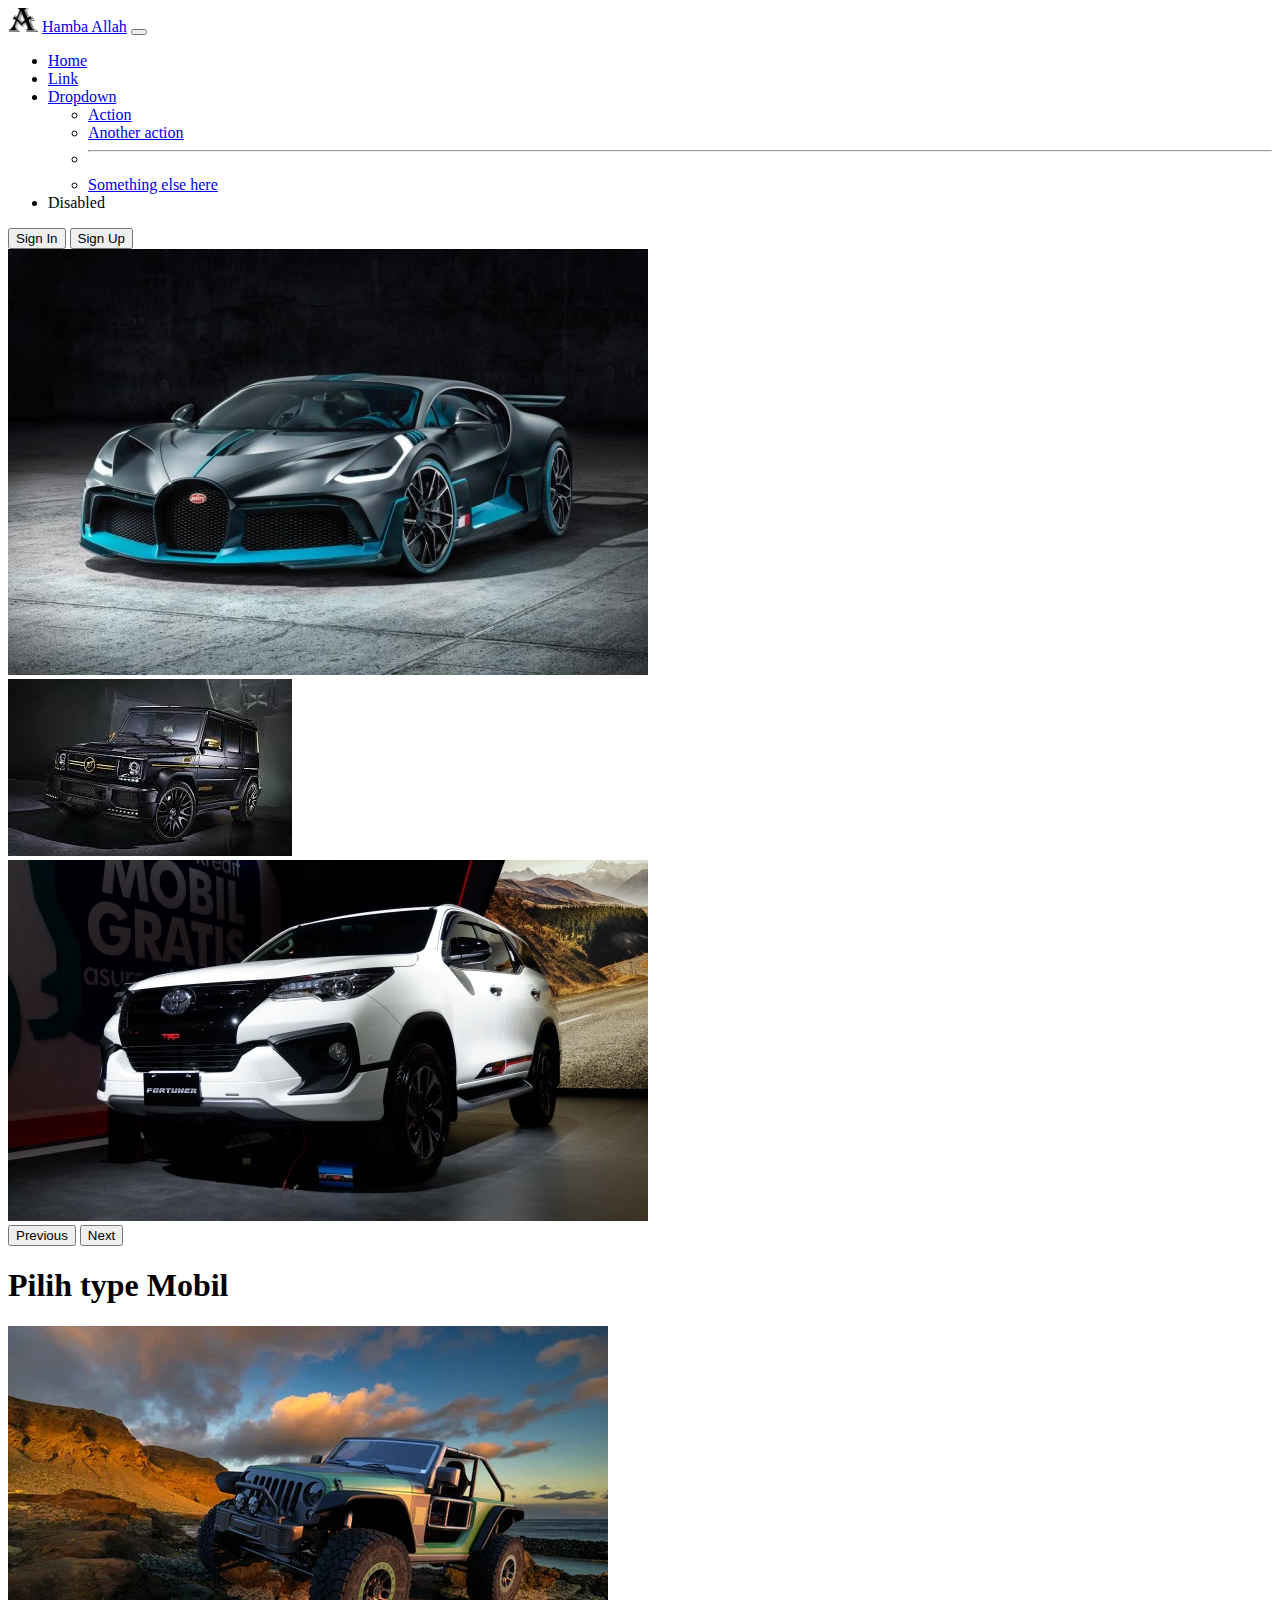
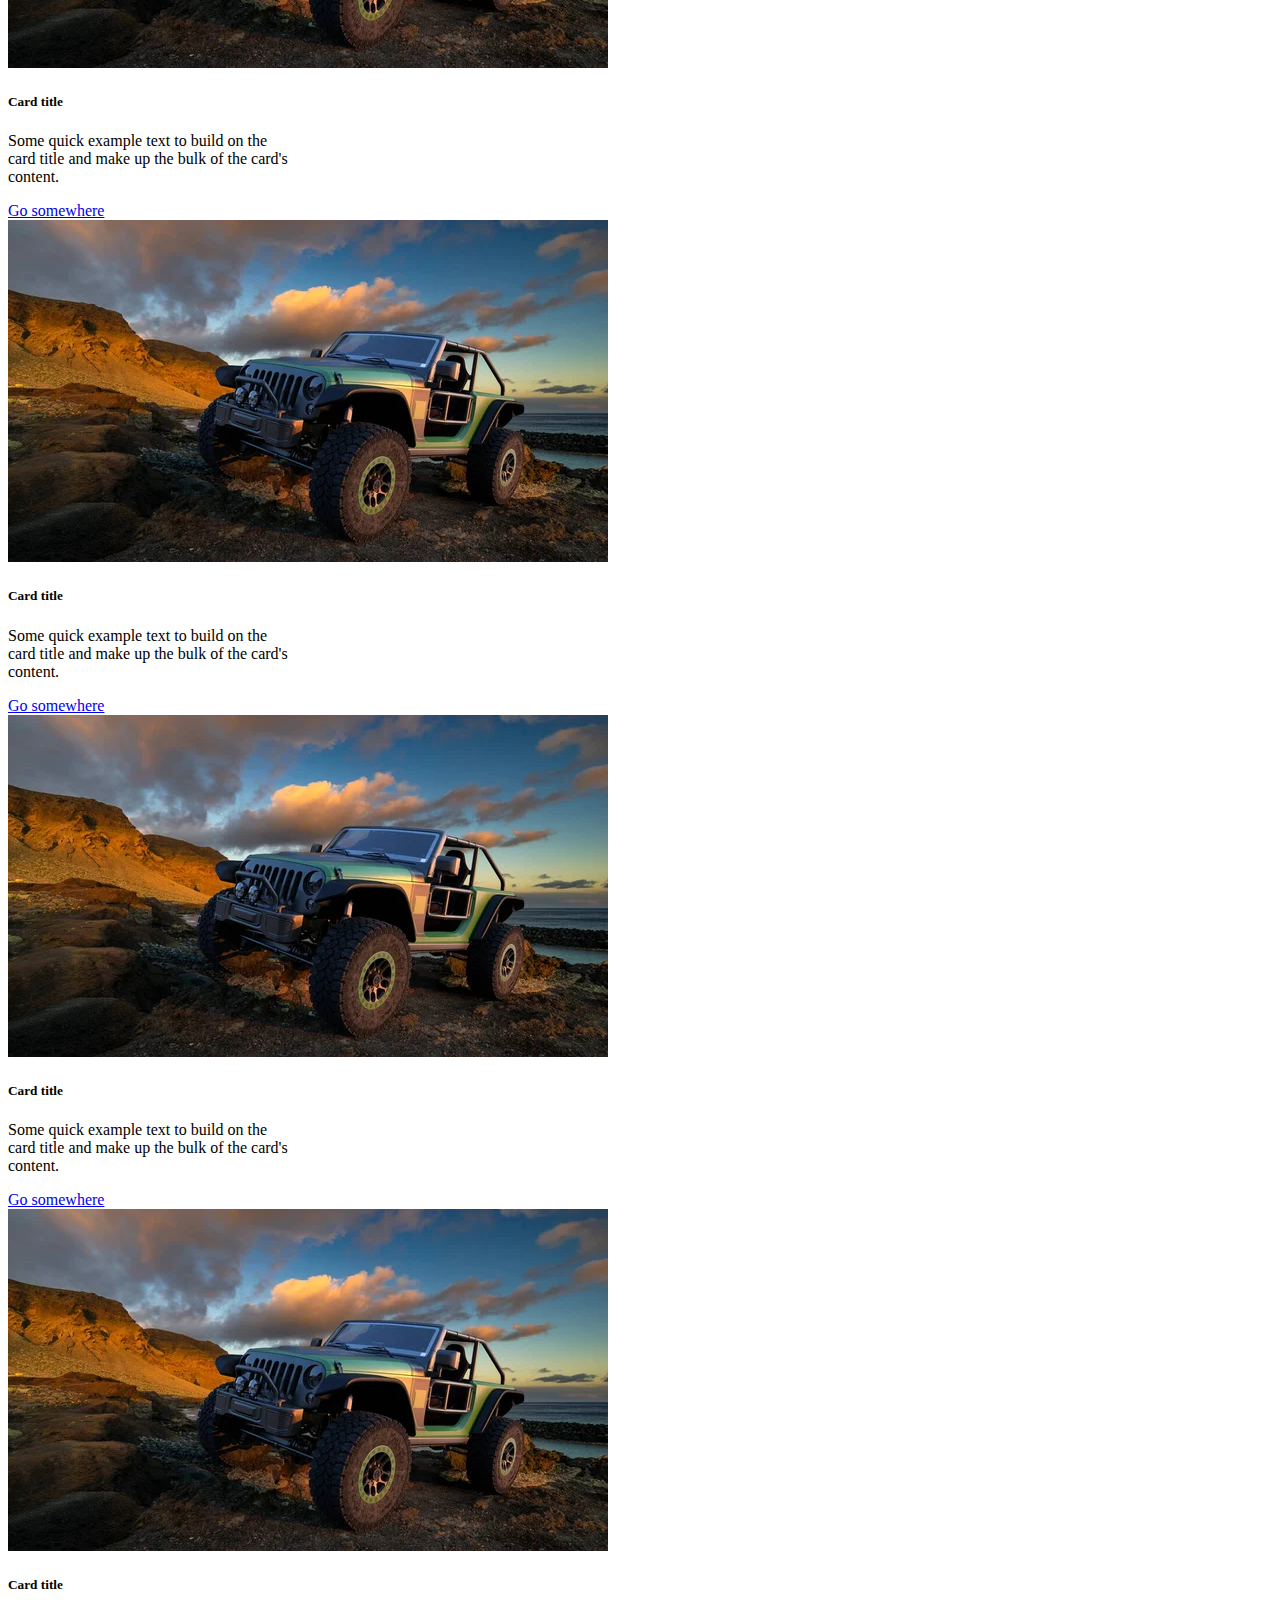
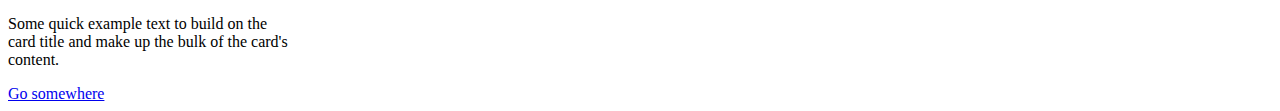
<file: index.html>
<!DOCTYPE html>
<html lang="en">
  <head>
    <meta charset="utf-8" />
    <meta name="viewport" content="width=device-width, initial-scale=1" />
    <title>Bootstrap demo</title>
    <link href="https://cdn.jsdelivr.net/npm/bootstrap@5.3.0/dist/css/bootstrap.min.css" rel="stylesheet" integrity="sha384-9ndCyUaIbzAi2FUVXJi0CjmCapSmO7SnpJef0486qhLnuZ2cdeRhO02iuK6FUUVM" crossorigin="anonymous" />
  </head>
  <body>
    <!-- navbar -->
    <nav class="navbar navbar-expand-lg bg-body-tertiary bg-primary">
      <div class="container-fluid">
        <img src="assets/img/A.png" alt="Bootstrap" width="30" height="24" />
        <a class="navbar-brand fw-bold" href="#">Hamba Allah</a>
        <button class="navbar-toggler" type="button" data-bs-toggle="collapse" data-bs-target="#navbarSupportedContent" aria-controls="navbarSupportedContent" aria-expanded="false" aria-label="Toggle navigation">
          <span class="navbar-toggler-icon"></span>
        </button>
        <div class="collapse navbar-collapse" id="navbarSupportedContent">
          <ul class="navbar-nav me-auto mb-2 mb-lg-0 ms-auto">
            <li class="nav-item">
              <a class="nav-link active" aria-current="page" href="#">Home</a>
            </li>
            <li class="nav-item">
              <a class="nav-link" href="#">Link</a>
            </li>
            <li class="nav-item dropdown">
              <a class="nav-link dropdown-toggle" href="#" role="button" data-bs-toggle="dropdown" aria-expanded="false"> Dropdown </a>
              <ul class="dropdown-menu">
                <li><a class="dropdown-item" href="#">Action</a></li>
                <li><a class="dropdown-item" href="#">Another action</a></li>
                <li><hr class="dropdown-divider" /></li>
                <li><a class="dropdown-item" href="#">Something else here</a></li>
              </ul>
            </li>
            <li class="nav-item">
              <a class="nav-link disabled">Disabled</a>
            </li>
          </ul>
          <div>
            <button type="button" class="btn btn-primary me-md-2">Sign In</button>
            <button type="button" class="btn btn-primary">Sign Up</button>
          </div>
        </div>
      </div>
    </nav>
    <!-- akhir navbar -->

    <!-- carousel -->
    <div id="carouselExampleControls" class="carousel slide" data-bs-ride="carousel">
      <div class="carousel-inner">
        <div class="carousel-item active">
          <img src="assets/img/1.3.jpg" class="d-block w-100" alt="..." />
        </div>
        <div class="carousel-item">
          <img src="assets/img/6.jpeg" class="d-block w-100" alt="..." />
        </div>
        <div class="carousel-item">
          <img src="assets/img/f3.jpg" class="d-block w-100" alt="..." />
        </div>
      </div>
      <button class="carousel-control-prev" type="button" data-bs-target="#carouselExampleControls" data-bs-slide="prev">
        <span class="carousel-control-prev-icon" aria-hidden="true"></span>
        <span class="visually-hidden">Previous</span>
      </button>
      <button class="carousel-control-next" type="button" data-bs-target="#carouselExampleControls" data-bs-slide="next">
        <span class="carousel-control-next-icon" aria-hidden="true"></span>
        <span class="visually-hidden">Next</span>
      </button>
    </div>
    <!-- akhir carousel -->
    <div class="text-center">
      <h1>Pilih type Mobil</h1>
    </div>
    <!-- card -->
    <div class="row justify-content-center">
      <div class="col-md-2 mb-4">
        <div class="card" style="width: 18rem">
          <img src="assets/img/10.jpg" class="card-img-top" alt="..." />
          <div class="card-body">
            <h5 class="card-title">Card title</h5>
            <p class="card-text">Some quick example text to build on the card title and make up the bulk of the card's content.</p>
            <a href="#" class="btn btn-primary">Go somewhere</a>
          </div>
        </div>
      </div>
      <div class="col-md-2 mb-4">
        <div class="card" style="width: 18rem">
          <img src="assets/img/10.jpg" class="card-img-top" alt="..." />
          <div class="card-body">
            <h5 class="card-title">Card title</h5>
            <p class="card-text">Some quick example text to build on the card title and make up the bulk of the card's content.</p>
            <a href="#" class="btn btn-primary">Go somewhere</a>
          </div>
        </div>
      </div>
      <div class="col-md-2 mb-4">
        <div class="card" style="width: 18rem">
          <img src="assets/img/10.jpg" class="card-img-top" alt="..." />
          <div class="card-body">
            <h5 class="card-title">Card title</h5>
            <p class="card-text">Some quick example text to build on the card title and make up the bulk of the card's content.</p>
            <a href="#" class="btn btn-primary">Go somewhere</a>
          </div>
        </div>
      </div>
      <div class="col-md-2 mb-4">
        <div class="card" style="width: 18rem">
          <img src="assets/img/10.jpg" class="card-img-top" alt="..." />
          <div class="card-body">
            <h5 class="card-title">Card title</h5>
            <p class="card-text">Some quick example text to build on the card title and make up the bulk of the card's content.</p>
            <a href="#" class="btn btn-primary">Go somewhere</a>
          </div>
        </div>
      </div>
    </div>
    <!-- akhir card -->
    <script src="https://cdn.jsdelivr.net/npm/bootstrap@5.3.0/dist/js/bootstrap.bundle.min.js" integrity="sha384-geWF76RCwLtnZ8qwWowPQNguL3RmwHVBC9FhGdlKrxdiJJigb/j/68SIy3Te4Bkz" crossorigin="anonymous"></script>
  </body>
</html>
</file>
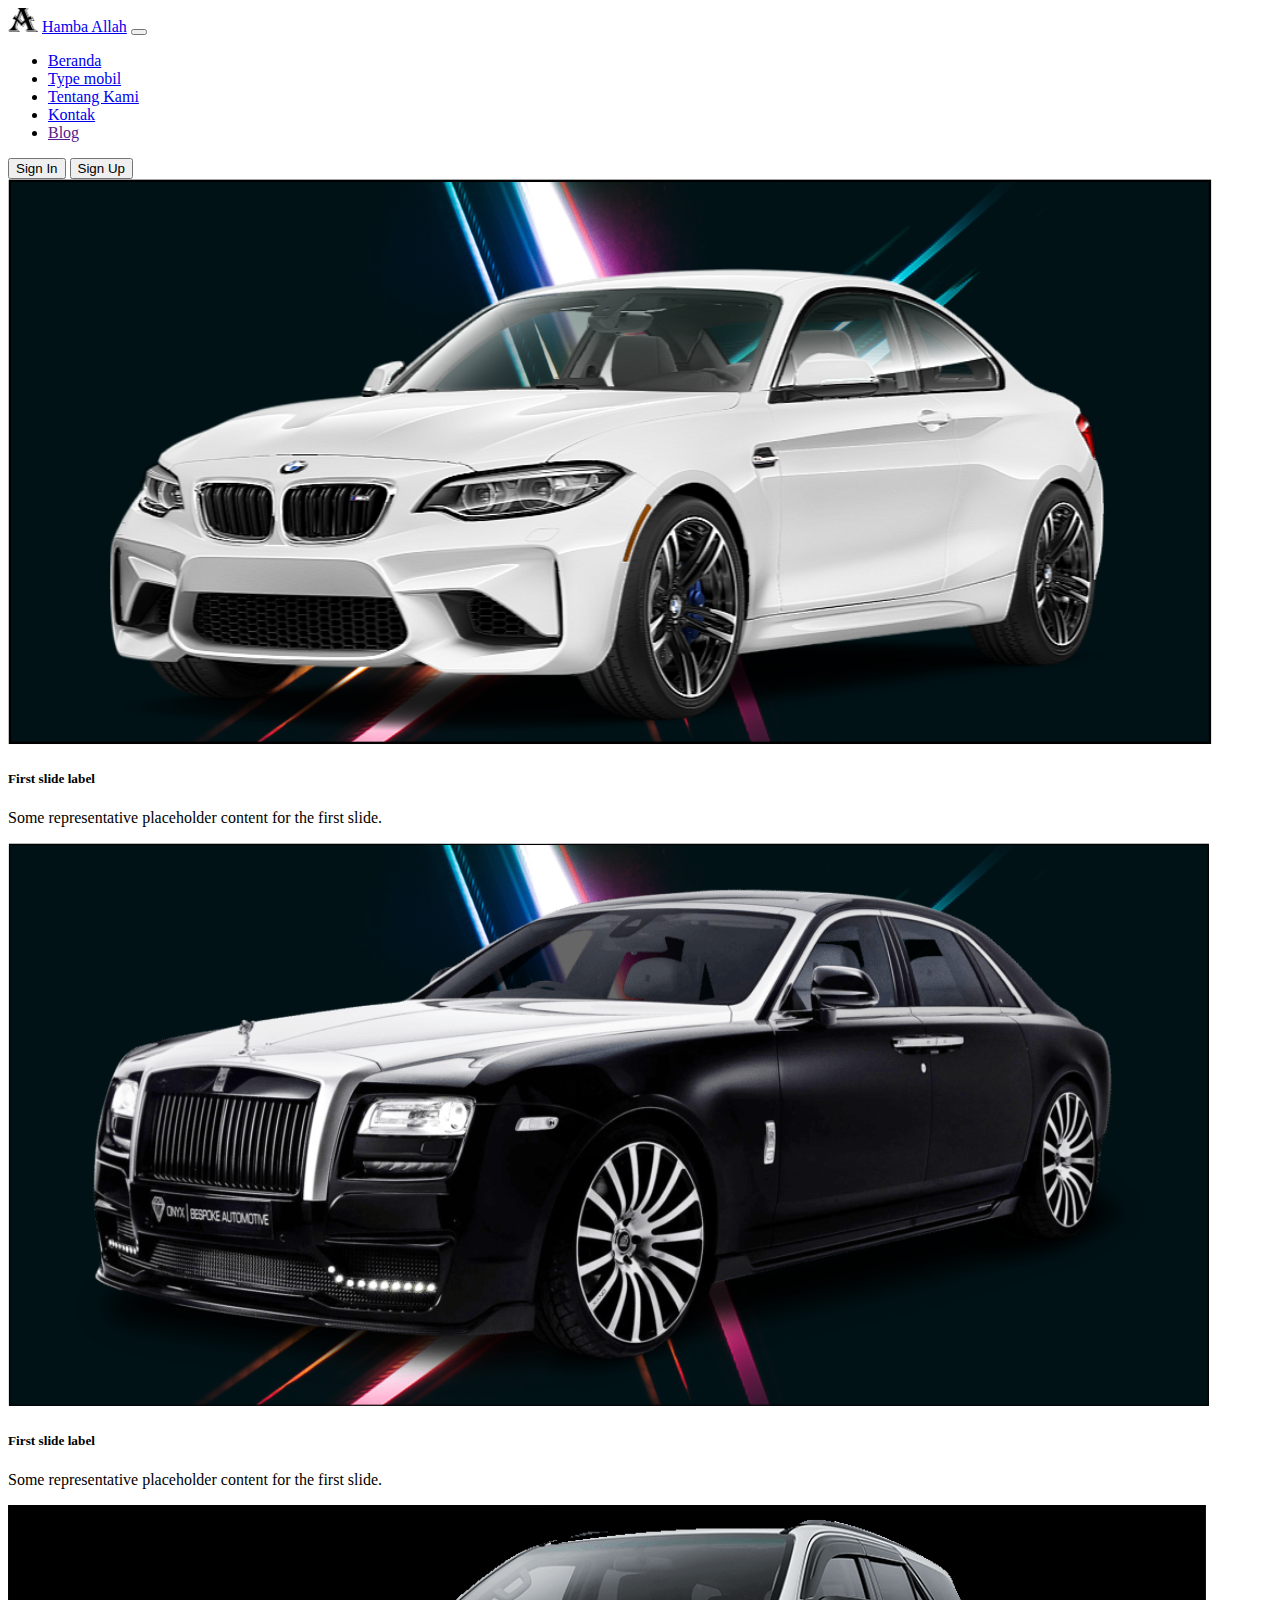
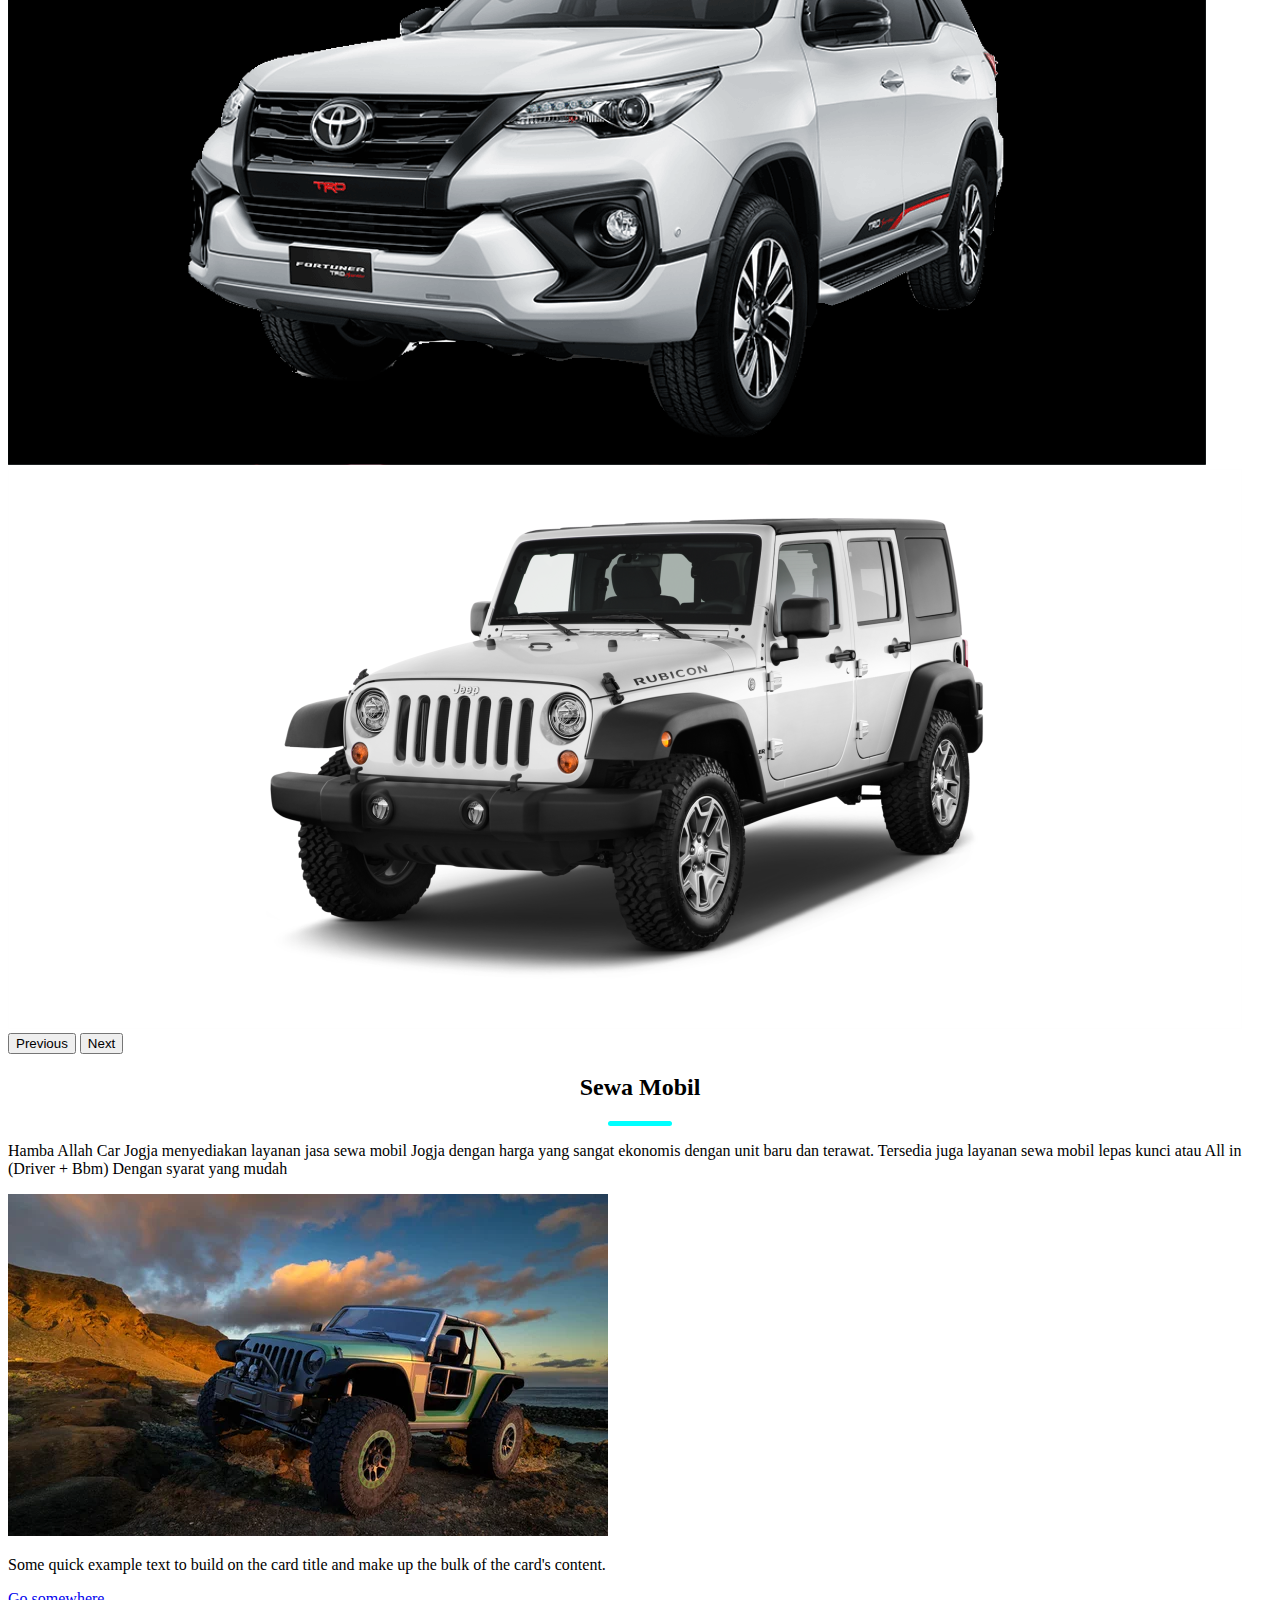
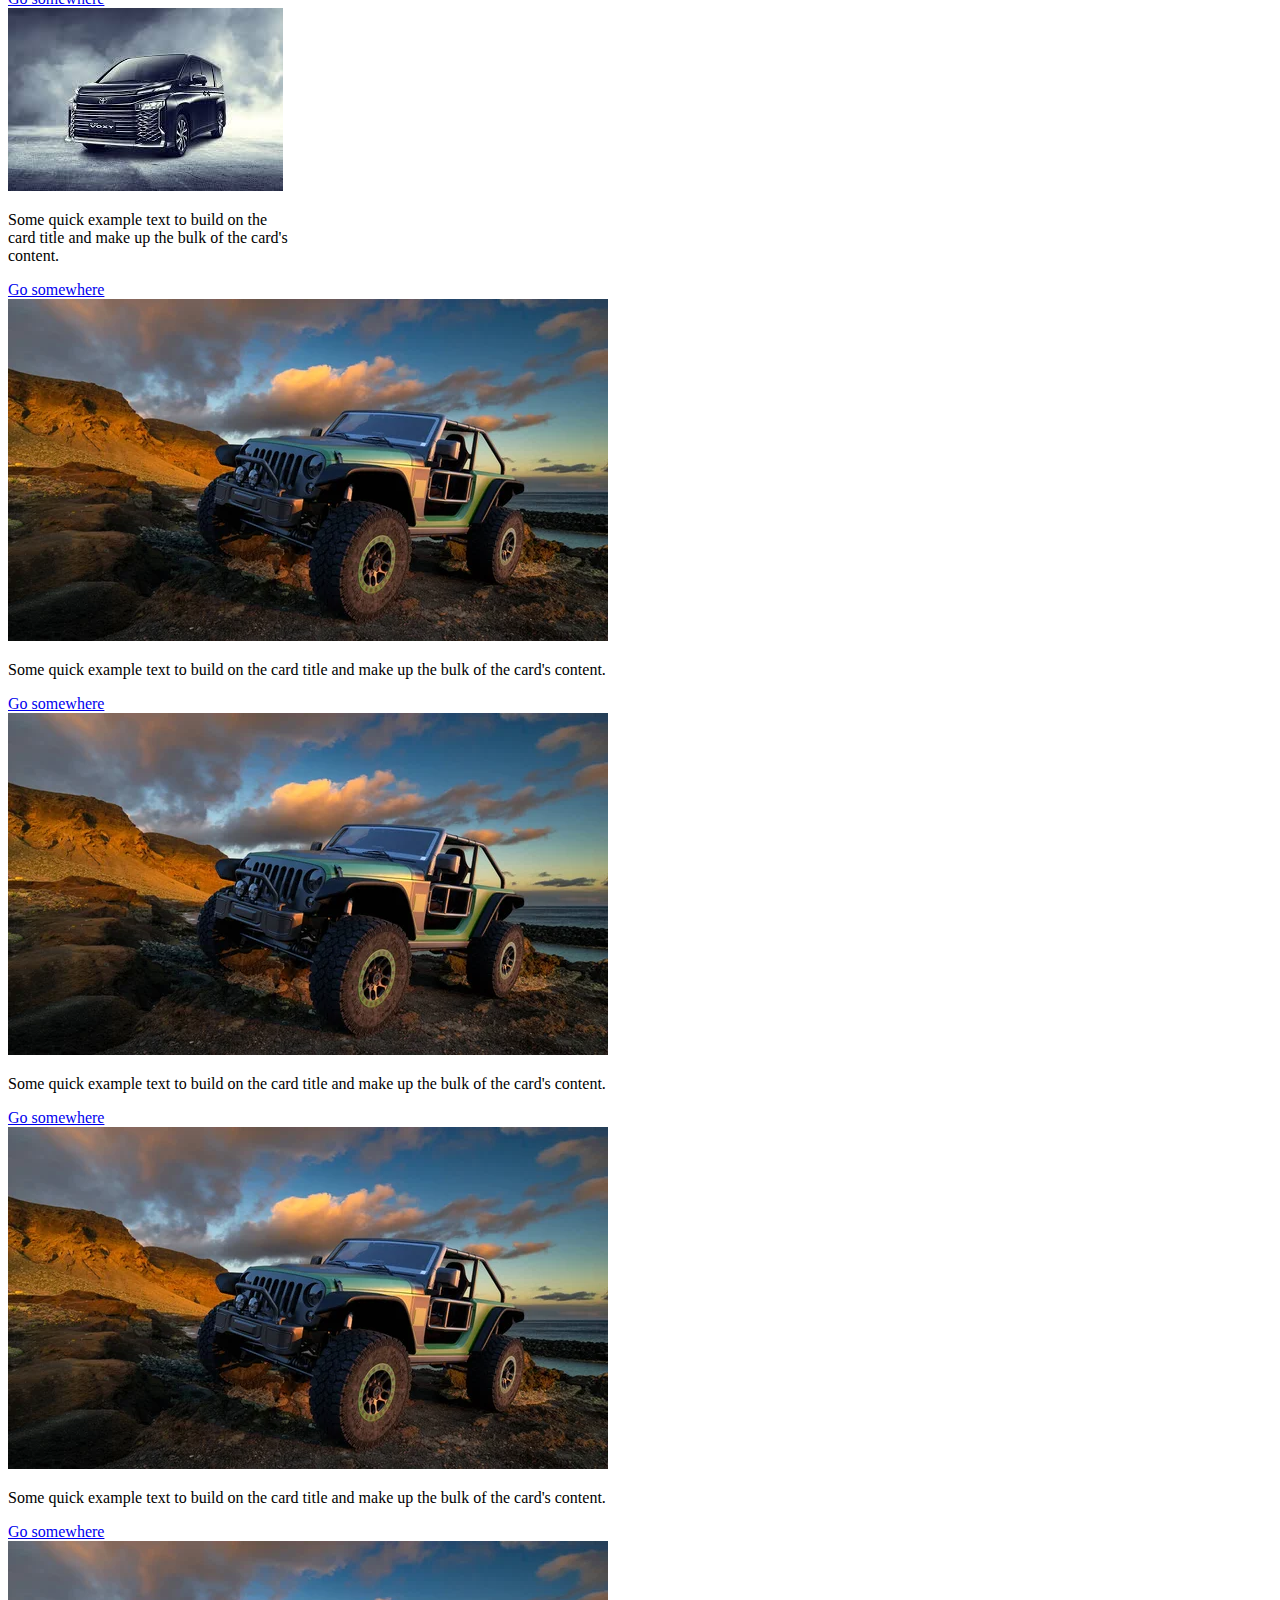
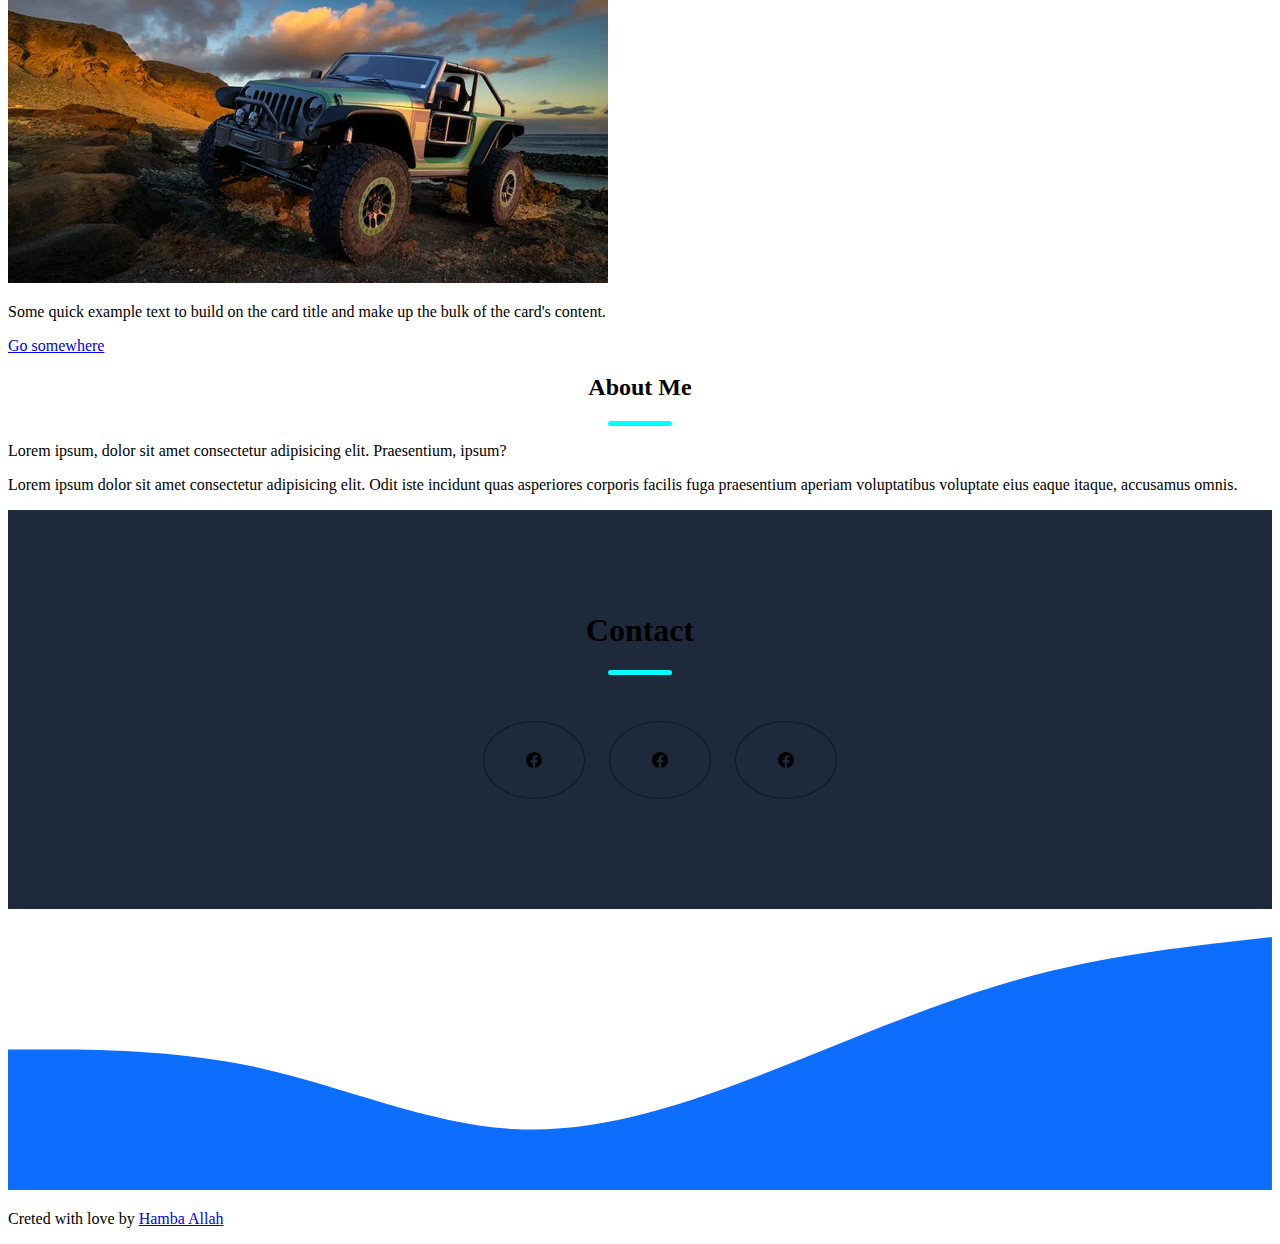
<file: public/frontend/index.html>
<!DOCTYPE html>
<html lang="en">
  <head>
    <meta charset="utf-8" />
    <meta name="viewport" content="width=device-width, initial-scale=1" />
    <title>Bootstrap demo</title>
    <link href="https://cdn.jsdelivr.net/npm/bootstrap@5.3.0/dist/css/bootstrap.min.css" rel="stylesheet" integrity="sha384-9ndCyUaIbzAi2FUVXJi0CjmCapSmO7SnpJef0486qhLnuZ2cdeRhO02iuK6FUUVM" crossorigin="anonymous" />
    <link rel="stylesheet" href="assets/css/style.css" />
  </head>
  <body>
    <!-- navbar -->
    <nav class="navbar navbar-expand-lg navbar-light bg-light fixed-top">
      <div class="container-fluid">
        <img src="assets/img/A.png" alt="Bootstrap" width="30" height="24" />
        <a class="navbar-brand fw-bold" href="#">Hamba Allah</a>
        <button class="navbar-toggler" type="button" data-bs-toggle="collapse" data-bs-target="#navbarSupportedContent" aria-controls="navbarSupportedContent" aria-expanded="false" aria-label="Toggle navigation">
          <span class="navbar-toggler-icon"></span>
        </button>
        <div class="collapse navbar-collapse" id="navbarSupportedContent">
          <ul class="navbar-nav me-auto mb-2 mb-lg-0 ms-auto">
            <li class="nav-item">
              <a class="nav-link active" aria-current="page" href="#beranda">Beranda</a>
            </li>
            <li class="nav-item">
              <a class="nav-link active" aria-current="page" href="#pilihan">Type mobil</a>
            </li>
            <li class="nav-item">
              <a class="nav-link active" aria-current="page" href="#about">Tentang Kami</a>
            </li>
            <li class="nav-item">
              <a class="nav-link active" aria-current="page" href="#contact">Kontak</a>
            </li>
            <li class="nav-item">
              <a class="nav-link active" aria-current="page" href="">Blog</a>
            </li>
          </ul>
          <div>
            <a href="login.html"><button type="button" class="btn btn-primary me-md-2">Sign In</button></a>
            <a href="Registrasi.html"><button type="button" class="btn btn-primary">Sign Up</button></a>
          </div>
        </div>
      </div>
    </nav>
    <!-- akhir navbar -->
    <!-- col-md-8 col-md-offset-2 -->
    <!-- carousel -->
    <div class="" id="beranda">
      <div id="carouselExampleControls" class="carousel slide" data-bs-ride="carousel">
        <div class="carousel-inner">
          <div class="carousel-item active">
            <img src="assets/img/s-1.png" class="d-block w-100" alt="..." />
            <div class="carousel-caption d-none d-md-block .text-dark">
              <h5>First slide label</h5>
              <p>Some representative placeholder content for the first slide.</p>
            </div>
          </div>
          <div class="carousel-item">
            <img src="assets/img/s-2.png" class="d-block w-100" alt="..." />
            <div class="carousel-caption d-none d-md-block .text-dark">
              <h5>First slide label</h5>
              <p>Some representative placeholder content for the first slide.</p>
            </div>
          </div>
          <div class="carousel-item">
            <img src="assets/img/s-3.png" class="d-block w-100" alt="..." />
          </div>
          <div class="carousel-item">
            <img src="assets/img/s-4.png" class="d-block w-100" alt="..." />
          </div>
        </div>
        <button class="carousel-control-prev" type="button" data-bs-target="#carouselExampleControls" data-bs-slide="prev">
          <span class="carousel-control-prev-icon" aria-hidden="true"></span>
          <span class="visually-hidden">Previous</span>
        </button>
        <button class="carousel-control-next" type="button" data-bs-target="#carouselExampleControls" data-bs-slide="next">
          <span class="carousel-control-next-icon" aria-hidden="true"></span>
          <span class="visually-hidden">Next</span>
        </button>
      </div>
    </div>
    <!-- akhir carousel -->
    <!-- 
      mt: margin top
      mb: margin bottom
     -->
    <!-- card -->
    <section id="pilihan">
      <div class="container ">
        <div class="text-center ">
          <center>
            <div class="co align-content-center font">
              <h2>Sewa Mobil</h2>
              <div class="line"></div>
            </div>
          </center>
        </div>
        <div class="row justify-content-center fs-5 text-center ">
          <div class="col-7 ">
            <p>
              Hamba Allah Car Jogja menyediakan layanan jasa sewa mobil Jogja dengan harga yang sangat ekonomis dengan unit baru dan terawat. Tersedia juga layanan sewa mobil lepas kunci atau All in (Driver + Bbm) Dengan syarat yang mudah
            </p>
          </div>
        </div>
        <div class="row justify-content-center">
          <div class="col-md-4 mb-3">
            <div class="card">
              <img src="assets/img/10.jpg" class="card-img-top" alt="projects1" />
              <div class="card-body">
                <p class="card-text">Some quick example text to build on the card title and make up the bulk of the card's content.</p>
                <a href="#" class="btn btn-primary">Go somewhere</a>
              </div>
            </div>
          </div>
          <div class="col-md-4 mb-3">
            <div class="card" style="width: 18rem;">
              <img src="assets/img/1.2.jpeg" class="card-img-top" alt="projects1" />
              <div class="card-body">
                <p class="card-text">Some quick example text to build on the card title and make up the bulk of the card's content.</p>
                <a href="#" class="btn btn-primary">Go somewhere</a>
              </div>
            </div>
          </div>
          <div class="col-md-4 mb-3">
            <div class="card">
              <img src="assets/img/10.jpg" class="card-img-top" alt="projects1" />
              <div class="card-body">
                <p class="card-text">Some quick example text to build on the card title and make up the bulk of the card's content.</p>
                <a href="#" class="btn btn-primary">Go somewhere</a>
              </div>
            </div>
          </div>
          <div class="col-md-4 mb-3">
            <div class="card">
              <img src="assets/img/10.jpg" class="card-img-top" alt="projects1" />
              <div class="card-body">
                <p class="card-text">Some quick example text to build on the card title and make up the bulk of the card's content.</p>
                <a href="#" class="btn btn-primary dropdown-center">Go somewhere</a>
              </div>
            </div>
          </div>
          <div class="col-md-4 mb-3">
            <div class="card">
              <img src="assets/img/10.jpg" class="card-img-top" alt="projects1" />
              <div class="card-body">
                <p class="card-text">Some quick example text to build on the card title and make up the bulk of the card's content.</p>
                <a href="#" class="btn btn-primary">Go somewhere</a>
              </div>
            </div>
          </div>
          <div class="col-md-4 ">
            <div class="card">
              <img src="assets/img/10.jpg" class="card-img-top" alt="projects1" />
              <div class="card-body">
                <p class="card-text">Some quick example text to build on the card title and make up the bulk of the card's content.</p>
                <a href="#" class="btn btn-primary">Go somewhere</a>
              </div>
            </div>
          </div>
        </div>
      </div>
 
    </section>
         <!-- about me -->
         <section id="about">
          <div class="container">
            <div class="row ">
              <center>
              <div class="col">
                <h2>About Me</h2>
                <div class="line dropup-center"></div>
              </div>
            </center>
            </div>
            <div class="row justify-content-center fs-5 text-center">
              <div class="col-4 mb-4">
                <p>Lorem ipsum, dolor sit amet consectetur adipisicing elit. Praesentium, ipsum?</p>
              </div>
              <div class="col-4 mb-4">
                <p>Lorem ipsum dolor sit amet consectetur adipisicing elit. Odit iste incidunt quas asperiores corporis facilis fuga praesentium aperiam voluptatibus voluptate eius eaque itaque, accusamus omnis.</p>
              </div>
            </div>
          </div>
        </section>
      <!-- about akhir -->
      <!-- kontak -->
      <div class="container" id="contact">
        <h1 class="contact">Contact</h1>
        <center>
          <div class="line"></div>
          <div class="icon-contact">
            <ul>
              <li>
                <svg xmlns="http://www.w3.org/2000/svg" width="16" height="16" fill="" class="bi bi-facebook" viewBox="0 0 16 16">
                  <path d="M16 8.049c0-4.446-3.582-8.05-8-8.05C3.58 0-.002 3.603-.002 8.05c0 4.017 2.926 7.347 6.75 7.951v-5.625h-2.03V8.05H6.75V6.275c0-2.017 1.195-3.131 3.022-3.131.876 0 1.791.157 1.791.157v1.98h-1.009c-.993 0-1.303.621-1.303 1.258v1.51h2.218l-.354 2.326H9.25V16c3.824-.604 6.75-3.934 6.75-7.951z"/>
                </svg>
              </li>
              <li>
                <svg xmlns="http://www.w3.org/2000/svg" width="16" height="16" fill="" class="bi bi-facebook" viewBox="0 0 16 16">
                  <path d="M16 8.049c0-4.446-3.582-8.05-8-8.05C3.58 0-.002 3.603-.002 8.05c0 4.017 2.926 7.347 6.75 7.951v-5.625h-2.03V8.05H6.75V6.275c0-2.017 1.195-3.131 3.022-3.131.876 0 1.791.157 1.791.157v1.98h-1.009c-.993 0-1.303.621-1.303 1.258v1.51h2.218l-.354 2.326H9.25V16c3.824-.604 6.75-3.934 6.75-7.951z"/>
                </svg>
              </li>
              <li>
                <svg xmlns="http://www.w3.org/2000/svg" width="16" height="16" fill="" class="bi bi-facebook" viewBox="0 0 16 16">
                  <path d="M16 8.049c0-4.446-3.582-8.05-8-8.05C3.58 0-.002 3.603-.002 8.05c0 4.017 2.926 7.347 6.75 7.951v-5.625h-2.03V8.05H6.75V6.275c0-2.017 1.195-3.131 3.022-3.131.876 0 1.791.157 1.791.157v1.98h-1.009c-.993 0-1.303.621-1.303 1.258v1.51h2.218l-.354 2.326H9.25V16c3.824-.604 6.75-3.934 6.75-7.951z"/>
                </svg>
              </li>
            </ul>
            <!-- <ul> 
              <li>
                <a href="https://wa.me/6282174935446/"><svg role="img" viewBox="0 0 24 24" fill="#25D366" xmlns="http://www.w3.org/2000/svg"><title>WhatsApp</title> <path d="M17.472 14.382c-.297-.149-1.758-.867-2.03-.967-.273-.099-.471-.148-.67.15-.197.297-.767.966-.94 1.164-.173.199-.347.223-.644.075-.297-.15-1.255-.463-2.39-1.475-.883-.788-1.48-1.761-1.653-2.059-.173-.297-.018-.458.13-.606.134-.133.298-.347.446-.52.149-.174.198-.298.298-.497.099-.198.05-.371-.025-.52-.075-.149-.669-1.612-.916-2.207-.242-.579-.487-.5-.669-.51-.173-.008-.371-.01-.57-.01-.198 0-.52.074-.792.372-.272.297-1.04 1.016-1.04 2.479 0 1.462 1.065 2.875 1.213 3.074.149.198 2.096 3.2 5.077 4.487.709.306 1.262.489 1.694.625.712.227 1.36.195 1.871.118.571-.085 1.758-.719 2.006-1.413.248-.694.248-1.289.173-1.413-.074-.124-.272-.198-.57-.347m-5.421 7.403h-.004a9.87 9.87 0 01-5.031-1.378l-.361-.214-3.741.982.998-3.648-.235-.374a9.86 9.86 0 01-1.51-5.26c.001-5.45 4.436-9.884 9.888-9.884 2.64 0 5.122 1.03 6.988 2.898a9.825 9.825 0 012.893 6.994c-.003 5.45-4.437 9.884-9.885 9.884m8.413-18.297A11.815 11.815 0 0012.05 0C5.495 0 .16 5.335.157 11.892c0 2.096.547 4.142 1.588 5.945L.057 24l6.305-1.654a11.882 11.882 0 005.683 1.448h.005c6.554 0 11.89-5.335 11.893-11.893a11.821 11.821 0 00-3.48-8.413Z"/></svg></a>
              </li>
              <i class="bi bi-facebook"></i>
              <li>
                <a href="https://github.com/RCode777/"
                  ><svg role="img" viewBox="0 0 24 24" fill="#181717" xmlns="http://www.w3.org/2000/svg">
                    <title>GitHub</title>
                    <path
                      d="M12 .297c-6.63 0-12 5.373-12 12 0 5.303 3.438 9.8 8.205 11.385.6.113.82-.258.82-.577 0-.285-.01-1.04-.015-2.04-3.338.724-4.042-1.61-4.042-1.61C4.422 18.07 3.633 17.7 3.633 17.7c-1.087-.744.084-.729.084-.729 1.205.084 1.838 1.236 1.838 1.236 1.07 1.835 2.809 1.305 3.495.998.108-.776.417-1.305.76-1.605-2.665-.3-5.466-1.332-5.466-5.93 0-1.31.465-2.38 1.235-3.22-.135-.303-.54-1.523.105-3.176 0 0 1.005-.322 3.3 1.23.96-.267 1.98-.399 3-.405 1.02.006 2.04.138 3 .405 2.28-1.552 3.285-1.23 3.285-1.23.645 1.653.24 2.873.12 3.176.765.84 1.23 1.91 1.23 3.22 0 4.61-2.805 5.625-5.475 5.92.42.36.81 1.096.81 2.22 0 1.606-.015 2.896-.015 3.286 0 .315.21.69.825.57C20.565 22.092 24 17.592 24 12.297c0-6.627-5.373-12-12-12"/></svg></a>
              </li>
              <li>
                <a href="https://youtube.com/channel/UCQP0IjcwT-9U6TwpnVsOITQ/"
                  ><svg role="img" viewBox="0 0 24 24" fill="#FF0000" xmlns="http://www.w3.org/2000/svg">
                    <title>YouTube</title>
                    <path
                      d="M23.498 6.186a3.016 3.016 0 0 0-2.122-2.136C19.505 3.545 12 3.545 12 3.545s-7.505 0-9.377.505A3.017 3.017 0 0 0 .502 6.186C0 8.07 0 12 0 12s0 3.93.502 5.814a3.016 3.016 0 0 0 2.122 2.136c1.871.505 9.376.505 9.376.505s7.505 0 9.377-.505a3.015 3.015 0 0 0 2.122-2.136C24 15.93 24 12 24 12s0-3.93-.502-5.814zM9.545 15.568V8.432L15.818 12l-6.273 3.568z"/></svg></a>
              </li>
            </ul> -->
          </div>
        </center>
      </div>
      <svg xmlns="http://www.w3.org/2000/svg" viewBox="0 0 1440 320">
        <path
          fill="#0d6efd"
          fill-opacity="1"
          d="M0,160L48,160C96,160,192,160,288,181.3C384,203,480,245,576,250.7C672,256,768,224,864,186.7C960,149,1056,107,1152,80C1248,53,1344,43,1392,37.3L1440,32L1440,320L1392,320C1344,320,1248,320,1152,320C1056,320,960,320,864,320C768,320,672,320,576,320C480,320,384,320,288,320C192,320,96,320,48,320L0,320Z"
        ></path>
      </svg>
     </section>  

     <!-- kontak -->
    <footer class="bg-primary text-white text-center pb-2 pt-2">
      <p class="text-center ">Creted with love by <a href="https://www.youtube.com/watch?v=Zl9GV8iVypQ&t=34s" class="text-white fw-bold">Hamba Allah</a></p>
    </footer>
    <!-- akhir card -->
    <script src="https://cdn.jsdelivr.net/npm/bootstrap@5.3.0/dist/js/bootstrap.bundle.min.js" integrity="sha384-geWF76RCwLtnZ8qwWowPQNguL3RmwHVBC9FhGdlKrxdiJJigb/j/68SIy3Te4Bkz" crossorigin="anonymous"></script>
  </body>
</html>
</file>
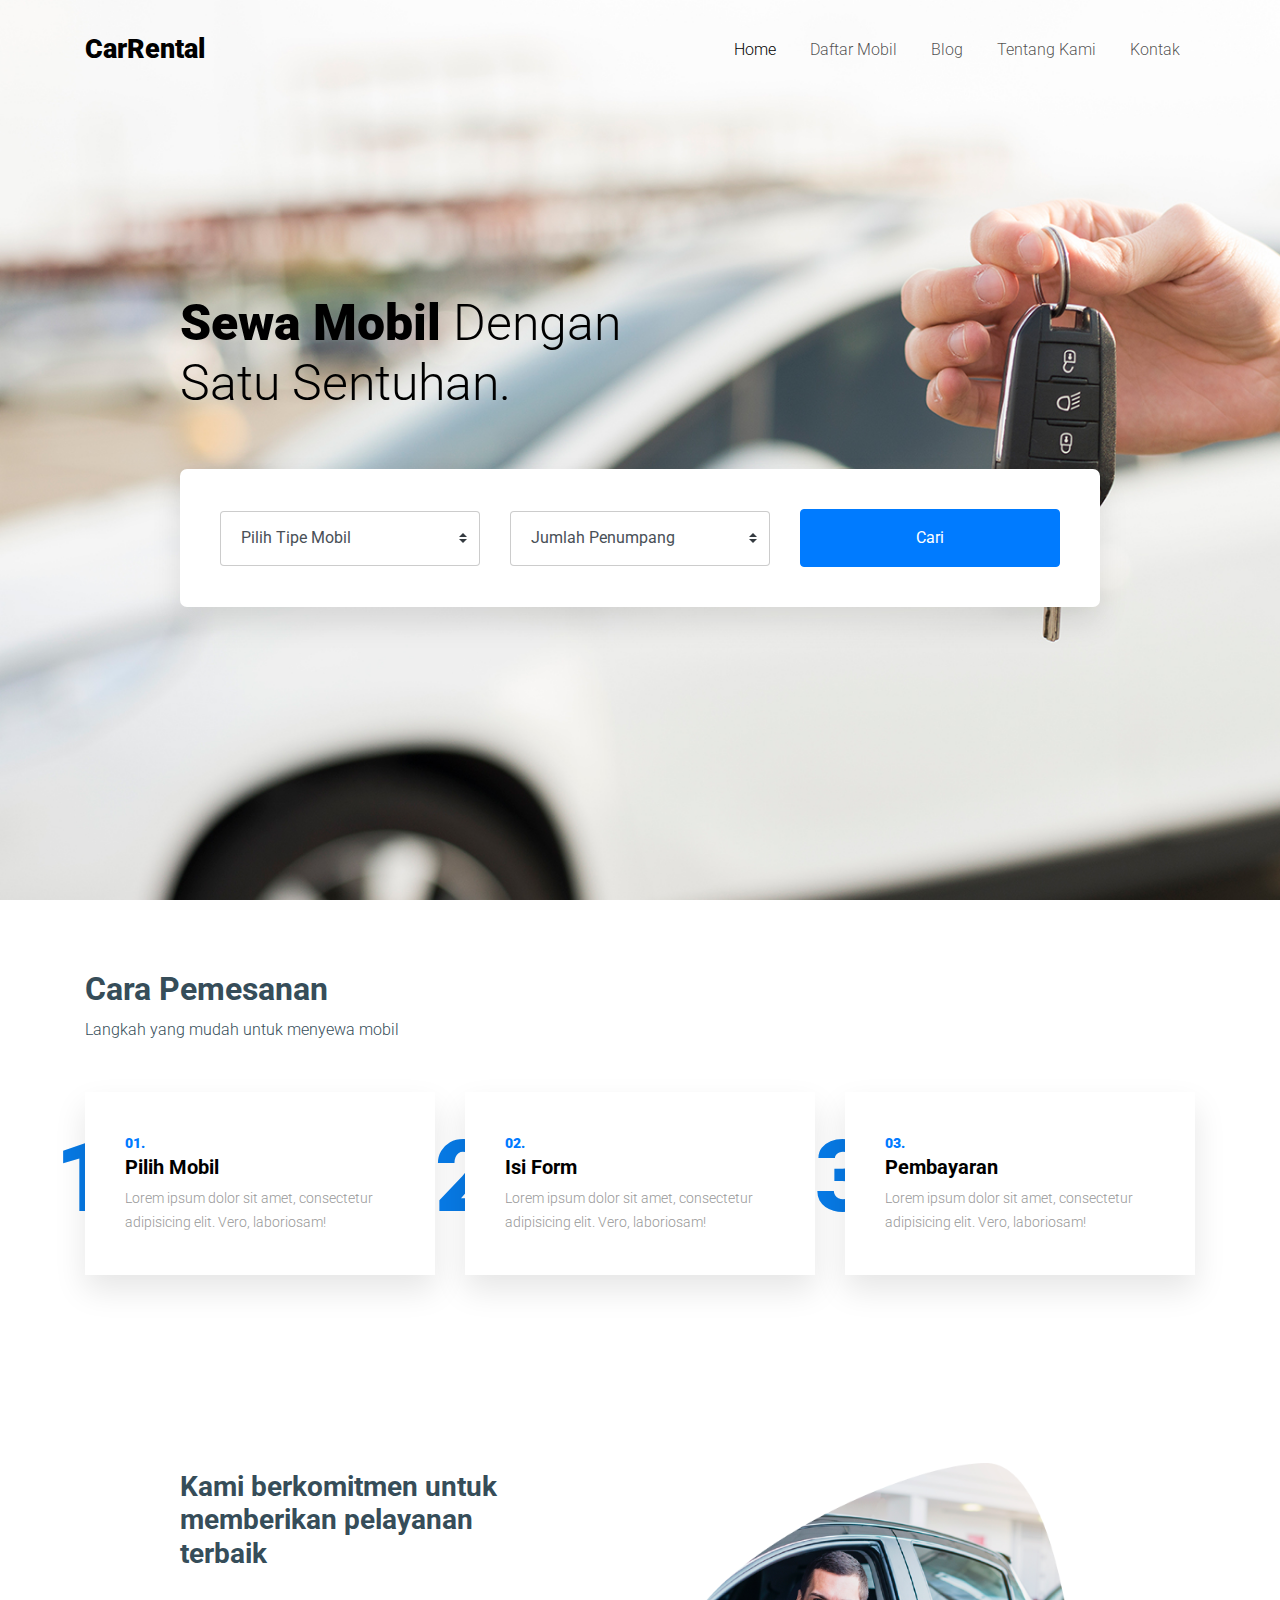
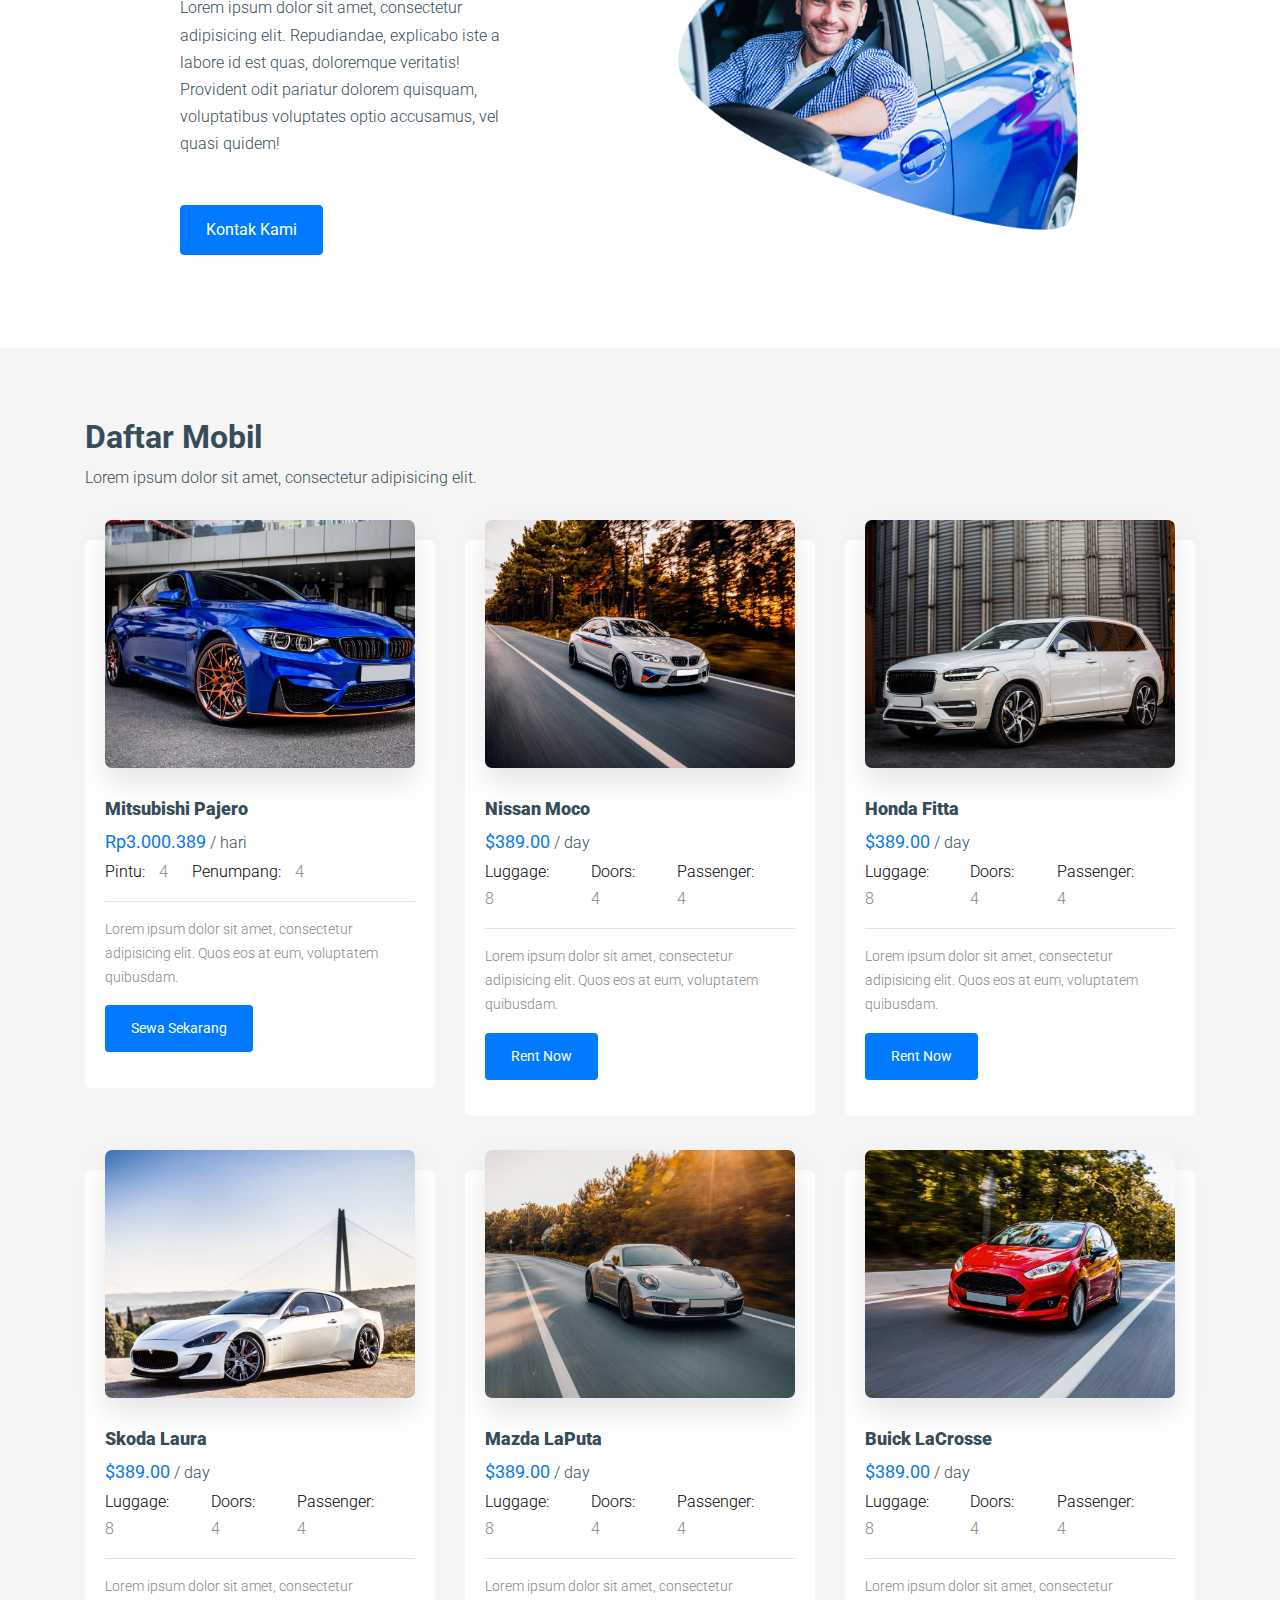
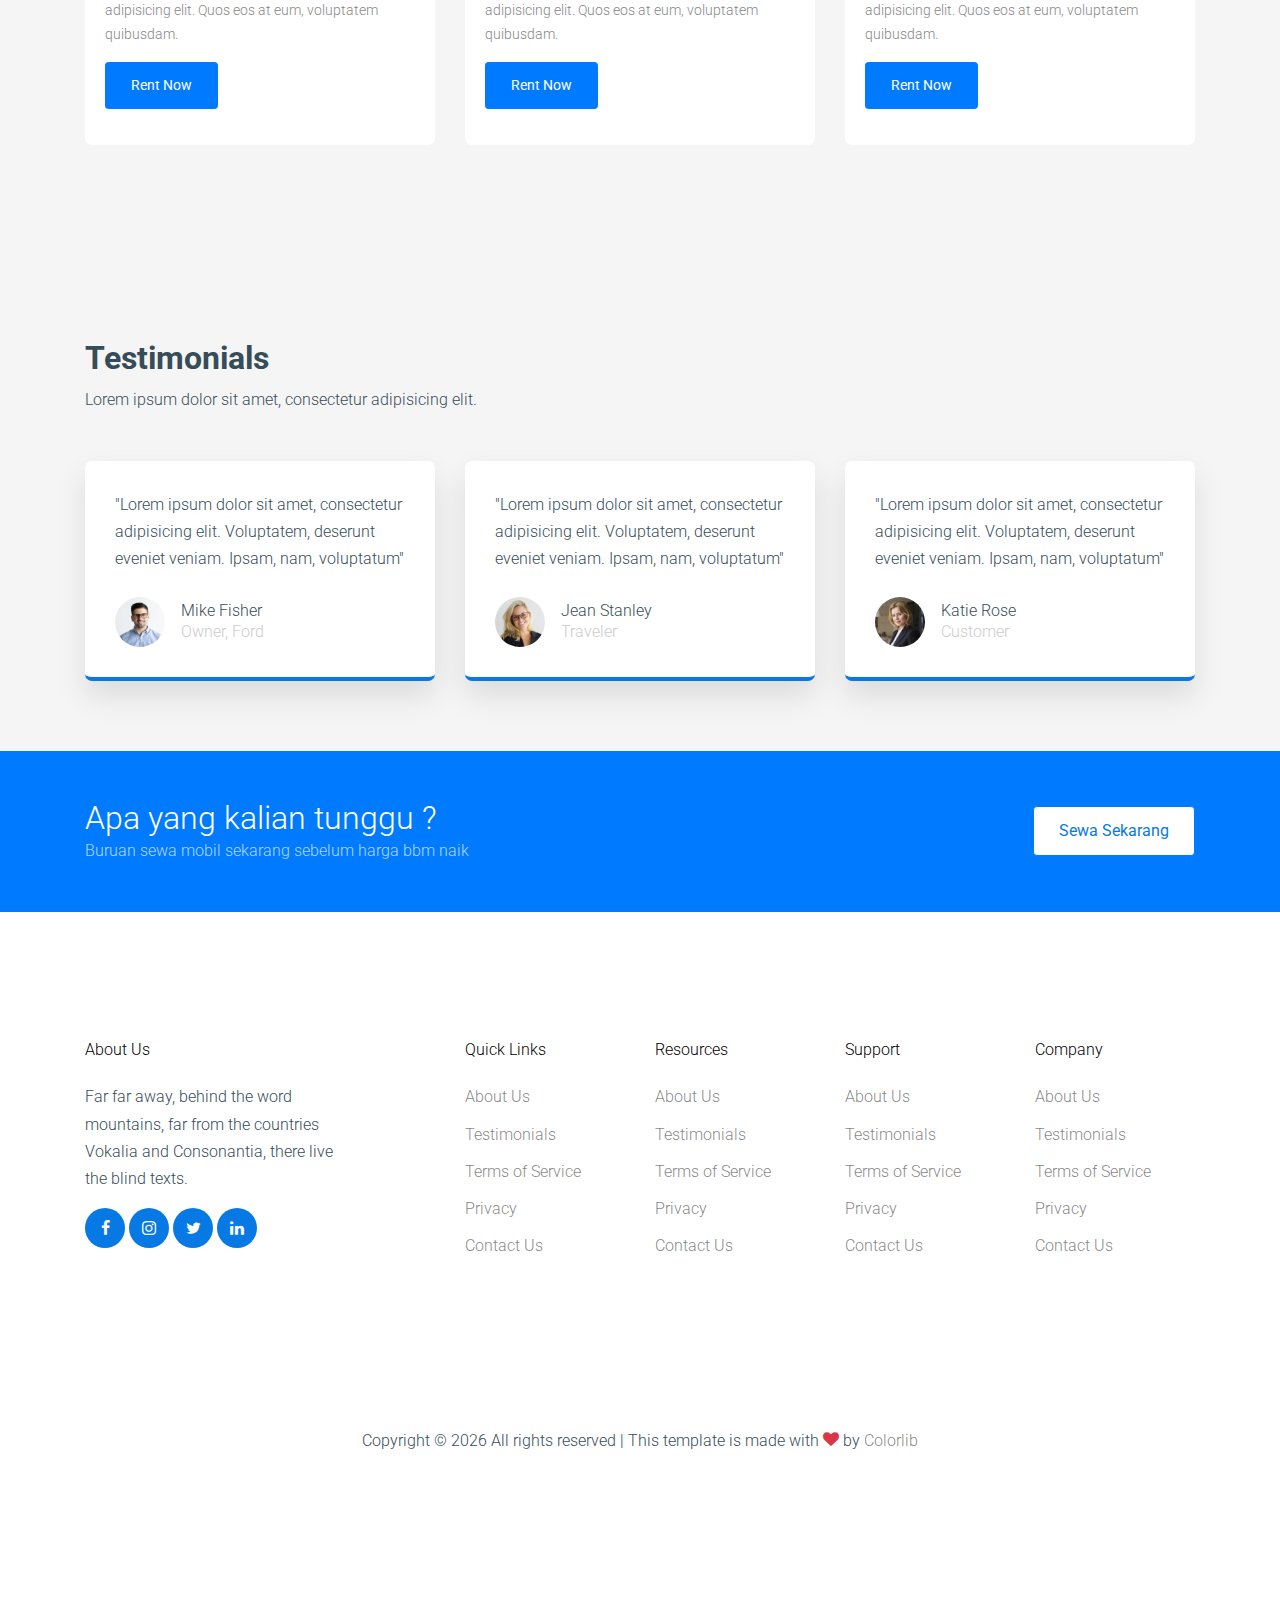
<file: public/frontend/Rental/public/frontend/index.html>
<!DOCTYPE html>
<html lang="en">
  <head>
    <title>CarRental &mdash; Free Website Template by Colorlib</title>
    <meta charset="utf-8" />
    <meta
      name="viewport"
      content="width=device-width, initial-scale=1, shrink-to-fit=no"
    />

    <link
      href="https://fonts.googleapis.com/css2?family=Roboto:wght@400;700;900&display=swap"
      rel="stylesheet"
    />

    <link rel="stylesheet" href="fonts/icomoon/style.css" />

    <link rel="stylesheet" href="css/bootstrap.min.css" />
    <link rel="stylesheet" href="css/bootstrap-datepicker.css" />
    <link rel="stylesheet" href="css/jquery.fancybox.min.css" />
    <link rel="stylesheet" href="css/owl.carousel.min.css" />
    <link rel="stylesheet" href="css/owl.theme.default.min.css" />
    <link rel="stylesheet" href="fonts/flaticon/font/flaticon.css" />
    <link rel="stylesheet" href="css/aos.css" />

    <!-- MAIN CSS -->
    <link rel="stylesheet" href="css/style.css" />
  </head>

  <body>
    <div class="site-wrap" id="home-section">
      <div class="site-mobile-menu site-navbar-target">
        <div class="site-mobile-menu-header">
          <div class="site-mobile-menu-close mt-3">
            <span class="icon-close2 js-menu-toggle"></span>
          </div>
        </div>
        <div class="site-mobile-menu-body"></div>
      </div>

      <header class="site-navbar site-navbar-target" role="banner">
        <div class="container">
          <div class="row align-items-center position-relative">
            <div class="col-3">
              <div class="site-logo">
                <a href="index.html"><strong>CarRental</strong></a>
              </div>
            </div>

            <div class="col-9 text-right">
              <span class="d-inline-block d-lg-none"
                ><a href="#" class="site-menu-toggle js-menu-toggle py-5"
                  ><span class="icon-menu h3 text-black"></span></a
              ></span>

              <nav
                class="site-navigation text-right ml-auto d-none d-lg-block"
                role="navigation"
              >
                <ul class="site-menu main-menu js-clone-nav ml-auto">
                  <li class="active">
                    <a href="index.html" class="nav-link">Home</a>
                  </li>
                  <li><a href="listing.html" class="nav-link">Daftar Mobil</a></li>
                  </li>
                  <li><a href="blog.html" class="nav-link">Blog</a></li>
                  <li><a href="about.html" class="nav-link">Tentang Kami</a></li>
                  <li><a href="contact.html" class="nav-link">Kontak</a></li>
                </ul>
              </nav>
            </div>
          </div>
        </div>
      </header>

      <div class="hero" style="background-image: url('images/hero_1_a.jpg')">
        <div class="container">
          <div class="row align-items-center justify-content-center">
            <div class="col-lg-10">
              <div class="row mb-5">
                <div class="col-lg-7 intro">
                  <h1><strong>Sewa Mobil</strong> Dengan Satu Sentuhan.</h1>
                </div>
              </div>

              <form class="trip-form">
                <div class="row align-items-center">
                  <div class="mb-3 mb-md-0 col-md-4">
                    <select name="" id="" class="custom-select form-control">
                      <option value="">Pilih Tipe Mobil</option>
                      <option value="">Ferrari</option>
                      <option value="">Toyota</option>
                      <option value="">Ford</option>
                      <option value="">Lamborghini</option>
                    </select>
                  </div>
                  <div class="mb-3 mb-md-0 col-md-4">
                    <select name="" id="" class="custom-select form-control">
                      <option value="">Jumlah Penumpang</option>
                      <option value="1">1</option>
                      <option value="2">2</option>
                      <option value="3">3</option>
                      <option value="4">4</option>
                      <option value="5">5</option>
                    </select>
                  </div>

                  <div class="mb-3 mb-md-0 col-md-4">
                    <input
                      type="submit"
                      value="Cari"
                      class="btn btn-primary btn-block py-3"
                    />
                  </div>
                </div>
              </form>
            </div>
          </div>
        </div>
      </div>

      <div class="site-section">
        <div class="container">
          <h2 class="section-heading"><strong>Cara Pemesanan</strong></h2>
          <p class="mb-5">Langkah yang mudah untuk menyewa mobil</p>

          <div class="row mb-5">
            <div class="col-lg-4 mb-4 mb-lg-0">
              <div class="step">
                <span>1</span>
                <div class="step-inner">
                  <span class="number text-primary">01.</span>
                  <h3>Pilih Mobil</h3>
                  <p>
                    Lorem ipsum dolor sit amet, consectetur adipisicing elit.
                    Vero, laboriosam!
                  </p>
                </div>
              </div>
            </div>
            <div class="col-lg-4 mb-4 mb-lg-0">
              <div class="step">
                <span>2</span>
                <div class="step-inner">
                  <span class="number text-primary">02.</span>
                  <h3>Isi Form</h3>
                  <p>
                    Lorem ipsum dolor sit amet, consectetur adipisicing elit.
                    Vero, laboriosam!
                  </p>
                </div>
              </div>
            </div>
            <div class="col-lg-4 mb-4 mb-lg-0">
              <div class="step">
                <span>3</span>
                <div class="step-inner">
                  <span class="number text-primary">03.</span>
                  <h3>Pembayaran</h3>
                  <p>
                    Lorem ipsum dolor sit amet, consectetur adipisicing elit.
                    Vero, laboriosam!
                  </p>
                </div>
              </div>
            </div>
          </div>
        </div>
      </div>

      <div class="site-section">
        <div class="container">
          <div class="row align-items-center">
            <div class="col-lg-7 text-center order-lg-2">
              <div class="img-wrap-1 mb-5">
                <img
                  src="images/feature_01.png"
                  alt="Image"
                  class="img-fluid"
                />
              </div>
            </div>
            <div class="col-lg-4 ml-auto order-lg-1">
              <h3 class="mb-4 section-heading">
                <strong
                  >Kami berkomitmen untuk memberikan pelayanan terbaik</strong
                >
              </h3>
              <p class="mb-5">
                Lorem ipsum dolor sit amet, consectetur adipisicing elit.
                Repudiandae, explicabo iste a labore id est quas, doloremque
                veritatis! Provident odit pariatur dolorem quisquam,
                voluptatibus voluptates optio accusamus, vel quasi quidem!
              </p>

              <p><a href="#" class="btn btn-primary">Kontak Kami</a></p>
            </div>
          </div>
        </div>
      </div>

      <div class="site-section bg-light">
        <div class="container">
          <div class="row">
            <div class="col-lg-7">
              <h2 class="section-heading"><strong>Daftar Mobil</strong></h2>
              <p class="mb-5">
                Lorem ipsum dolor sit amet, consectetur adipisicing elit.
              </p>
            </div>
          </div>

          <div class="row">
            <div class="col-md-6 col-lg-4 mb-4">
              <div class="listing d-block align-items-stretch">
                <div class="listing-img h-100 mr-4">
                  <img src="images/car_6.jpg" alt="Image" class="img-fluid" />
                </div>
                <div class="listing-contents h-100">
                  <h3>Mitsubishi Pajero</h3>
                  <div class="rent-price">
                    <strong>Rp3.000.389</strong><span class="mx-1">/</span>hari
                  </div>
                  <div class="d-block d-md-flex mb-3 border-bottom pb-3">
                    <div class="listing-feature pr-4">
                      <span class="caption">Pintu:</span>
                      <span class="number">4</span>
                    </div>
                    <div class="listing-feature pr-4">
                      <span class="caption">Penumpang:</span>
                      <span class="number">4</span>
                    </div>
                  </div>
                  <div>
                    <p>
                      Lorem ipsum dolor sit amet, consectetur adipisicing elit.
                      Quos eos at eum, voluptatem quibusdam.
                    </p>
                    <p>
                      <a href="#" class="btn btn-primary btn-sm">Sewa Sekarang</a>
                    </p>
                  </div>
                </div>
              </div>
            </div>

            <div class="col-md-6 col-lg-4 mb-4">
              <div class="listing d-block align-items-stretch">
                <div class="listing-img h-100 mr-4">
                  <img src="images/car_5.jpg" alt="Image" class="img-fluid" />
                </div>
                <div class="listing-contents h-100">
                  <h3>Nissan Moco</h3>
                  <div class="rent-price">
                    <strong>$389.00</strong><span class="mx-1">/</span>day
                  </div>
                  <div class="d-block d-md-flex mb-3 border-bottom pb-3">
                    <div class="listing-feature pr-4">
                      <span class="caption">Luggage:</span>
                      <span class="number">8</span>
                    </div>
                    <div class="listing-feature pr-4">
                      <span class="caption">Doors:</span>
                      <span class="number">4</span>
                    </div>
                    <div class="listing-feature pr-4">
                      <span class="caption">Passenger:</span>
                      <span class="number">4</span>
                    </div>
                  </div>
                  <div>
                    <p>
                      Lorem ipsum dolor sit amet, consectetur adipisicing elit.
                      Quos eos at eum, voluptatem quibusdam.
                    </p>
                    <p>
                      <a href="#" class="btn btn-primary btn-sm">Rent Now</a>
                    </p>
                  </div>
                </div>
              </div>
            </div>

            <div class="col-md-6 col-lg-4 mb-4">
              <div class="listing d-block align-items-stretch">
                <div class="listing-img h-100 mr-4">
                  <img src="images/car_4.jpg" alt="Image" class="img-fluid" />
                </div>
                <div class="listing-contents h-100">
                  <h3>Honda Fitta</h3>
                  <div class="rent-price">
                    <strong>$389.00</strong><span class="mx-1">/</span>day
                  </div>
                  <div class="d-block d-md-flex mb-3 border-bottom pb-3">
                    <div class="listing-feature pr-4">
                      <span class="caption">Luggage:</span>
                      <span class="number">8</span>
                    </div>
                    <div class="listing-feature pr-4">
                      <span class="caption">Doors:</span>
                      <span class="number">4</span>
                    </div>
                    <div class="listing-feature pr-4">
                      <span class="caption">Passenger:</span>
                      <span class="number">4</span>
                    </div>
                  </div>
                  <div>
                    <p>
                      Lorem ipsum dolor sit amet, consectetur adipisicing elit.
                      Quos eos at eum, voluptatem quibusdam.
                    </p>
                    <p>
                      <a href="#" class="btn btn-primary btn-sm">Rent Now</a>
                    </p>
                  </div>
                </div>
              </div>
            </div>

            <div class="col-md-6 col-lg-4 mb-4">
              <div class="listing d-block align-items-stretch">
                <div class="listing-img h-100 mr-4">
                  <img src="images/car_3.jpg" alt="Image" class="img-fluid" />
                </div>
                <div class="listing-contents h-100">
                  <h3>Skoda Laura</h3>
                  <div class="rent-price">
                    <strong>$389.00</strong><span class="mx-1">/</span>day
                  </div>
                  <div class="d-block d-md-flex mb-3 border-bottom pb-3">
                    <div class="listing-feature pr-4">
                      <span class="caption">Luggage:</span>
                      <span class="number">8</span>
                    </div>
                    <div class="listing-feature pr-4">
                      <span class="caption">Doors:</span>
                      <span class="number">4</span>
                    </div>
                    <div class="listing-feature pr-4">
                      <span class="caption">Passenger:</span>
                      <span class="number">4</span>
                    </div>
                  </div>
                  <div>
                    <p>
                      Lorem ipsum dolor sit amet, consectetur adipisicing elit.
                      Quos eos at eum, voluptatem quibusdam.
                    </p>
                    <p>
                      <a href="#" class="btn btn-primary btn-sm">Rent Now</a>
                    </p>
                  </div>
                </div>
              </div>
            </div>

            <div class="col-md-6 col-lg-4 mb-4">
              <div class="listing d-block align-items-stretch">
                <div class="listing-img h-100 mr-4">
                  <img src="images/car_2.jpg" alt="Image" class="img-fluid" />
                </div>
                <div class="listing-contents h-100">
                  <h3>Mazda LaPuta</h3>
                  <div class="rent-price">
                    <strong>$389.00</strong><span class="mx-1">/</span>day
                  </div>
                  <div class="d-block d-md-flex mb-3 border-bottom pb-3">
                    <div class="listing-feature pr-4">
                      <span class="caption">Luggage:</span>
                      <span class="number">8</span>
                    </div>
                    <div class="listing-feature pr-4">
                      <span class="caption">Doors:</span>
                      <span class="number">4</span>
                    </div>
                    <div class="listing-feature pr-4">
                      <span class="caption">Passenger:</span>
                      <span class="number">4</span>
                    </div>
                  </div>
                  <div>
                    <p>
                      Lorem ipsum dolor sit amet, consectetur adipisicing elit.
                      Quos eos at eum, voluptatem quibusdam.
                    </p>
                    <p>
                      <a href="#" class="btn btn-primary btn-sm">Rent Now</a>
                    </p>
                  </div>
                </div>
              </div>
            </div>

            <div class="col-md-6 col-lg-4 mb-4">
              <div class="listing d-block align-items-stretch">
                <div class="listing-img h-100 mr-4">
                  <img src="images/car_1.jpg" alt="Image" class="img-fluid" />
                </div>
                <div class="listing-contents h-100">
                  <h3>Buick LaCrosse</h3>
                  <div class="rent-price">
                    <strong>$389.00</strong><span class="mx-1">/</span>day
                  </div>
                  <div class="d-block d-md-flex mb-3 border-bottom pb-3">
                    <div class="listing-feature pr-4">
                      <span class="caption">Luggage:</span>
                      <span class="number">8</span>
                    </div>
                    <div class="listing-feature pr-4">
                      <span class="caption">Doors:</span>
                      <span class="number">4</span>
                    </div>
                    <div class="listing-feature pr-4">
                      <span class="caption">Passenger:</span>
                      <span class="number">4</span>
                    </div>
                  </div>
                  <div>
                    <p>
                      Lorem ipsum dolor sit amet, consectetur adipisicing elit.
                      Quos eos at eum, voluptatem quibusdam.
                    </p>
                    <p>
                      <a href="#" class="btn btn-primary btn-sm">Rent Now</a>
                    </p>
                  </div>
                </div>
              </div>
            </div>
          </div>
        </div>
      </div>

      <div class="site-section bg-light">
        <div class="container">
          <div class="row">
            <div class="col-lg-7">
              <h2 class="section-heading"><strong>Testimonials</strong></h2>
              <p class="mb-5">
                Lorem ipsum dolor sit amet, consectetur adipisicing elit.
              </p>
            </div>
          </div>
          <div class="row">
            <div class="col-lg-4 mb-4 mb-lg-0">
              <div class="testimonial-2">
                <blockquote class="mb-4">
                  <p>
                    "Lorem ipsum dolor sit amet, consectetur adipisicing elit.
                    Voluptatem, deserunt eveniet veniam. Ipsam, nam, voluptatum"
                  </p>
                </blockquote>
                <div class="d-flex v-card align-items-center">
                  <img
                    src="images/person_1.jpg"
                    alt="Image"
                    class="img-fluid mr-3"
                  />
                  <div class="author-name">
                    <span class="d-block">Mike Fisher</span>
                    <span>Owner, Ford</span>
                  </div>
                </div>
              </div>
            </div>
            <div class="col-lg-4 mb-4 mb-lg-0">
              <div class="testimonial-2">
                <blockquote class="mb-4">
                  <p>
                    "Lorem ipsum dolor sit amet, consectetur adipisicing elit.
                    Voluptatem, deserunt eveniet veniam. Ipsam, nam, voluptatum"
                  </p>
                </blockquote>
                <div class="d-flex v-card align-items-center">
                  <img
                    src="images/person_2.jpg"
                    alt="Image"
                    class="img-fluid mr-3"
                  />
                  <div class="author-name">
                    <span class="d-block">Jean Stanley</span>
                    <span>Traveler</span>
                  </div>
                </div>
              </div>
            </div>
            <div class="col-lg-4 mb-4 mb-lg-0">
              <div class="testimonial-2">
                <blockquote class="mb-4">
                  <p>
                    "Lorem ipsum dolor sit amet, consectetur adipisicing elit.
                    Voluptatem, deserunt eveniet veniam. Ipsam, nam, voluptatum"
                  </p>
                </blockquote>
                <div class="d-flex v-card align-items-center">
                  <img
                    src="images/person_3.jpg"
                    alt="Image"
                    class="img-fluid mr-3"
                  />
                  <div class="author-name">
                    <span class="d-block">Katie Rose</span>
                    <span>Customer</span>
                  </div>
                </div>
              </div>
            </div>
          </div>
        </div>
      </div>

      <div class="site-section bg-primary py-5">
        <div class="container">
          <div class="row align-items-center">
            <div class="col-lg-7 mb-4 mb-md-0">
              <h2 class="mb-0 text-white">Apa yang kalian tunggu ?</h2>
              <p class="mb-0 opa-7">
                Buruan sewa mobil sekarang sebelum harga bbm naik
              </p>
            </div>
            <div class="col-lg-5 text-md-right">
              <a href="#" class="btn btn-primary btn-white">Sewa Sekarang</a>
            </div>
          </div>
        </div>
      </div>

      <footer class="site-footer">
        <div class="container">
          <div class="row">
            <div class="col-lg-3">
              <h2 class="footer-heading mb-4">About Us</h2>
              <p>
                Far far away, behind the word mountains, far from the countries
                Vokalia and Consonantia, there live the blind texts.
              </p>
              <ul class="list-unstyled social">
                <li>
                  <a href="#"><span class="icon-facebook"></span></a>
                </li>
                <li>
                  <a href="#"><span class="icon-instagram"></span></a>
                </li>
                <li>
                  <a href="#"><span class="icon-twitter"></span></a>
                </li>
                <li>
                  <a href="#"><span class="icon-linkedin"></span></a>
                </li>
              </ul>
            </div>
            <div class="col-lg-8 ml-auto">
              <div class="row">
                <div class="col-lg-3">
                  <h2 class="footer-heading mb-4">Quick Links</h2>
                  <ul class="list-unstyled">
                    <li><a href="#">About Us</a></li>
                    <li><a href="#">Testimonials</a></li>
                    <li><a href="#">Terms of Service</a></li>
                    <li><a href="#">Privacy</a></li>
                    <li><a href="#">Contact Us</a></li>
                  </ul>
                </div>
                <div class="col-lg-3">
                  <h2 class="footer-heading mb-4">Resources</h2>
                  <ul class="list-unstyled">
                    <li><a href="#">About Us</a></li>
                    <li><a href="#">Testimonials</a></li>
                    <li><a href="#">Terms of Service</a></li>
                    <li><a href="#">Privacy</a></li>
                    <li><a href="#">Contact Us</a></li>
                  </ul>
                </div>
                <div class="col-lg-3">
                  <h2 class="footer-heading mb-4">Support</h2>
                  <ul class="list-unstyled">
                    <li><a href="#">About Us</a></li>
                    <li><a href="#">Testimonials</a></li>
                    <li><a href="#">Terms of Service</a></li>
                    <li><a href="#">Privacy</a></li>
                    <li><a href="#">Contact Us</a></li>
                  </ul>
                </div>
                <div class="col-lg-3">
                  <h2 class="footer-heading mb-4">Company</h2>
                  <ul class="list-unstyled">
                    <li><a href="#">About Us</a></li>
                    <li><a href="#">Testimonials</a></li>
                    <li><a href="#">Terms of Service</a></li>
                    <li><a href="#">Privacy</a></li>
                    <li><a href="#">Contact Us</a></li>
                  </ul>
                </div>
              </div>
            </div>
          </div>
          <div class="row pt-5 mt-5 text-center">
            <div class="col-md-12">
              <div class="border-top pt-5">
                <p>
                  <!-- Link back to Colorlib can't be removed. Template is licensed under CC BY 3.0. -->
                  Copyright &copy;
                  <script>
                    document.write(new Date().getFullYear());
                  </script>
                  All rights reserved | This template is made with
                  <i class="icon-heart text-danger" aria-hidden="true"></i> by
                  <a href="https://colorlib.com" target="_blank">Colorlib</a>
                  <!-- Link back to Colorlib can't be removed. Template is licensed under CC BY 3.0. -->
                </p>
              </div>
            </div>
          </div>
        </div>
      </footer>
    </div>

    <script src="js/jquery-3.3.1.min.js"></script>
    <script src="js/popper.min.js"></script>
    <script src="js/bootstrap.min.js"></script>
    <script src="js/owl.carousel.min.js"></script>
    <script src="js/jquery.sticky.js"></script>
    <script src="js/jquery.waypoints.min.js"></script>
    <script src="js/jquery.animateNumber.min.js"></script>
    <script src="js/jquery.fancybox.min.js"></script>
    <script src="js/jquery.easing.1.3.js"></script>
    <script src="js/bootstrap-datepicker.min.js"></script>
    <script src="js/aos.js"></script>

    <script src="js/main.js"></script>
  </body>
</html>
</file>
<file: public/frontend/assets/css/style.css>
#contact {
  padding: 80px 0;
  background-color: rgb(30 41 59);
}
.contact {
  text-align: center !important;
}

.icon-contact {
  justify-content: center;
}

.icon-contact ul li {
  display: inline;
  list-style: none;
}
.icon-contact ul li svg {
  margin-top: 30px !important;
  margin: 10px;
  width: 40px !important;
  border: 1px solid #0f172a;
  padding: 30px;
  border-radius: 50%;
  transition: 0.4s;
}
.icon-contact ul li svg:hover {
  border: 1px solid aqua;
  box-shadow: 0px 14px 56px -11px rgb(56 189 248);
}
.flex-container {
  margin-top: 40px;
  margin: 10px;
  display: flex;
  align-items: center;
}
.line {
  background-color: aqua;
  height: 5px;
  width: 4em;
  border-radius: 5px;
  margin-top: 10px !important;
}
</file>
<file: public/frontend/Rental/public/frontend/fonts/icomoon/style.css>
@font-face {
  font-family: 'icomoon';
  src:  url('fonts/icomoon.eot?10si43');
  src:  url('fonts/icomoon.eot?10si43#iefix') format('embedded-opentype'),
    url('fonts/icomoon.ttf?10si43') format('truetype'),
    url('fonts/icomoon.woff?10si43') format('woff'),
    url('fonts/icomoon.svg?10si43#icomoon') format('svg');
  font-weight: normal;
  font-style: normal;
}

[class^="icon-"], [class*=" icon-"] {
  /* use !important to prevent issues with browser extensions that change fonts */
  font-family: 'icomoon' !important;
  speak: none;
  font-style: normal;
  font-weight: normal;
  font-variant: normal;
  text-transform: none;
  line-height: 1;

  /* Better Font Rendering =========== */
  -webkit-font-smoothing: antialiased;
  -moz-osx-font-smoothing: grayscale;
}

.icon-asterisk:before {
  content: "\f069";
}
.icon-plus:before {
  content: "\f067";
}
.icon-question:before {
  content: "\f128";
}
.icon-minus:before {
  content: "\f068";
}
.icon-glass:before {
  content: "\f000";
}
.icon-music:before {
  content: "\f001";
}
.icon-search:before {
  content: "\f002";
}
.icon-envelope-o:before {
  content: "\f003";
}
.icon-heart:before {
  content: "\f004";
}
.icon-star:before {
  content: "\f005";
}
.icon-star-o:before {
  content: "\f006";
}
.icon-user:before {
  content: "\f007";
}
.icon-film:before {
  content: "\f008";
}
.icon-th-large:before {
  content: "\f009";
}
.icon-th:before {
  content: "\f00a";
}
.icon-th-list:before {
  content: "\f00b";
}
.icon-check:before {
  content: "\f00c";
}
.icon-close:before {
  content: "\f00d";
}
.icon-remove:before {
  content: "\f00d";
}
.icon-times:before {
  content: "\f00d";
}
.icon-search-plus:before {
  content: "\f00e";
}
.icon-search-minus:before {
  content: "\f010";
}
.icon-power-off:before {
  content: "\f011";
}
.icon-signal:before {
  content: "\f012";
}
.icon-cog:before {
  content: "\f013";
}
.icon-gear:before {
  content: "\f013";
}
.icon-trash-o:before {
  content: "\f014";
}
.icon-home:before {
  content: "\f015";
}
.icon-file-o:before {
  content: "\f016";
}
.icon-clock-o:before {
  content: "\f017";
}
.icon-road:before {
  content: "\f018";
}
.icon-download:before {
  content: "\f019";
}
.icon-arrow-circle-o-down:before {
  content: "\f01a";
}
.icon-arrow-circle-o-up:before {
  content: "\f01b";
}
.icon-inbox:before {
  content: "\f01c";
}
.icon-play-circle-o:before {
  content: "\f01d";
}
.icon-repeat:before {
  content: "\f01e";
}
.icon-rotate-right:before {
  content: "\f01e";
}
.icon-refresh:before {
  content: "\f021";
}
.icon-list-alt:before {
  content: "\f022";
}
.icon-lock:before {
  content: "\f023";
}
.icon-flag:before {
  content: "\f024";
}
.icon-headphones:before {
  content: "\f025";
}
.icon-volume-off:before {
  content: "\f026";
}
.icon-volume-down:before {
  content: "\f027";
}
.icon-volume-up:before {
  content: "\f028";
}
.icon-qrcode:before {
  content: "\f029";
}
.icon-barcode:before {
  content: "\f02a";
}
.icon-tag:before {
  content: "\f02b";
}
.icon-tags:before {
  content: "\f02c";
}
.icon-book:before {
  content: "\f02d";
}
.icon-bookmark:before {
  content: "\f02e";
}
.icon-print:before {
  content: "\f02f";
}
.icon-camera:before {
  content: "\f030";
}
.icon-font:before {
  content: "\f031";
}
.icon-bold:before {
  content: "\f032";
}
.icon-italic:before {
  content: "\f033";
}
.icon-text-height:before {
  content: "\f034";
}
.icon-text-width:before {
  content: "\f035";
}
.icon-align-left:before {
  content: "\f036";
}
.icon-align-center:before {
  content: "\f037";
}
.icon-align-right:before {
  content: "\f038";
}
.icon-align-justify:before {
  content: "\f039";
}
.icon-list:before {
  content: "\f03a";
}
.icon-dedent:before {
  content: "\f03b";
}
.icon-outdent:before {
  content: "\f03b";
}
.icon-indent:before {
  content: "\f03c";
}
.icon-video-camera:before {
  content: "\f03d";
}
.icon-image:before {
  content: "\f03e";
}
.icon-photo:before {
  content: "\f03e";
}
.icon-picture-o:before {
  content: "\f03e";
}
.icon-pencil:before {
  content: "\f040";
}
.icon-map-marker:before {
  content: "\f041";
}
.icon-adjust:before {
  content: "\f042";
}
.icon-tint:before {
  content: "\f043";
}
.icon-edit:before {
  content: "\f044";
}
.icon-pencil-square-o:before {
  content: "\f044";
}
.icon-share-square-o:before {
  content: "\f045";
}
.icon-check-square-o:before {
  content: "\f046";
}
.icon-arrows:before {
  content: "\f047";
}
.icon-step-backward:before {
  content: "\f048";
}
.icon-fast-backward:before {
  content: "\f049";
}
.icon-backward:before {
  content: "\f04a";
}
.icon-play:before {
  content: "\f04b";
}
.icon-pause:before {
  content: "\f04c";
}
.icon-stop:before {
  content: "\f04d";
}
.icon-forward:before {
  content: "\f04e";
}
.icon-fast-forward:before {
  content: "\f050";
}
.icon-step-forward:before {
  content: "\f051";
}
.icon-eject:before {
  content: "\f052";
}
.icon-chevron-left:before {
  content: "\f053";
}
.icon-chevron-right:before {
  content: "\f054";
}
.icon-plus-circle:before {
  content: "\f055";
}
.icon-minus-circle:before {
  content: "\f056";
}
.icon-times-circle:before {
  content: "\f057";
}
.icon-check-circle:before {
  content: "\f058";
}
.icon-question-circle:before {
  content: "\f059";
}
.icon-info-circle:before {
  content: "\f05a";
}
.icon-crosshairs:before {
  content: "\f05b";
}
.icon-times-circle-o:before {
  content: "\f05c";
}
.icon-check-circle-o:before {
  content: "\f05d";
}
.icon-ban:before {
  content: "\f05e";
}
.icon-arrow-left:before {
  content: "\f060";
}
.icon-arrow-right:before {
  content: "\f061";
}
.icon-arrow-up:before {
  content: "\f062";
}
.icon-arrow-down:before {
  content: "\f063";
}
.icon-mail-forward:before {
  content: "\f064";
}
.icon-share:before {
  content: "\f064";
}
.icon-expand:before {
  content: "\f065";
}
.icon-compress:before {
  content: "\f066";
}
.icon-exclamation-circle:before {
  content: "\f06a";
}
.icon-gift:before {
  content: "\f06b";
}
.icon-leaf:before {
  content: "\f06c";
}
.icon-fire:before {
  content: "\f06d";
}
.icon-eye:before {
  content: "\f06e";
}
.icon-eye-slash:before {
  content: "\f070";
}
.icon-exclamation-triangle:before {
  content: "\f071";
}
.icon-warning:before {
  content: "\f071";
}
.icon-plane:before {
  content: "\f072";
}
.icon-calendar:before {
  content: "\f073";
}
.icon-random:before {
  content: "\f074";
}
.icon-comment:before {
  content: "\f075";
}
.icon-magnet:before {
  content: "\f076";
}
.icon-chevron-up:before {
  content: "\f077";
}
.icon-chevron-down:before {
  content: "\f078";
}
.icon-retweet:before {
  content: "\f079";
}
.icon-shopping-cart:before {
  content: "\f07a";
}
.icon-folder:before {
  content: "\f07b";
}
.icon-folder-open:before {
  content: "\f07c";
}
.icon-arrows-v:before {
  content: "\f07d";
}
.icon-arrows-h:before {
  content: "\f07e";
}
.icon-bar-chart:before {
  content: "\f080";
}
.icon-bar-chart-o:before {
  content: "\f080";
}
.icon-twitter-square:before {
  content: "\f081";
}
.icon-facebook-square:before {
  content: "\f082";
}
.icon-camera-retro:before {
  content: "\f083";
}
.icon-key:before {
  content: "\f084";
}
.icon-cogs:before {
  content: "\f085";
}
.icon-gears:before {
  content: "\f085";
}
.icon-comments:before {
  content: "\f086";
}
.icon-thumbs-o-up:before {
  content: "\f087";
}
.icon-thumbs-o-down:before {
  content: "\f088";
}
.icon-star-half:before {
  content: "\f089";
}
.icon-heart-o:before {
  content: "\f08a";
}
.icon-sign-out:before {
  content: "\f08b";
}
.icon-linkedin-square:before {
  content: "\f08c";
}
.icon-thumb-tack:before {
  content: "\f08d";
}
.icon-external-link:before {
  content: "\f08e";
}
.icon-sign-in:before {
  content: "\f090";
}
.icon-trophy:before {
  content: "\f091";
}
.icon-github-square:before {
  content: "\f092";
}
.icon-upload:before {
  content: "\f093";
}
.icon-lemon-o:before {
  content: "\f094";
}
.icon-phone:before {
  content: "\f095";
}
.icon-square-o:before {
  content: "\f096";
}
.icon-bookmark-o:before {
  content: "\f097";
}
.icon-phone-square:before {
  content: "\f098";
}
.icon-twitter:before {
  content: "\f099";
}
.icon-facebook:before {
  content: "\f09a";
}
.icon-facebook-f:before {
  content: "\f09a";
}
.icon-github:before {
  content: "\f09b";
}
.icon-unlock:before {
  content: "\f09c";
}
.icon-credit-card:before {
  content: "\f09d";
}
.icon-feed:before {
  content: "\f09e";
}
.icon-rss:before {
  content: "\f09e";
}
.icon-hdd-o:before {
  content: "\f0a0";
}
.icon-bullhorn:before {
  content: "\f0a1";
}
.icon-bell-o:before {
  content: "\f0a2";
}
.icon-certificate:before {
  content: "\f0a3";
}
.icon-hand-o-right:before {
  content: "\f0a4";
}
.icon-hand-o-left:before {
  content: "\f0a5";
}
.icon-hand-o-up:before {
  content: "\f0a6";
}
.icon-hand-o-down:before {
  content: "\f0a7";
}
.icon-arrow-circle-left:before {
  content: "\f0a8";
}
.icon-arrow-circle-right:before {
  content: "\f0a9";
}
.icon-arrow-circle-up:before {
  content: "\f0aa";
}
.icon-arrow-circle-down:before {
  content: "\f0ab";
}
.icon-globe:before {
  content: "\f0ac";
}
.icon-wrench:before {
  content: "\f0ad";
}
.icon-tasks:before {
  content: "\f0ae";
}
.icon-filter:before {
  content: "\f0b0";
}
.icon-briefcase:before {
  content: "\f0b1";
}
.icon-arrows-alt:before {
  content: "\f0b2";
}
.icon-group:before {
  content: "\f0c0";
}
.icon-users:before {
  content: "\f0c0";
}
.icon-chain:before {
  content: "\f0c1";
}
.icon-link:before {
  content: "\f0c1";
}
.icon-cloud:before {
  content: "\f0c2";
}
.icon-flask:before {
  content: "\f0c3";
}
.icon-cut:before {
  content: "\f0c4";
}
.icon-scissors:before {
  content: "\f0c4";
}
.icon-copy:before {
  content: "\f0c5";
}
.icon-files-o:before {
  content: "\f0c5";
}
.icon-paperclip:before {
  content: "\f0c6";
}
.icon-floppy-o:before {
  content: "\f0c7";
}
.icon-save:before {
  content: "\f0c7";
}
.icon-square:before {
  content: "\f0c8";
}
.icon-bars:before {
  content: "\f0c9";
}
.icon-navicon:before {
  content: "\f0c9";
}
.icon-reorder:before {
  content: "\f0c9";
}
.icon-list-ul:before {
  content: "\f0ca";
}
.icon-list-ol:before {
  content: "\f0cb";
}
.icon-strikethrough:before {
  content: "\f0cc";
}
.icon-underline:before {
  content: "\f0cd";
}
.icon-table:before {
  content: "\f0ce";
}
.icon-magic:before {
  content: "\f0d0";
}
.icon-truck:before {
  content: "\f0d1";
}
.icon-pinterest:before {
  content: "\f0d2";
}
.icon-pinterest-square:before {
  content: "\f0d3";
}
.icon-google-plus-square:before {
  content: "\f0d4";
}
.icon-google-plus:before {
  content: "\f0d5";
}
.icon-money:before {
  content: "\f0d6";
}
.icon-caret-down:before {
  content: "\f0d7";
}
.icon-caret-up:before {
  content: "\f0d8";
}
.icon-caret-left:before {
  content: "\f0d9";
}
.icon-caret-right:before {
  content: "\f0da";
}
.icon-columns:before {
  content: "\f0db";
}
.icon-sort:before {
  content: "\f0dc";
}
.icon-unsorted:before {
  content: "\f0dc";
}
.icon-sort-desc:before {
  content: "\f0dd";
}
.icon-sort-down:before {
  content: "\f0dd";
}
.icon-sort-asc:before {
  content: "\f0de";
}
.icon-sort-up:before {
  content: "\f0de";
}
.icon-envelope:before {
  content: "\f0e0";
}
.icon-linkedin:before {
  content: "\f0e1";
}
.icon-rotate-left:before {
  content: "\f0e2";
}
.icon-undo:before {
  content: "\f0e2";
}
.icon-gavel:before {
  content: "\f0e3";
}
.icon-legal:before {
  content: "\f0e3";
}
.icon-dashboard:before {
  content: "\f0e4";
}
.icon-tachometer:before {
  content: "\f0e4";
}
.icon-comment-o:before {
  content: "\f0e5";
}
.icon-comments-o:before {
  content: "\f0e6";
}
.icon-bolt:before {
  content: "\f0e7";
}
.icon-flash:before {
  content: "\f0e7";
}
.icon-sitemap:before {
  content: "\f0e8";
}
.icon-umbrella:before {
  content: "\f0e9";
}
.icon-clipboard:before {
  content: "\f0ea";
}
.icon-paste:before {
  content: "\f0ea";
}
.icon-lightbulb-o:before {
  content: "\f0eb";
}
.icon-exchange:before {
  content: "\f0ec";
}
.icon-cloud-download:before {
  content: "\f0ed";
}
.icon-cloud-upload:before {
  content: "\f0ee";
}
.icon-user-md:before {
  content: "\f0f0";
}
.icon-stethoscope:before {
  content: "\f0f1";
}
.icon-suitcase:before {
  content: "\f0f2";
}
.icon-bell:before {
  content: "\f0f3";
}
.icon-coffee:before {
  content: "\f0f4";
}
.icon-cutlery:before {
  content: "\f0f5";
}
.icon-file-text-o:before {
  content: "\f0f6";
}
.icon-building-o:before {
  content: "\f0f7";
}
.icon-hospital-o:before {
  content: "\f0f8";
}
.icon-ambulance:before {
  content: "\f0f9";
}
.icon-medkit:before {
  content: "\f0fa";
}
.icon-fighter-jet:before {
  content: "\f0fb";
}
.icon-beer:before {
  content: "\f0fc";
}
.icon-h-square:before {
  content: "\f0fd";
}
.icon-plus-square:before {
  content: "\f0fe";
}
.icon-angle-double-left:before {
  content: "\f100";
}
.icon-angle-double-right:before {
  content: "\f101";
}
.icon-angle-double-up:before {
  content: "\f102";
}
.icon-angle-double-down:before {
  content: "\f103";
}
.icon-angle-left:before {
  content: "\f104";
}
.icon-angle-right:before {
  content: "\f105";
}
.icon-angle-up:before {
  content: "\f106";
}
.icon-angle-down:before {
  content: "\f107";
}
.icon-desktop:before {
  content: "\f108";
}
.icon-laptop:before {
  content: "\f109";
}
.icon-tablet:before {
  content: "\f10a";
}
.icon-mobile:before {
  content: "\f10b";
}
.icon-mobile-phone:before {
  content: "\f10b";
}
.icon-circle-o:before {
  content: "\f10c";
}
.icon-quote-left:before {
  content: "\f10d";
}
.icon-quote-right:before {
  content: "\f10e";
}
.icon-spinner:before {
  content: "\f110";
}
.icon-circle:before {
  content: "\f111";
}
.icon-mail-reply:before {
  content: "\f112";
}
.icon-reply:before {
  content: "\f112";
}
.icon-github-alt:before {
  content: "\f113";
}
.icon-folder-o:before {
  content: "\f114";
}
.icon-folder-open-o:before {
  content: "\f115";
}
.icon-smile-o:before {
  content: "\f118";
}
.icon-frown-o:before {
  content: "\f119";
}
.icon-meh-o:before {
  content: "\f11a";
}
.icon-gamepad:before {
  content: "\f11b";
}
.icon-keyboard-o:before {
  content: "\f11c";
}
.icon-flag-o:before {
  content: "\f11d";
}
.icon-flag-checkered:before {
  content: "\f11e";
}
.icon-terminal:before {
  content: "\f120";
}
.icon-code:before {
  content: "\f121";
}
.icon-mail-reply-all:before {
  content: "\f122";
}
.icon-reply-all:before {
  content: "\f122";
}
.icon-star-half-empty:before {
  content: "\f123";
}
.icon-star-half-full:before {
  content: "\f123";
}
.icon-star-half-o:before {
  content: "\f123";
}
.icon-location-arrow:before {
  content: "\f124";
}
.icon-crop:before {
  content: "\f125";
}
.icon-code-fork:before {
  content: "\f126";
}
.icon-chain-broken:before {
  content: "\f127";
}
.icon-unlink:before {
  content: "\f127";
}
.icon-info:before {
  content: "\f129";
}
.icon-exclamation:before {
  content: "\f12a";
}
.icon-superscript:before {
  content: "\f12b";
}
.icon-subscript:before {
  content: "\f12c";
}
.icon-eraser:before {
  content: "\f12d";
}
.icon-puzzle-piece:before {
  content: "\f12e";
}
.icon-microphone:before {
  content: "\f130";
}
.icon-microphone-slash:before {
  content: "\f131";
}
.icon-shield:before {
  content: "\f132";
}
.icon-calendar-o:before {
  content: "\f133";
}
.icon-fire-extinguisher:before {
  content: "\f134";
}
.icon-rocket:before {
  content: "\f135";
}
.icon-maxcdn:before {
  content: "\f136";
}
.icon-chevron-circle-left:before {
  content: "\f137";
}
.icon-chevron-circle-right:before {
  content: "\f138";
}
.icon-chevron-circle-up:before {
  content: "\f139";
}
.icon-chevron-circle-down:before {
  content: "\f13a";
}
.icon-html5:before {
  content: "\f13b";
}
.icon-css3:before {
  content: "\f13c";
}
.icon-anchor:before {
  content: "\f13d";
}
.icon-unlock-alt:before {
  content: "\f13e";
}
.icon-bullseye:before {
  content: "\f140";
}
.icon-ellipsis-h:before {
  content: "\f141";
}
.icon-ellipsis-v:before {
  content: "\f142";
}
.icon-rss-square:before {
  content: "\f143";
}
.icon-play-circle:before {
  content: "\f144";
}
.icon-ticket:before {
  content: "\f145";
}
.icon-minus-square:before {
  content: "\f146";
}
.icon-minus-square-o:before {
  content: "\f147";
}
.icon-level-up:before {
  content: "\f148";
}
.icon-level-down:before {
  content: "\f149";
}
.icon-check-square:before {
  content: "\f14a";
}
.icon-pencil-square:before {
  content: "\f14b";
}
.icon-external-link-square:before {
  content: "\f14c";
}
.icon-share-square:before {
  content: "\f14d";
}
.icon-compass:before {
  content: "\f14e";
}
.icon-caret-square-o-down:before {
  content: "\f150";
}
.icon-toggle-down:before {
  content: "\f150";
}
.icon-caret-square-o-up:before {
  content: "\f151";
}
.icon-toggle-up:before {
  content: "\f151";
}
.icon-caret-square-o-right:before {
  content: "\f152";
}
.icon-toggle-right:before {
  content: "\f152";
}
.icon-eur:before {
  content: "\f153";
}
.icon-euro:before {
  content: "\f153";
}
.icon-gbp:before {
  content: "\f154";
}
.icon-dollar:before {
  content: "\f155";
}
.icon-usd:before {
  content: "\f155";
}
.icon-inr:before {
  content: "\f156";
}
.icon-rupee:before {
  content: "\f156";
}
.icon-cny:before {
  content: "\f157";
}
.icon-jpy:before {
  content: "\f157";
}
.icon-rmb:before {
  content: "\f157";
}
.icon-yen:before {
  content: "\f157";
}
.icon-rouble:before {
  content: "\f158";
}
.icon-rub:before {
  content: "\f158";
}
.icon-ruble:before {
  content: "\f158";
}
.icon-krw:before {
  content: "\f159";
}
.icon-won:before {
  content: "\f159";
}
.icon-bitcoin:before {
  content: "\f15a";
}
.icon-btc:before {
  content: "\f15a";
}
.icon-file:before {
  content: "\f15b";
}
.icon-file-text:before {
  content: "\f15c";
}
.icon-sort-alpha-asc:before {
  content: "\f15d";
}
.icon-sort-alpha-desc:before {
  content: "\f15e";
}
.icon-sort-amount-asc:before {
  content: "\f160";
}
.icon-sort-amount-desc:before {
  content: "\f161";
}
.icon-sort-numeric-asc:before {
  content: "\f162";
}
.icon-sort-numeric-desc:before {
  content: "\f163";
}
.icon-thumbs-up:before {
  content: "\f164";
}
.icon-thumbs-down:before {
  content: "\f165";
}
.icon-youtube-square:before {
  content: "\f166";
}
.icon-youtube:before {
  content: "\f167";
}
.icon-xing:before {
  content: "\f168";
}
.icon-xing-square:before {
  content: "\f169";
}
.icon-youtube-play:before {
  content: "\f16a";
}
.icon-dropbox:before {
  content: "\f16b";
}
.icon-stack-overflow:before {
  content: "\f16c";
}
.icon-instagram:before {
  content: "\f16d";
}
.icon-flickr:before {
  content: "\f16e";
}
.icon-adn:before {
  content: "\f170";
}
.icon-bitbucket:before {
  content: "\f171";
}
.icon-bitbucket-square:before {
  content: "\f172";
}
.icon-tumblr:before {
  content: "\f173";
}
.icon-tumblr-square:before {
  content: "\f174";
}
.icon-long-arrow-down:before {
  content: "\f175";
}
.icon-long-arrow-up:before {
  content: "\f176";
}
.icon-long-arrow-left:before {
  content: "\f177";
}
.icon-long-arrow-right:before {
  content: "\f178";
}
.icon-apple:before {
  content: "\f179";
}
.icon-windows:before {
  content: "\f17a";
}
.icon-android:before {
  content: "\f17b";
}
.icon-linux:before {
  content: "\f17c";
}
.icon-dribbble:before {
  content: "\f17d";
}
.icon-skype:before {
  content: "\f17e";
}
.icon-foursquare:before {
  content: "\f180";
}
.icon-trello:before {
  content: "\f181";
}
.icon-female:before {
  content: "\f182";
}
.icon-male:before {
  content: "\f183";
}
.icon-gittip:before {
  content: "\f184";
}
.icon-gratipay:before {
  content: "\f184";
}
.icon-sun-o:before {
  content: "\f185";
}
.icon-moon-o:before {
  content: "\f186";
}
.icon-archive:before {
  content: "\f187";
}
.icon-bug:before {
  content: "\f188";
}
.icon-vk:before {
  content: "\f189";
}
.icon-weibo:before {
  content: "\f18a";
}
.icon-renren:before {
  content: "\f18b";
}
.icon-pagelines:before {
  content: "\f18c";
}
.icon-stack-exchange:before {
  content: "\f18d";
}
.icon-arrow-circle-o-right:before {
  content: "\f18e";
}
.icon-arrow-circle-o-left:before {
  content: "\f190";
}
.icon-caret-square-o-left:before {
  content: "\f191";
}
.icon-toggle-left:before {
  content: "\f191";
}
.icon-dot-circle-o:before {
  content: "\f192";
}
.icon-wheelchair:before {
  content: "\f193";
}
.icon-vimeo-square:before {
  content: "\f194";
}
.icon-try:before {
  content: "\f195";
}
.icon-turkish-lira:before {
  content: "\f195";
}
.icon-plus-square-o:before {
  content: "\f196";
}
.icon-space-shuttle:before {
  content: "\f197";
}
.icon-slack:before {
  content: "\f198";
}
.icon-envelope-square:before {
  content: "\f199";
}
.icon-wordpress:before {
  content: "\f19a";
}
.icon-openid:before {
  content: "\f19b";
}
.icon-bank:before {
  content: "\f19c";
}
.icon-institution:before {
  content: "\f19c";
}
.icon-university:before {
  content: "\f19c";
}
.icon-graduation-cap:before {
  content: "\f19d";
}
.icon-mortar-board:before {
  content: "\f19d";
}
.icon-yahoo:before {
  content: "\f19e";
}
.icon-google:before {
  content: "\f1a0";
}
.icon-reddit:before {
  content: "\f1a1";
}
.icon-reddit-square:before {
  content: "\f1a2";
}
.icon-stumbleupon-circle:before {
  content: "\f1a3";
}
.icon-stumbleupon:before {
  content: "\f1a4";
}
.icon-delicious:before {
  content: "\f1a5";
}
.icon-digg:before {
  content: "\f1a6";
}
.icon-pied-piper-pp:before {
  content: "\f1a7";
}
.icon-pied-piper-alt:before {
  content: "\f1a8";
}
.icon-drupal:before {
  content: "\f1a9";
}
.icon-joomla:before {
  content: "\f1aa";
}
.icon-language:before {
  content: "\f1ab";
}
.icon-fax:before {
  content: "\f1ac";
}
.icon-building:before {
  content: "\f1ad";
}
.icon-child:before {
  content: "\f1ae";
}
.icon-paw:before {
  content: "\f1b0";
}
.icon-spoon:before {
  content: "\f1b1";
}
.icon-cube:before {
  content: "\f1b2";
}
.icon-cubes:before {
  content: "\f1b3";
}
.icon-behance:before {
  content: "\f1b4";
}
.icon-behance-square:before {
  content: "\f1b5";
}
.icon-steam:before {
  content: "\f1b6";
}
.icon-steam-square:before {
  content: "\f1b7";
}
.icon-recycle:before {
  content: "\f1b8";
}
.icon-automobile:before {
  content: "\f1b9";
}
.icon-car:before {
  content: "\f1b9";
}
.icon-cab:before {
  content: "\f1ba";
}
.icon-taxi:before {
  content: "\f1ba";
}
.icon-tree:before {
  content: "\f1bb";
}
.icon-spotify:before {
  content: "\f1bc";
}
.icon-deviantart:before {
  content: "\f1bd";
}
.icon-soundcloud:before {
  content: "\f1be";
}
.icon-database:before {
  content: "\f1c0";
}
.icon-file-pdf-o:before {
  content: "\f1c1";
}
.icon-file-word-o:before {
  content: "\f1c2";
}
.icon-file-excel-o:before {
  content: "\f1c3";
}
.icon-file-powerpoint-o:before {
  content: "\f1c4";
}
.icon-file-image-o:before {
  content: "\f1c5";
}
.icon-file-photo-o:before {
  content: "\f1c5";
}
.icon-file-picture-o:before {
  content: "\f1c5";
}
.icon-file-archive-o:before {
  content: "\f1c6";
}
.icon-file-zip-o:before {
  content: "\f1c6";
}
.icon-file-audio-o:before {
  content: "\f1c7";
}
.icon-file-sound-o:before {
  content: "\f1c7";
}
.icon-file-movie-o:before {
  content: "\f1c8";
}
.icon-file-video-o:before {
  content: "\f1c8";
}
.icon-file-code-o:before {
  content: "\f1c9";
}
.icon-vine:before {
  content: "\f1ca";
}
.icon-codepen:before {
  content: "\f1cb";
}
.icon-jsfiddle:before {
  content: "\f1cc";
}
.icon-life-bouy:before {
  content: "\f1cd";
}
.icon-life-buoy:before {
  content: "\f1cd";
}
.icon-life-ring:before {
  content: "\f1cd";
}
.icon-life-saver:before {
  content: "\f1cd";
}
.icon-support:before {
  content: "\f1cd";
}
.icon-circle-o-notch:before {
  content: "\f1ce";
}
.icon-ra:before {
  content: "\f1d0";
}
.icon-rebel:before {
  content: "\f1d0";
}
.icon-resistance:before {
  content: "\f1d0";
}
.icon-empire:before {
  content: "\f1d1";
}
.icon-ge:before {
  content: "\f1d1";
}
.icon-git-square:before {
  content: "\f1d2";
}
.icon-git:before {
  content: "\f1d3";
}
.icon-hacker-news:before {
  content: "\f1d4";
}
.icon-y-combinator-square:before {
  content: "\f1d4";
}
.icon-yc-square:before {
  content: "\f1d4";
}
.icon-tencent-weibo:before {
  content: "\f1d5";
}
.icon-qq:before {
  content: "\f1d6";
}
.icon-wechat:before {
  content: "\f1d7";
}
.icon-weixin:before {
  content: "\f1d7";
}
.icon-paper-plane:before {
  content: "\f1d8";
}
.icon-send:before {
  content: "\f1d8";
}
.icon-paper-plane-o:before {
  content: "\f1d9";
}
.icon-send-o:before {
  content: "\f1d9";
}
.icon-history:before {
  content: "\f1da";
}
.icon-circle-thin:before {
  content: "\f1db";
}
.icon-header:before {
  content: "\f1dc";
}
.icon-paragraph:before {
  content: "\f1dd";
}
.icon-sliders:before {
  content: "\f1de";
}
.icon-share-alt:before {
  content: "\f1e0";
}
.icon-share-alt-square:before {
  content: "\f1e1";
}
.icon-bomb:before {
  content: "\f1e2";
}
.icon-futbol-o:before {
  content: "\f1e3";
}
.icon-soccer-ball-o:before {
  content: "\f1e3";
}
.icon-tty:before {
  content: "\f1e4";
}
.icon-binoculars:before {
  content: "\f1e5";
}
.icon-plug:before {
  content: "\f1e6";
}
.icon-slideshare:before {
  content: "\f1e7";
}
.icon-twitch:before {
  content: "\f1e8";
}
.icon-yelp:before {
  content: "\f1e9";
}
.icon-newspaper-o:before {
  content: "\f1ea";
}
.icon-wifi:before {
  content: "\f1eb";
}
.icon-calculator:before {
  content: "\f1ec";
}
.icon-paypal:before {
  content: "\f1ed";
}
.icon-google-wallet:before {
  content: "\f1ee";
}
.icon-cc-visa:before {
  content: "\f1f0";
}
.icon-cc-mastercard:before {
  content: "\f1f1";
}
.icon-cc-discover:before {
  content: "\f1f2";
}
.icon-cc-amex:before {
  content: "\f1f3";
}
.icon-cc-paypal:before {
  content: "\f1f4";
}
.icon-cc-stripe:before {
  content: "\f1f5";
}
.icon-bell-slash:before {
  content: "\f1f6";
}
.icon-bell-slash-o:before {
  content: "\f1f7";
}
.icon-trash:before {
  content: "\f1f8";
}
.icon-copyright:before {
  content: "\f1f9";
}
.icon-at:before {
  content: "\f1fa";
}
.icon-eyedropper:before {
  content: "\f1fb";
}
.icon-paint-brush:before {
  content: "\f1fc";
}
.icon-birthday-cake:before {
  content: "\f1fd";
}
.icon-area-chart:before {
  content: "\f1fe";
}
.icon-pie-chart:before {
  content: "\f200";
}
.icon-line-chart:before {
  content: "\f201";
}
.icon-lastfm:before {
  content: "\f202";
}
.icon-lastfm-square:before {
  content: "\f203";
}
.icon-toggle-off:before {
  content: "\f204";
}
.icon-toggle-on:before {
  content: "\f205";
}
.icon-bicycle:before {
  content: "\f206";
}
.icon-bus:before {
  content: "\f207";
}
.icon-ioxhost:before {
  content: "\f208";
}
.icon-angellist:before {
  content: "\f209";
}
.icon-cc:before {
  content: "\f20a";
}
.icon-ils:before {
  content: "\f20b";
}
.icon-shekel:before {
  content: "\f20b";
}
.icon-sheqel:before {
  content: "\f20b";
}
.icon-meanpath:before {
  content: "\f20c";
}
.icon-buysellads:before {
  content: "\f20d";
}
.icon-connectdevelop:before {
  content: "\f20e";
}
.icon-dashcube:before {
  content: "\f210";
}
.icon-forumbee:before {
  content: "\f211";
}
.icon-leanpub:before {
  content: "\f212";
}
.icon-sellsy:before {
  content: "\f213";
}
.icon-shirtsinbulk:before {
  content: "\f214";
}
.icon-simplybuilt:before {
  content: "\f215";
}
.icon-skyatlas:before {
  content: "\f216";
}
.icon-cart-plus:before {
  content: "\f217";
}
.icon-cart-arrow-down:before {
  content: "\f218";
}
.icon-diamond:before {
  content: "\f219";
}
.icon-ship:before {
  content: "\f21a";
}
.icon-user-secret:before {
  content: "\f21b";
}
.icon-motorcycle:before {
  content: "\f21c";
}
.icon-street-view:before {
  content: "\f21d";
}
.icon-heartbeat:before {
  content: "\f21e";
}
.icon-venus:before {
  content: "\f221";
}
.icon-mars:before {
  content: "\f222";
}
.icon-mercury:before {
  content: "\f223";
}
.icon-intersex:before {
  content: "\f224";
}
.icon-transgender:before {
  content: "\f224";
}
.icon-transgender-alt:before {
  content: "\f225";
}
.icon-venus-double:before {
  content: "\f226";
}
.icon-mars-double:before {
  content: "\f227";
}
.icon-venus-mars:before {
  content: "\f228";
}
.icon-mars-stroke:before {
  content: "\f229";
}
.icon-mars-stroke-v:before {
  content: "\f22a";
}
.icon-mars-stroke-h:before {
  content: "\f22b";
}
.icon-neuter:before {
  content: "\f22c";
}
.icon-genderless:before {
  content: "\f22d";
}
.icon-facebook-official:before {
  content: "\f230";
}
.icon-pinterest-p:before {
  content: "\f231";
}
.icon-whatsapp:before {
  content: "\f232";
}
.icon-server:before {
  content: "\f233";
}
.icon-user-plus:before {
  content: "\f234";
}
.icon-user-times:before {
  content: "\f235";
}
.icon-bed:before {
  content: "\f236";
}
.icon-hotel:before {
  content: "\f236";
}
.icon-viacoin:before {
  content: "\f237";
}
.icon-train:before {
  content: "\f238";
}
.icon-subway:before {
  content: "\f239";
}
.icon-medium:before {
  content: "\f23a";
}
.icon-y-combinator:before {
  content: "\f23b";
}
.icon-yc:before {
  content: "\f23b";
}
.icon-optin-monster:before {
  content: "\f23c";
}
.icon-opencart:before {
  content: "\f23d";
}
.icon-expeditedssl:before {
  content: "\f23e";
}
.icon-battery:before {
  content: "\f240";
}
.icon-battery-4:before {
  content: "\f240";
}
.icon-battery-full:before {
  content: "\f240";
}
.icon-battery-3:before {
  content: "\f241";
}
.icon-battery-three-quarters:before {
  content: "\f241";
}
.icon-battery-2:before {
  content: "\f242";
}
.icon-battery-half:before {
  content: "\f242";
}
.icon-battery-1:before {
  content: "\f243";
}
.icon-battery-quarter:before {
  content: "\f243";
}
.icon-battery-0:before {
  content: "\f244";
}
.icon-battery-empty:before {
  content: "\f244";
}
.icon-mouse-pointer:before {
  content: "\f245";
}
.icon-i-cursor:before {
  content: "\f246";
}
.icon-object-group:before {
  content: "\f247";
}
.icon-object-ungroup:before {
  content: "\f248";
}
.icon-sticky-note:before {
  content: "\f249";
}
.icon-sticky-note-o:before {
  content: "\f24a";
}
.icon-cc-jcb:before {
  content: "\f24b";
}
.icon-cc-diners-club:before {
  content: "\f24c";
}
.icon-clone:before {
  content: "\f24d";
}
.icon-balance-scale:before {
  content: "\f24e";
}
.icon-hourglass-o:before {
  content: "\f250";
}
.icon-hourglass-1:before {
  content: "\f251";
}
.icon-hourglass-start:before {
  content: "\f251";
}
.icon-hourglass-2:before {
  content: "\f252";
}
.icon-hourglass-half:before {
  content: "\f252";
}
.icon-hourglass-3:before {
  content: "\f253";
}
.icon-hourglass-end:before {
  content: "\f253";
}
.icon-hourglass:before {
  content: "\f254";
}
.icon-hand-grab-o:before {
  content: "\f255";
}
.icon-hand-rock-o:before {
  content: "\f255";
}
.icon-hand-paper-o:before {
  content: "\f256";
}
.icon-hand-stop-o:before {
  content: "\f256";
}
.icon-hand-scissors-o:before {
  content: "\f257";
}
.icon-hand-lizard-o:before {
  content: "\f258";
}
.icon-hand-spock-o:before {
  content: "\f259";
}
.icon-hand-pointer-o:before {
  content: "\f25a";
}
.icon-hand-peace-o:before {
  content: "\f25b";
}
.icon-trademark:before {
  content: "\f25c";
}
.icon-registered:before {
  content: "\f25d";
}
.icon-creative-commons:before {
  content: "\f25e";
}
.icon-gg:before {
  content: "\f260";
}
.icon-gg-circle:before {
  content: "\f261";
}
.icon-tripadvisor:before {
  content: "\f262";
}
.icon-odnoklassniki:before {
  content: "\f263";
}
.icon-odnoklassniki-square:before {
  content: "\f264";
}
.icon-get-pocket:before {
  content: "\f265";
}
.icon-wikipedia-w:before {
  content: "\f266";
}
.icon-safari:before {
  content: "\f267";
}
.icon-chrome:before {
  content: "\f268";
}
.icon-firefox:before {
  content: "\f269";
}
.icon-opera:before {
  content: "\f26a";
}
.icon-internet-explorer:before {
  content: "\f26b";
}
.icon-television:before {
  content: "\f26c";
}
.icon-tv:before {
  content: "\f26c";
}
.icon-contao:before {
  content: "\f26d";
}
.icon-500px:before {
  content: "\f26e";
}
.icon-amazon:before {
  content: "\f270";
}
.icon-calendar-plus-o:before {
  content: "\f271";
}
.icon-calendar-minus-o:before {
  content: "\f272";
}
.icon-calendar-times-o:before {
  content: "\f273";
}
.icon-calendar-check-o:before {
  content: "\f274";
}
.icon-industry:before {
  content: "\f275";
}
.icon-map-pin:before {
  content: "\f276";
}
.icon-map-signs:before {
  content: "\f277";
}
.icon-map-o:before {
  content: "\f278";
}
.icon-map:before {
  content: "\f279";
}
.icon-commenting:before {
  content: "\f27a";
}
.icon-commenting-o:before {
  content: "\f27b";
}
.icon-houzz:before {
  content: "\f27c";
}
.icon-vimeo:before {
  content: "\f27d";
}
.icon-black-tie:before {
  content: "\f27e";
}
.icon-fonticons:before {
  content: "\f280";
}
.icon-reddit-alien:before {
  content: "\f281";
}
.icon-edge:before {
  content: "\f282";
}
.icon-credit-card-alt:before {
  content: "\f283";
}
.icon-codiepie:before {
  content: "\f284";
}
.icon-modx:before {
  content: "\f285";
}
.icon-fort-awesome:before {
  content: "\f286";
}
.icon-usb:before {
  content: "\f287";
}
.icon-product-hunt:before {
  content: "\f288";
}
.icon-mixcloud:before {
  content: "\f289";
}
.icon-scribd:before {
  content: "\f28a";
}
.icon-pause-circle:before {
  content: "\f28b";
}
.icon-pause-circle-o:before {
  content: "\f28c";
}
.icon-stop-circle:before {
  content: "\f28d";
}
.icon-stop-circle-o:before {
  content: "\f28e";
}
.icon-shopping-bag:before {
  content: "\f290";
}
.icon-shopping-basket:before {
  content: "\f291";
}
.icon-hashtag:before {
  content: "\f292";
}
.icon-bluetooth:before {
  content: "\f293";
}
.icon-bluetooth-b:before {
  content: "\f294";
}
.icon-percent:before {
  content: "\f295";
}
.icon-gitlab:before {
  content: "\f296";
}
.icon-wpbeginner:before {
  content: "\f297";
}
.icon-wpforms:before {
  content: "\f298";
}
.icon-envira:before {
  content: "\f299";
}
.icon-universal-access:before {
  content: "\f29a";
}
.icon-wheelchair-alt:before {
  content: "\f29b";
}
.icon-question-circle-o:before {
  content: "\f29c";
}
.icon-blind:before {
  content: "\f29d";
}
.icon-audio-description:before {
  content: "\f29e";
}
.icon-volume-control-phone:before {
  content: "\f2a0";
}
.icon-braille:before {
  content: "\f2a1";
}
.icon-assistive-listening-systems:before {
  content: "\f2a2";
}
.icon-american-sign-language-interpreting:before {
  content: "\f2a3";
}
.icon-asl-interpreting:before {
  content: "\f2a3";
}
.icon-deaf:before {
  content: "\f2a4";
}
.icon-deafness:before {
  content: "\f2a4";
}
.icon-hard-of-hearing:before {
  content: "\f2a4";
}
.icon-glide:before {
  content: "\f2a5";
}
.icon-glide-g:before {
  content: "\f2a6";
}
.icon-sign-language:before {
  content: "\f2a7";
}
.icon-signing:before {
  content: "\f2a7";
}
.icon-low-vision:before {
  content: "\f2a8";
}
.icon-viadeo:before {
  content: "\f2a9";
}
.icon-viadeo-square:before {
  content: "\f2aa";
}
.icon-snapchat:before {
  content: "\f2ab";
}
.icon-snapchat-ghost:before {
  content: "\f2ac";
}
.icon-snapchat-square:before {
  content: "\f2ad";
}
.icon-pied-piper:before {
  content: "\f2ae";
}
.icon-first-order:before {
  content: "\f2b0";
}
.icon-yoast:before {
  content: "\f2b1";
}
.icon-themeisle:before {
  content: "\f2b2";
}
.icon-google-plus-circle:before {
  content: "\f2b3";
}
.icon-google-plus-official:before {
  content: "\f2b3";
}
.icon-fa:before {
  content: "\f2b4";
}
.icon-font-awesome:before {
  content: "\f2b4";
}
.icon-handshake-o:before {
  content: "\f2b5";
}
.icon-envelope-open:before {
  content: "\f2b6";
}
.icon-envelope-open-o:before {
  content: "\f2b7";
}
.icon-linode:before {
  content: "\f2b8";
}
.icon-address-book:before {
  content: "\f2b9";
}
.icon-address-book-o:before {
  content: "\f2ba";
}
.icon-address-card:before {
  content: "\f2bb";
}
.icon-vcard:before {
  content: "\f2bb";
}
.icon-address-card-o:before {
  content: "\f2bc";
}
.icon-vcard-o:before {
  content: "\f2bc";
}
.icon-user-circle:before {
  content: "\f2bd";
}
.icon-user-circle-o:before {
  content: "\f2be";
}
.icon-user-o:before {
  content: "\f2c0";
}
.icon-id-badge:before {
  content: "\f2c1";
}
.icon-drivers-license:before {
  content: "\f2c2";
}
.icon-id-card:before {
  content: "\f2c2";
}
.icon-drivers-license-o:before {
  content: "\f2c3";
}
.icon-id-card-o:before {
  content: "\f2c3";
}
.icon-quora:before {
  content: "\f2c4";
}
.icon-free-code-camp:before {
  content: "\f2c5";
}
.icon-telegram:before {
  content: "\f2c6";
}
.icon-thermometer:before {
  content: "\f2c7";
}
.icon-thermometer-4:before {
  content: "\f2c7";
}
.icon-thermometer-full:before {
  content: "\f2c7";
}
.icon-thermometer-3:before {
  content: "\f2c8";
}
.icon-thermometer-three-quarters:before {
  content: "\f2c8";
}
.icon-thermometer-2:before {
  content: "\f2c9";
}
.icon-thermometer-half:before {
  content: "\f2c9";
}
.icon-thermometer-1:before {
  content: "\f2ca";
}
.icon-thermometer-quarter:before {
  content: "\f2ca";
}
.icon-thermometer-0:before {
  content: "\f2cb";
}
.icon-thermometer-empty:before {
  content: "\f2cb";
}
.icon-shower:before {
  content: "\f2cc";
}
.icon-bath:before {
  content: "\f2cd";
}
.icon-bathtub:before {
  content: "\f2cd";
}
.icon-s15:before {
  content: "\f2cd";
}
.icon-podcast:before {
  content: "\f2ce";
}
.icon-window-maximize:before {
  content: "\f2d0";
}
.icon-window-minimize:before {
  content: "\f2d1";
}
.icon-window-restore:before {
  content: "\f2d2";
}
.icon-times-rectangle:before {
  content: "\f2d3";
}
.icon-window-close:before {
  content: "\f2d3";
}
.icon-times-rectangle-o:before {
  content: "\f2d4";
}
.icon-window-close-o:before {
  content: "\f2d4";
}
.icon-bandcamp:before {
  content: "\f2d5";
}
.icon-grav:before {
  content: "\f2d6";
}
.icon-etsy:before {
  content: "\f2d7";
}
.icon-imdb:before {
  content: "\f2d8";
}
.icon-ravelry:before {
  content: "\f2d9";
}
.icon-eercast:before {
  content: "\f2da";
}
.icon-microchip:before {
  content: "\f2db";
}
.icon-snowflake-o:before {
  content: "\f2dc";
}
.icon-superpowers:before {
  content: "\f2dd";
}
.icon-wpexplorer:before {
  content: "\f2de";
}
.icon-meetup:before {
  content: "\f2e0";
}
.icon-3d_rotation:before {
  content: "\e84d";
}
.icon-ac_unit:before {
  content: "\eb3b";
}
.icon-alarm:before {
  content: "\e855";
}
.icon-access_alarms:before {
  content: "\e191";
}
.icon-schedule:before {
  content: "\e8b5";
}
.icon-accessibility:before {
  content: "\e84e";
}
.icon-accessible:before {
  content: "\e914";
}
.icon-account_balance:before {
  content: "\e84f";
}
.icon-account_balance_wallet:before {
  content: "\e850";
}
.icon-account_box:before {
  content: "\e851";
}
.icon-account_circle:before {
  content: "\e853";
}
.icon-adb:before {
  content: "\e60e";
}
.icon-add:before {
  content: "\e145";
}
.icon-add_a_photo:before {
  content: "\e439";
}
.icon-alarm_add:before {
  content: "\e856";
}
.icon-add_alert:before {
  content: "\e003";
}
.icon-add_box:before {
  content: "\e146";
}
.icon-add_circle:before {
  content: "\e147";
}
.icon-control_point:before {
  content: "\e3ba";
}
.icon-add_location:before {
  content: "\e567";
}
.icon-add_shopping_cart:before {
  content: "\e854";
}
.icon-queue:before {
  content: "\e03c";
}
.icon-add_to_queue:before {
  content: "\e05c";
}
.icon-adjust2:before {
  content: "\e39e";
}
.icon-airline_seat_flat:before {
  content: "\e630";
}
.icon-airline_seat_flat_angled:before {
  content: "\e631";
}
.icon-airline_seat_individual_suite:before {
  content: "\e632";
}
.icon-airline_seat_legroom_extra:before {
  content: "\e633";
}
.icon-airline_seat_legroom_normal:before {
  content: "\e634";
}
.icon-airline_seat_legroom_reduced:before {
  content: "\e635";
}
.icon-airline_seat_recline_extra:before {
  content: "\e636";
}
.icon-airline_seat_recline_normal:before {
  content: "\e637";
}
.icon-flight:before {
  content: "\e539";
}
.icon-airplanemode_inactive:before {
  content: "\e194";
}
.icon-airplay:before {
  content: "\e055";
}
.icon-airport_shuttle:before {
  content: "\eb3c";
}
.icon-alarm_off:before {
  content: "\e857";
}
.icon-alarm_on:before {
  content: "\e858";
}
.icon-album:before {
  content: "\e019";
}
.icon-all_inclusive:before {
  content: "\eb3d";
}
.icon-all_out:before {
  content: "\e90b";
}
.icon-android2:before {
  content: "\e859";
}
.icon-announcement:before {
  content: "\e85a";
}
.icon-apps:before {
  content: "\e5c3";
}
.icon-archive2:before {
  content: "\e149";
}
.icon-arrow_back:before {
  content: "\e5c4";
}
.icon-arrow_downward:before {
  content: "\e5db";
}
.icon-arrow_drop_down:before {
  content: "\e5c5";
}
.icon-arrow_drop_down_circle:before {
  content: "\e5c6";
}
.icon-arrow_drop_up:before {
  content: "\e5c7";
}
.icon-arrow_forward:before {
  content: "\e5c8";
}
.icon-arrow_upward:before {
  content: "\e5d8";
}
.icon-art_track:before {
  content: "\e060";
}
.icon-aspect_ratio:before {
  content: "\e85b";
}
.icon-poll:before {
  content: "\e801";
}
.icon-assignment:before {
  content: "\e85d";
}
.icon-assignment_ind:before {
  content: "\e85e";
}
.icon-assignment_late:before {
  content: "\e85f";
}
.icon-assignment_return:before {
  content: "\e860";
}
.icon-assignment_returned:before {
  content: "\e861";
}
.icon-assignment_turned_in:before {
  content: "\e862";
}
.icon-assistant:before {
  content: "\e39f";
}
.icon-flag2:before {
  content: "\e153";
}
.icon-attach_file:before {
  content: "\e226";
}
.icon-attach_money:before {
  content: "\e227";
}
.icon-attachment:before {
  content: "\e2bc";
}
.icon-audiotrack:before {
  content: "\e3a1";
}
.icon-autorenew:before {
  content: "\e863";
}
.icon-av_timer:before {
  content: "\e01b";
}
.icon-backspace:before {
  content: "\e14a";
}
.icon-cloud_upload:before {
  content: "\e2c3";
}
.icon-battery_alert:before {
  content: "\e19c";
}
.icon-battery_charging_full:before {
  content: "\e1a3";
}
.icon-battery_std:before {
  content: "\e1a5";
}
.icon-battery_unknown:before {
  content: "\e1a6";
}
.icon-beach_access:before {
  content: "\eb3e";
}
.icon-beenhere:before {
  content: "\e52d";
}
.icon-block:before {
  content: "\e14b";
}
.icon-bluetooth2:before {
  content: "\e1a7";
}
.icon-bluetooth_searching:before {
  content: "\e1aa";
}
.icon-bluetooth_connected:before {
  content: "\e1a8";
}
.icon-bluetooth_disabled:before {
  content: "\e1a9";
}
.icon-blur_circular:before {
  content: "\e3a2";
}
.icon-blur_linear:before {
  content: "\e3a3";
}
.icon-blur_off:before {
  content: "\e3a4";
}
.icon-blur_on:before {
  content: "\e3a5";
}
.icon-class:before {
  content: "\e86e";
}
.icon-turned_in:before {
  content: "\e8e6";
}
.icon-turned_in_not:before {
  content: "\e8e7";
}
.icon-border_all:before {
  content: "\e228";
}
.icon-border_bottom:before {
  content: "\e229";
}
.icon-border_clear:before {
  content: "\e22a";
}
.icon-border_color:before {
  content: "\e22b";
}
.icon-border_horizontal:before {
  content: "\e22c";
}
.icon-border_inner:before {
  content: "\e22d";
}
.icon-border_left:before {
  content: "\e22e";
}
.icon-border_outer:before {
  content: "\e22f";
}
.icon-border_right:before {
  content: "\e230";
}
.icon-border_style:before {
  content: "\e231";
}
.icon-border_top:before {
  content: "\e232";
}
.icon-border_vertical:before {
  content: "\e233";
}
.icon-branding_watermark:before {
  content: "\e06b";
}
.icon-brightness_1:before {
  content: "\e3a6";
}
.icon-brightness_2:before {
  content: "\e3a7";
}
.icon-brightness_3:before {
  content: "\e3a8";
}
.icon-brightness_4:before {
  content: "\e3a9";
}
.icon-brightness_low:before {
  content: "\e1ad";
}
.icon-brightness_medium:before {
  content: "\e1ae";
}
.icon-brightness_high:before {
  content: "\e1ac";
}
.icon-brightness_auto:before {
  content: "\e1ab";
}
.icon-broken_image:before {
  content: "\e3ad";
}
.icon-brush:before {
  content: "\e3ae";
}
.icon-bubble_chart:before {
  content: "\e6dd";
}
.icon-bug_report:before {
  content: "\e868";
}
.icon-build:before {
  content: "\e869";
}
.icon-burst_mode:before {
  content: "\e43c";
}
.icon-domain:before {
  content: "\e7ee";
}
.icon-business_center:before {
  content: "\eb3f";
}
.icon-cached:before {
  content: "\e86a";
}
.icon-cake:before {
  content: "\e7e9";
}
.icon-phone2:before {
  content: "\e0cd";
}
.icon-call_end:before {
  content: "\e0b1";
}
.icon-call_made:before {
  content: "\e0b2";
}
.icon-merge_type:before {
  content: "\e252";
}
.icon-call_missed:before {
  content: "\e0b4";
}
.icon-call_missed_outgoing:before {
  content: "\e0e4";
}
.icon-call_received:before {
  content: "\e0b5";
}
.icon-call_split:before {
  content: "\e0b6";
}
.icon-call_to_action:before {
  content: "\e06c";
}
.icon-camera2:before {
  content: "\e3af";
}
.icon-photo_camera:before {
  content: "\e412";
}
.icon-camera_enhance:before {
  content: "\e8fc";
}
.icon-camera_front:before {
  content: "\e3b1";
}
.icon-camera_rear:before {
  content: "\e3b2";
}
.icon-camera_roll:before {
  content: "\e3b3";
}
.icon-cancel:before {
  content: "\e5c9";
}
.icon-redeem:before {
  content: "\e8b1";
}
.icon-card_membership:before {
  content: "\e8f7";
}
.icon-card_travel:before {
  content: "\e8f8";
}
.icon-casino:before {
  content: "\eb40";
}
.icon-cast:before {
  content: "\e307";
}
.icon-cast_connected:before {
  content: "\e308";
}
.icon-center_focus_strong:before {
  content: "\e3b4";
}
.icon-center_focus_weak:before {
  content: "\e3b5";
}
.icon-change_history:before {
  content: "\e86b";
}
.icon-chat:before {
  content: "\e0b7";
}
.icon-chat_bubble:before {
  content: "\e0ca";
}
.icon-chat_bubble_outline:before {
  content: "\e0cb";
}
.icon-check2:before {
  content: "\e5ca";
}
.icon-check_box:before {
  content: "\e834";
}
.icon-check_box_outline_blank:before {
  content: "\e835";
}
.icon-check_circle:before {
  content: "\e86c";
}
.icon-navigate_before:before {
  content: "\e408";
}
.icon-navigate_next:before {
  content: "\e409";
}
.icon-child_care:before {
  content: "\eb41";
}
.icon-child_friendly:before {
  content: "\eb42";
}
.icon-chrome_reader_mode:before {
  content: "\e86d";
}
.icon-close2:before {
  content: "\e5cd";
}
.icon-clear_all:before {
  content: "\e0b8";
}
.icon-closed_caption:before {
  content: "\e01c";
}
.icon-wb_cloudy:before {
  content: "\e42d";
}
.icon-cloud_circle:before {
  content: "\e2be";
}
.icon-cloud_done:before {
  content: "\e2bf";
}
.icon-cloud_download:before {
  content: "\e2c0";
}
.icon-cloud_off:before {
  content: "\e2c1";
}
.icon-cloud_queue:before {
  content: "\e2c2";
}
.icon-code2:before {
  content: "\e86f";
}
.icon-photo_library:before {
  content: "\e413";
}
.icon-collections_bookmark:before {
  content: "\e431";
}
.icon-palette:before {
  content: "\e40a";
}
.icon-colorize:before {
  content: "\e3b8";
}
.icon-comment2:before {
  content: "\e0b9";
}
.icon-compare:before {
  content: "\e3b9";
}
.icon-compare_arrows:before {
  content: "\e915";
}
.icon-laptop2:before {
  content: "\e31e";
}
.icon-confirmation_number:before {
  content: "\e638";
}
.icon-contact_mail:before {
  content: "\e0d0";
}
.icon-contact_phone:before {
  content: "\e0cf";
}
.icon-contacts:before {
  content: "\e0ba";
}
.icon-content_copy:before {
  content: "\e14d";
}
.icon-content_cut:before {
  content: "\e14e";
}
.icon-content_paste:before {
  content: "\e14f";
}
.icon-control_point_duplicate:before {
  content: "\e3bb";
}
.icon-copyright2:before {
  content: "\e90c";
}
.icon-mode_edit:before {
  content: "\e254";
}
.icon-create_new_folder:before {
  content: "\e2cc";
}
.icon-payment:before {
  content: "\e8a1";
}
.icon-crop2:before {
  content: "\e3be";
}
.icon-crop_16_9:before {
  content: "\e3bc";
}
.icon-crop_3_2:before {
  content: "\e3bd";
}
.icon-crop_landscape:before {
  content: "\e3c3";
}
.icon-crop_7_5:before {
  content: "\e3c0";
}
.icon-crop_din:before {
  content: "\e3c1";
}
.icon-crop_free:before {
  content: "\e3c2";
}
.icon-crop_original:before {
  content: "\e3c4";
}
.icon-crop_portrait:before {
  content: "\e3c5";
}
.icon-crop_rotate:before {
  content: "\e437";
}
.icon-crop_square:before {
  content: "\e3c6";
}
.icon-dashboard2:before {
  content: "\e871";
}
.icon-data_usage:before {
  content: "\e1af";
}
.icon-date_range:before {
  content: "\e916";
}
.icon-dehaze:before {
  content: "\e3c7";
}
.icon-delete:before {
  content: "\e872";
}
.icon-delete_forever:before {
  content: "\e92b";
}
.icon-delete_sweep:before {
  content: "\e16c";
}
.icon-description:before {
  content: "\e873";
}
.icon-desktop_mac:before {
  content: "\e30b";
}
.icon-desktop_windows:before {
  content: "\e30c";
}
.icon-details:before {
  content: "\e3c8";
}
.icon-developer_board:before {
  content: "\e30d";
}
.icon-developer_mode:before {
  content: "\e1b0";
}
.icon-device_hub:before {
  content: "\e335";
}
.icon-phonelink:before {
  content: "\e326";
}
.icon-devices_other:before {
  content: "\e337";
}
.icon-dialer_sip:before {
  content: "\e0bb";
}
.icon-dialpad:before {
  content: "\e0bc";
}
.icon-directions:before {
  content: "\e52e";
}
.icon-directions_bike:before {
  content: "\e52f";
}
.icon-directions_boat:before {
  content: "\e532";
}
.icon-directions_bus:before {
  content: "\e530";
}
.icon-directions_car:before {
  content: "\e531";
}
.icon-directions_railway:before {
  content: "\e534";
}
.icon-directions_run:before {
  content: "\e566";
}
.icon-directions_transit:before {
  content: "\e535";
}
.icon-directions_walk:before {
  content: "\e536";
}
.icon-disc_full:before {
  content: "\e610";
}
.icon-dns:before {
  content: "\e875";
}
.icon-not_interested:before {
  content: "\e033";
}
.icon-do_not_disturb_alt:before {
  content: "\e611";
}
.icon-do_not_disturb_off:before {
  content: "\e643";
}
.icon-remove_circle:before {
  content: "\e15c";
}
.icon-dock:before {
  content: "\e30e";
}
.icon-done:before {
  content: "\e876";
}
.icon-done_all:before {
  content: "\e877";
}
.icon-donut_large:before {
  content: "\e917";
}
.icon-donut_small:before {
  content: "\e918";
}
.icon-drafts:before {
  content: "\e151";
}
.icon-drag_handle:before {
  content: "\e25d";
}
.icon-time_to_leave:before {
  content: "\e62c";
}
.icon-dvr:before {
  content: "\e1b2";
}
.icon-edit_location:before {
  content: "\e568";
}
.icon-eject2:before {
  content: "\e8fb";
}
.icon-markunread:before {
  content: "\e159";
}
.icon-enhanced_encryption:before {
  content: "\e63f";
}
.icon-equalizer:before {
  content: "\e01d";
}
.icon-error:before {
  content: "\e000";
}
.icon-error_outline:before {
  content: "\e001";
}
.icon-euro_symbol:before {
  content: "\e926";
}
.icon-ev_station:before {
  content: "\e56d";
}
.icon-insert_invitation:before {
  content: "\e24f";
}
.icon-event_available:before {
  content: "\e614";
}
.icon-event_busy:before {
  content: "\e615";
}
.icon-event_note:before {
  content: "\e616";
}
.icon-event_seat:before {
  content: "\e903";
}
.icon-exit_to_app:before {
  content: "\e879";
}
.icon-expand_less:before {
  content: "\e5ce";
}
.icon-expand_more:before {
  content: "\e5cf";
}
.icon-explicit:before {
  content: "\e01e";
}
.icon-explore:before {
  content: "\e87a";
}
.icon-exposure:before {
  content: "\e3ca";
}
.icon-exposure_neg_1:before {
  content: "\e3cb";
}
.icon-exposure_neg_2:before {
  content: "\e3cc";
}
.icon-exposure_plus_1:before {
  content: "\e3cd";
}
.icon-exposure_plus_2:before {
  content: "\e3ce";
}
.icon-exposure_zero:before {
  content: "\e3cf";
}
.icon-extension:before {
  content: "\e87b";
}
.icon-face:before {
  content: "\e87c";
}
.icon-fast_forward:before {
  content: "\e01f";
}
.icon-fast_rewind:before {
  content: "\e020";
}
.icon-favorite:before {
  content: "\e87d";
}
.icon-favorite_border:before {
  content: "\e87e";
}
.icon-featured_play_list:before {
  content: "\e06d";
}
.icon-featured_video:before {
  content: "\e06e";
}
.icon-sms_failed:before {
  content: "\e626";
}
.icon-fiber_dvr:before {
  content: "\e05d";
}
.icon-fiber_manual_record:before {
  content: "\e061";
}
.icon-fiber_new:before {
  content: "\e05e";
}
.icon-fiber_pin:before {
  content: "\e06a";
}
.icon-fiber_smart_record:before {
  content: "\e062";
}
.icon-get_app:before {
  content: "\e884";
}
.icon-file_upload:before {
  content: "\e2c6";
}
.icon-filter2:before {
  content: "\e3d3";
}
.icon-filter_1:before {
  content: "\e3d0";
}
.icon-filter_2:before {
  content: "\e3d1";
}
.icon-filter_3:before {
  content: "\e3d2";
}
.icon-filter_4:before {
  content: "\e3d4";
}
.icon-filter_5:before {
  content: "\e3d5";
}
.icon-filter_6:before {
  content: "\e3d6";
}
.icon-filter_7:before {
  content: "\e3d7";
}
.icon-filter_8:before {
  content: "\e3d8";
}
.icon-filter_9:before {
  content: "\e3d9";
}
.icon-filter_9_plus:before {
  content: "\e3da";
}
.icon-filter_b_and_w:before {
  content: "\e3db";
}
.icon-filter_center_focus:before {
  content: "\e3dc";
}
.icon-filter_drama:before {
  content: "\e3dd";
}
.icon-filter_frames:before {
  content: "\e3de";
}
.icon-terrain:before {
  content: "\e564";
}
.icon-filter_list:before {
  content: "\e152";
}
.icon-filter_none:before {
  content: "\e3e0";
}
.icon-filter_tilt_shift:before {
  content: "\e3e2";
}
.icon-filter_vintage:before {
  content: "\e3e3";
}
.icon-find_in_page:before {
  content: "\e880";
}
.icon-find_replace:before {
  content: "\e881";
}
.icon-fingerprint:before {
  content: "\e90d";
}
.icon-first_page:before {
  content: "\e5dc";
}
.icon-fitness_center:before {
  content: "\eb43";
}
.icon-flare:before {
  content: "\e3e4";
}
.icon-flash_auto:before {
  content: "\e3e5";
}
.icon-flash_off:before {
  content: "\e3e6";
}
.icon-flash_on:before {
  content: "\e3e7";
}
.icon-flight_land:before {
  content: "\e904";
}
.icon-flight_takeoff:before {
  content: "\e905";
}
.icon-flip:before {
  content: "\e3e8";
}
.icon-flip_to_back:before {
  content: "\e882";
}
.icon-flip_to_front:before {
  content: "\e883";
}
.icon-folder2:before {
  content: "\e2c7";
}
.icon-folder_open:before {
  content: "\e2c8";
}
.icon-folder_shared:before {
  content: "\e2c9";
}
.icon-folder_special:before {
  content: "\e617";
}
.icon-font_download:before {
  content: "\e167";
}
.icon-format_align_center:before {
  content: "\e234";
}
.icon-format_align_justify:before {
  content: "\e235";
}
.icon-format_align_left:before {
  content: "\e236";
}
.icon-format_align_right:before {
  content: "\e237";
}
.icon-format_bold:before {
  content: "\e238";
}
.icon-format_clear:before {
  content: "\e239";
}
.icon-format_color_fill:before {
  content: "\e23a";
}
.icon-format_color_reset:before {
  content: "\e23b";
}
.icon-format_color_text:before {
  content: "\e23c";
}
.icon-format_indent_decrease:before {
  content: "\e23d";
}
.icon-format_indent_increase:before {
  content: "\e23e";
}
.icon-format_italic:before {
  content: "\e23f";
}
.icon-format_line_spacing:before {
  content: "\e240";
}
.icon-format_list_bulleted:before {
  content: "\e241";
}
.icon-format_list_numbered:before {
  content: "\e242";
}
.icon-format_paint:before {
  content: "\e243";
}
.icon-format_quote:before {
  content: "\e244";
}
.icon-format_shapes:before {
  content: "\e25e";
}
.icon-format_size:before {
  content: "\e245";
}
.icon-format_strikethrough:before {
  content: "\e246";
}
.icon-format_textdirection_l_to_r:before {
  content: "\e247";
}
.icon-format_textdirection_r_to_l:before {
  content: "\e248";
}
.icon-format_underlined:before {
  content: "\e249";
}
.icon-question_answer:before {
  content: "\e8af";
}
.icon-forward2:before {
  content: "\e154";
}
.icon-forward_10:before {
  content: "\e056";
}
.icon-forward_30:before {
  content: "\e057";
}
.icon-forward_5:before {
  content: "\e058";
}
.icon-free_breakfast:before {
  content: "\eb44";
}
.icon-fullscreen:before {
  content: "\e5d0";
}
.icon-fullscreen_exit:before {
  content: "\e5d1";
}
.icon-functions:before {
  content: "\e24a";
}
.icon-g_translate:before {
  content: "\e927";
}
.icon-games:before {
  content: "\e021";
}
.icon-gavel2:before {
  content: "\e90e";
}
.icon-gesture:before {
  content: "\e155";
}
.icon-gif:before {
  content: "\e908";
}
.icon-goat:before {
  content: "\e900";
}
.icon-golf_course:before {
  content: "\eb45";
}
.icon-my_location:before {
  content: "\e55c";
}
.icon-location_searching:before {
  content: "\e1b7";
}
.icon-location_disabled:before {
  content: "\e1b6";
}
.icon-star2:before {
  content: "\e838";
}
.icon-gradient:before {
  content: "\e3e9";
}
.icon-grain:before {
  content: "\e3ea";
}
.icon-graphic_eq:before {
  content: "\e1b8";
}
.icon-grid_off:before {
  content: "\e3eb";
}
.icon-grid_on:before {
  content: "\e3ec";
}
.icon-people:before {
  content: "\e7fb";
}
.icon-group_add:before {
  content: "\e7f0";
}
.icon-group_work:before {
  content: "\e886";
}
.icon-hd:before {
  content: "\e052";
}
.icon-hdr_off:before {
  content: "\e3ed";
}
.icon-hdr_on:before {
  content: "\e3ee";
}
.icon-hdr_strong:before {
  content: "\e3f1";
}
.icon-hdr_weak:before {
  content: "\e3f2";
}
.icon-headset:before {
  content: "\e310";
}
.icon-headset_mic:before {
  content: "\e311";
}
.icon-healing:before {
  content: "\e3f3";
}
.icon-hearing:before {
  content: "\e023";
}
.icon-help:before {
  content: "\e887";
}
.icon-help_outline:before {
  content: "\e8fd";
}
.icon-high_quality:before {
  content: "\e024";
}
.icon-highlight:before {
  content: "\e25f";
}
.icon-highlight_off:before {
  content: "\e888";
}
.icon-restore:before {
  content: "\e8b3";
}
.icon-home2:before {
  content: "\e88a";
}
.icon-hot_tub:before {
  content: "\eb46";
}
.icon-local_hotel:before {
  content: "\e549";
}
.icon-hourglass_empty:before {
  content: "\e88b";
}
.icon-hourglass_full:before {
  content: "\e88c";
}
.icon-http:before {
  content: "\e902";
}
.icon-lock2:before {
  content: "\e897";
}
.icon-photo2:before {
  content: "\e410";
}
.icon-image_aspect_ratio:before {
  content: "\e3f5";
}
.icon-import_contacts:before {
  content: "\e0e0";
}
.icon-import_export:before {
  content: "\e0c3";
}
.icon-important_devices:before {
  content: "\e912";
}
.icon-inbox2:before {
  content: "\e156";
}
.icon-indeterminate_check_box:before {
  content: "\e909";
}
.icon-info2:before {
  content: "\e88e";
}
.icon-info_outline:before {
  content: "\e88f";
}
.icon-input:before {
  content: "\e890";
}
.icon-insert_comment:before {
  content: "\e24c";
}
.icon-insert_drive_file:before {
  content: "\e24d";
}
.icon-tag_faces:before {
  content: "\e420";
}
.icon-link2:before {
  content: "\e157";
}
.icon-invert_colors:before {
  content: "\e891";
}
.icon-invert_colors_off:before {
  content: "\e0c4";
}
.icon-iso:before {
  content: "\e3f6";
}
.icon-keyboard:before {
  content: "\e312";
}
.icon-keyboard_arrow_down:before {
  content: "\e313";
}
.icon-keyboard_arrow_left:before {
  content: "\e314";
}
.icon-keyboard_arrow_right:before {
  content: "\e315";
}
.icon-keyboard_arrow_up:before {
  content: "\e316";
}
.icon-keyboard_backspace:before {
  content: "\e317";
}
.icon-keyboard_capslock:before {
  content: "\e318";
}
.icon-keyboard_hide:before {
  content: "\e31a";
}
.icon-keyboard_return:before {
  content: "\e31b";
}
.icon-keyboard_tab:before {
  content: "\e31c";
}
.icon-keyboard_voice:before {
  content: "\e31d";
}
.icon-kitchen:before {
  content: "\eb47";
}
.icon-label:before {
  content: "\e892";
}
.icon-label_outline:before {
  content: "\e893";
}
.icon-language2:before {
  content: "\e894";
}
.icon-laptop_chromebook:before {
  content: "\e31f";
}
.icon-laptop_mac:before {
  content: "\e320";
}
.icon-laptop_windows:before {
  content: "\e321";
}
.icon-last_page:before {
  content: "\e5dd";
}
.icon-open_in_new:before {
  content: "\e89e";
}
.icon-layers:before {
  content: "\e53b";
}
.icon-layers_clear:before {
  content: "\e53c";
}
.icon-leak_add:before {
  content: "\e3f8";
}
.icon-leak_remove:before {
  content: "\e3f9";
}
.icon-lens:before {
  content: "\e3fa";
}
.icon-library_books:before {
  content: "\e02f";
}
.icon-library_music:before {
  content: "\e030";
}
.icon-lightbulb_outline:before {
  content: "\e90f";
}
.icon-line_style:before {
  content: "\e919";
}
.icon-line_weight:before {
  content: "\e91a";
}
.icon-linear_scale:before {
  content: "\e260";
}
.icon-linked_camera:before {
  content: "\e438";
}
.icon-list2:before {
  content: "\e896";
}
.icon-live_help:before {
  content: "\e0c6";
}
.icon-live_tv:before {
  content: "\e639";
}
.icon-local_play:before {
  content: "\e553";
}
.icon-local_airport:before {
  content: "\e53d";
}
.icon-local_atm:before {
  content: "\e53e";
}
.icon-local_bar:before {
  content: "\e540";
}
.icon-local_cafe:before {
  content: "\e541";
}
.icon-local_car_wash:before {
  content: "\e542";
}
.icon-local_convenience_store:before {
  content: "\e543";
}
.icon-restaurant_menu:before {
  content: "\e561";
}
.icon-local_drink:before {
  content: "\e544";
}
.icon-local_florist:before {
  content: "\e545";
}
.icon-local_gas_station:before {
  content: "\e546";
}
.icon-shopping_cart:before {
  content: "\e8cc";
}
.icon-local_hospital:before {
  content: "\e548";
}
.icon-local_laundry_service:before {
  content: "\e54a";
}
.icon-local_library:before {
  content: "\e54b";
}
.icon-local_mall:before {
  content: "\e54c";
}
.icon-theaters:before {
  content: "\e8da";
}
.icon-local_offer:before {
  content: "\e54e";
}
.icon-local_parking:before {
  content: "\e54f";
}
.icon-local_pharmacy:before {
  content: "\e550";
}
.icon-local_pizza:before {
  content: "\e552";
}
.icon-print2:before {
  content: "\e8ad";
}
.icon-local_shipping:before {
  content: "\e558";
}
.icon-local_taxi:before {
  content: "\e559";
}
.icon-location_city:before {
  content: "\e7f1";
}
.icon-location_off:before {
  content: "\e0c7";
}
.icon-room:before {
  content: "\e8b4";
}
.icon-lock_open:before {
  content: "\e898";
}
.icon-lock_outline:before {
  content: "\e899";
}
.icon-looks:before {
  content: "\e3fc";
}
.icon-looks_3:before {
  content: "\e3fb";
}
.icon-looks_4:before {
  content: "\e3fd";
}
.icon-looks_5:before {
  content: "\e3fe";
}
.icon-looks_6:before {
  content: "\e3ff";
}
.icon-looks_one:before {
  content: "\e400";
}
.icon-looks_two:before {
  content: "\e401";
}
.icon-sync:before {
  content: "\e627";
}
.icon-loupe:before {
  content: "\e402";
}
.icon-low_priority:before {
  content: "\e16d";
}
.icon-loyalty:before {
  content: "\e89a";
}
.icon-mail_outline:before {
  content: "\e0e1";
}
.icon-map2:before {
  content: "\e55b";
}
.icon-markunread_mailbox:before {
  content: "\e89b";
}
.icon-memory:before {
  content: "\e322";
}
.icon-menu:before {
  content: "\e5d2";
}
.icon-message:before {
  content: "\e0c9";
}
.icon-mic:before {
  content: "\e029";
}
.icon-mic_none:before {
  content: "\e02a";
}
.icon-mic_off:before {
  content: "\e02b";
}
.icon-mms:before {
  content: "\e618";
}
.icon-mode_comment:before {
  content: "\e253";
}
.icon-monetization_on:before {
  content: "\e263";
}
.icon-money_off:before {
  content: "\e25c";
}
.icon-monochrome_photos:before {
  content: "\e403";
}
.icon-mood_bad:before {
  content: "\e7f3";
}
.icon-more:before {
  content: "\e619";
}
.icon-more_horiz:before {
  content: "\e5d3";
}
.icon-more_vert:before {
  content: "\e5d4";
}
.icon-motorcycle2:before {
  content: "\e91b";
}
.icon-mouse:before {
  content: "\e323";
}
.icon-move_to_inbox:before {
  content: "\e168";
}
.icon-movie_creation:before {
  content: "\e404";
}
.icon-movie_filter:before {
  content: "\e43a";
}
.icon-multiline_chart:before {
  content: "\e6df";
}
.icon-music_note:before {
  content: "\e405";
}
.icon-music_video:before {
  content: "\e063";
}
.icon-nature:before {
  content: "\e406";
}
.icon-nature_people:before {
  content: "\e407";
}
.icon-navigation:before {
  content: "\e55d";
}
.icon-near_me:before {
  content: "\e569";
}
.icon-network_cell:before {
  content: "\e1b9";
}
.icon-network_check:before {
  content: "\e640";
}
.icon-network_locked:before {
  content: "\e61a";
}
.icon-network_wifi:before {
  content: "\e1ba";
}
.icon-new_releases:before {
  content: "\e031";
}
.icon-next_week:before {
  content: "\e16a";
}
.icon-nfc:before {
  content: "\e1bb";
}
.icon-no_encryption:before {
  content: "\e641";
}
.icon-signal_cellular_no_sim:before {
  content: "\e1ce";
}
.icon-note:before {
  content: "\e06f";
}
.icon-note_add:before {
  content: "\e89c";
}
.icon-notifications:before {
  content: "\e7f4";
}
.icon-notifications_active:before {
  content: "\e7f7";
}
.icon-notifications_none:before {
  content: "\e7f5";
}
.icon-notifications_off:before {
  content: "\e7f6";
}
.icon-notifications_paused:before {
  content: "\e7f8";
}
.icon-offline_pin:before {
  content: "\e90a";
}
.icon-ondemand_video:before {
  content: "\e63a";
}
.icon-opacity:before {
  content: "\e91c";
}
.icon-open_in_browser:before {
  content: "\e89d";
}
.icon-open_with:before {
  content: "\e89f";
}
.icon-pages:before {
  content: "\e7f9";
}
.icon-pageview:before {
  content: "\e8a0";
}
.icon-pan_tool:before {
  content: "\e925";
}
.icon-panorama:before {
  content: "\e40b";
}
.icon-radio_button_unchecked:before {
  content: "\e836";
}
.icon-panorama_horizontal:before {
  content: "\e40d";
}
.icon-panorama_vertical:before {
  content: "\e40e";
}
.icon-panorama_wide_angle:before {
  content: "\e40f";
}
.icon-party_mode:before {
  content: "\e7fa";
}
.icon-pause2:before {
  content: "\e034";
}
.icon-pause_circle_filled:before {
  content: "\e035";
}
.icon-pause_circle_outline:before {
  content: "\e036";
}
.icon-people_outline:before {
  content: "\e7fc";
}
.icon-perm_camera_mic:before {
  content: "\e8a2";
}
.icon-perm_contact_calendar:before {
  content: "\e8a3";
}
.icon-perm_data_setting:before {
  content: "\e8a4";
}
.icon-perm_device_information:before {
  content: "\e8a5";
}
.icon-person_outline:before {
  content: "\e7ff";
}
.icon-perm_media:before {
  content: "\e8a7";
}
.icon-perm_phone_msg:before {
  content: "\e8a8";
}
.icon-perm_scan_wifi:before {
  content: "\e8a9";
}
.icon-person:before {
  content: "\e7fd";
}
.icon-person_add:before {
  content: "\e7fe";
}
.icon-person_pin:before {
  content: "\e55a";
}
.icon-person_pin_circle:before {
  content: "\e56a";
}
.icon-personal_video:before {
  content: "\e63b";
}
.icon-pets:before {
  content: "\e91d";
}
.icon-phone_android:before {
  content: "\e324";
}
.icon-phone_bluetooth_speaker:before {
  content: "\e61b";
}
.icon-phone_forwarded:before {
  content: "\e61c";
}
.icon-phone_in_talk:before {
  content: "\e61d";
}
.icon-phone_iphone:before {
  content: "\e325";
}
.icon-phone_locked:before {
  content: "\e61e";
}
.icon-phone_missed:before {
  content: "\e61f";
}
.icon-phone_paused:before {
  content: "\e620";
}
.icon-phonelink_erase:before {
  content: "\e0db";
}
.icon-phonelink_lock:before {
  content: "\e0dc";
}
.icon-phonelink_off:before {
  content: "\e327";
}
.icon-phonelink_ring:before {
  content: "\e0dd";
}
.icon-phonelink_setup:before {
  content: "\e0de";
}
.icon-photo_album:before {
  content: "\e411";
}
.icon-photo_filter:before {
  content: "\e43b";
}
.icon-photo_size_select_actual:before {
  content: "\e432";
}
.icon-photo_size_select_large:before {
  content: "\e433";
}
.icon-photo_size_select_small:before {
  content: "\e434";
}
.icon-picture_as_pdf:before {
  content: "\e415";
}
.icon-picture_in_picture:before {
  content: "\e8aa";
}
.icon-picture_in_picture_alt:before {
  content: "\e911";
}
.icon-pie_chart:before {
  content: "\e6c4";
}
.icon-pie_chart_outlined:before {
  content: "\e6c5";
}
.icon-pin_drop:before {
  content: "\e55e";
}
.icon-play_arrow:before {
  content: "\e037";
}
.icon-play_circle_filled:before {
  content: "\e038";
}
.icon-play_circle_outline:before {
  content: "\e039";
}
.icon-play_for_work:before {
  content: "\e906";
}
.icon-playlist_add:before {
  content: "\e03b";
}
.icon-playlist_add_check:before {
  content: "\e065";
}
.icon-playlist_play:before {
  content: "\e05f";
}
.icon-plus_one:before {
  content: "\e800";
}
.icon-polymer:before {
  content: "\e8ab";
}
.icon-pool:before {
  content: "\eb48";
}
.icon-portable_wifi_off:before {
  content: "\e0ce";
}
.icon-portrait:before {
  content: "\e416";
}
.icon-power:before {
  content: "\e63c";
}
.icon-power_input:before {
  content: "\e336";
}
.icon-power_settings_new:before {
  content: "\e8ac";
}
.icon-pregnant_woman:before {
  content: "\e91e";
}
.icon-present_to_all:before {
  content: "\e0df";
}
.icon-priority_high:before {
  content: "\e645";
}
.icon-public:before {
  content: "\e80b";
}
.icon-publish:before {
  content: "\e255";
}
.icon-queue_music:before {
  content: "\e03d";
}
.icon-queue_play_next:before {
  content: "\e066";
}
.icon-radio:before {
  content: "\e03e";
}
.icon-radio_button_checked:before {
  content: "\e837";
}
.icon-rate_review:before {
  content: "\e560";
}
.icon-receipt:before {
  content: "\e8b0";
}
.icon-recent_actors:before {
  content: "\e03f";
}
.icon-record_voice_over:before {
  content: "\e91f";
}
.icon-redo:before {
  content: "\e15a";
}
.icon-refresh2:before {
  content: "\e5d5";
}
.icon-remove2:before {
  content: "\e15b";
}
.icon-remove_circle_outline:before {
  content: "\e15d";
}
.icon-remove_from_queue:before {
  content: "\e067";
}
.icon-visibility:before {
  content: "\e8f4";
}
.icon-remove_shopping_cart:before {
  content: "\e928";
}
.icon-reorder2:before {
  content: "\e8fe";
}
.icon-repeat2:before {
  content: "\e040";
}
.icon-repeat_one:before {
  content: "\e041";
}
.icon-replay:before {
  content: "\e042";
}
.icon-replay_10:before {
  content: "\e059";
}
.icon-replay_30:before {
  content: "\e05a";
}
.icon-replay_5:before {
  content: "\e05b";
}
.icon-reply2:before {
  content: "\e15e";
}
.icon-reply_all:before {
  content: "\e15f";
}
.icon-report:before {
  content: "\e160";
}
.icon-warning2:before {
  content: "\e002";
}
.icon-restaurant:before {
  content: "\e56c";
}
.icon-restore_page:before {
  content: "\e929";
}
.icon-ring_volume:before {
  content: "\e0d1";
}
.icon-room_service:before {
  content: "\eb49";
}
.icon-rotate_90_degrees_ccw:before {
  content: "\e418";
}
.icon-rotate_left:before {
  content: "\e419";
}
.icon-rotate_right:before {
  content: "\e41a";
}
.icon-rounded_corner:before {
  content: "\e920";
}
.icon-router:before {
  content: "\e328";
}
.icon-rowing:before {
  content: "\e921";
}
.icon-rss_feed:before {
  content: "\e0e5";
}
.icon-rv_hookup:before {
  content: "\e642";
}
.icon-satellite:before {
  content: "\e562";
}
.icon-save2:before {
  content: "\e161";
}
.icon-scanner:before {
  content: "\e329";
}
.icon-school:before {
  content: "\e80c";
}
.icon-screen_lock_landscape:before {
  content: "\e1be";
}
.icon-screen_lock_portrait:before {
  content: "\e1bf";
}
.icon-screen_lock_rotation:before {
  content: "\e1c0";
}
.icon-screen_rotation:before {
  content: "\e1c1";
}
.icon-screen_share:before {
  content: "\e0e2";
}
.icon-sd_storage:before {
  content: "\e1c2";
}
.icon-search2:before {
  content: "\e8b6";
}
.icon-security:before {
  content: "\e32a";
}
.icon-select_all:before {
  content: "\e162";
}
.icon-send2:before {
  content: "\e163";
}
.icon-sentiment_dissatisfied:before {
  content: "\e811";
}
.icon-sentiment_neutral:before {
  content: "\e812";
}
.icon-sentiment_satisfied:before {
  content: "\e813";
}
.icon-sentiment_very_dissatisfied:before {
  content: "\e814";
}
.icon-sentiment_very_satisfied:before {
  content: "\e815";
}
.icon-settings:before {
  content: "\e8b8";
}
.icon-settings_applications:before {
  content: "\e8b9";
}
.icon-settings_backup_restore:before {
  content: "\e8ba";
}
.icon-settings_bluetooth:before {
  content: "\e8bb";
}
.icon-settings_brightness:before {
  content: "\e8bd";
}
.icon-settings_cell:before {
  content: "\e8bc";
}
.icon-settings_ethernet:before {
  content: "\e8be";
}
.icon-settings_input_antenna:before {
  content: "\e8bf";
}
.icon-settings_input_composite:before {
  content: "\e8c1";
}
.icon-settings_input_hdmi:before {
  content: "\e8c2";
}
.icon-settings_input_svideo:before {
  content: "\e8c3";
}
.icon-settings_overscan:before {
  content: "\e8c4";
}
.icon-settings_phone:before {
  content: "\e8c5";
}
.icon-settings_power:before {
  content: "\e8c6";
}
.icon-settings_remote:before {
  content: "\e8c7";
}
.icon-settings_system_daydream:before {
  content: "\e1c3";
}
.icon-settings_voice:before {
  content: "\e8c8";
}
.icon-share2:before {
  content: "\e80d";
}
.icon-shop:before {
  content: "\e8c9";
}
.icon-shop_two:before {
  content: "\e8ca";
}
.icon-shopping_basket:before {
  content: "\e8cb";
}
.icon-short_text:before {
  content: "\e261";
}
.icon-show_chart:before {
  content: "\e6e1";
}
.icon-shuffle:before {
  content: "\e043";
}
.icon-signal_cellular_4_bar:before {
  content: "\e1c8";
}
.icon-signal_cellular_connected_no_internet_4_bar:before {
  content: "\e1cd";
}
.icon-signal_cellular_null:before {
  content: "\e1cf";
}
.icon-signal_cellular_off:before {
  content: "\e1d0";
}
.icon-signal_wifi_4_bar:before {
  content: "\e1d8";
}
.icon-signal_wifi_4_bar_lock:before {
  content: "\e1d9";
}
.icon-signal_wifi_off:before {
  content: "\e1da";
}
.icon-sim_card:before {
  content: "\e32b";
}
.icon-sim_card_alert:before {
  content: "\e624";
}
.icon-skip_next:before {
  content: "\e044";
}
.icon-skip_previous:before {
  content: "\e045";
}
.icon-slideshow:before {
  content: "\e41b";
}
.icon-slow_motion_video:before {
  content: "\e068";
}
.icon-stay_primary_portrait:before {
  content: "\e0d6";
}
.icon-smoke_free:before {
  content: "\eb4a";
}
.icon-smoking_rooms:before {
  content: "\eb4b";
}
.icon-textsms:before {
  content: "\e0d8";
}
.icon-snooze:before {
  content: "\e046";
}
.icon-sort2:before {
  content: "\e164";
}
.icon-sort_by_alpha:before {
  content: "\e053";
}
.icon-spa:before {
  content: "\eb4c";
}
.icon-space_bar:before {
  content: "\e256";
}
.icon-speaker:before {
  content: "\e32d";
}
.icon-speaker_group:before {
  content: "\e32e";
}
.icon-speaker_notes:before {
  content: "\e8cd";
}
.icon-speaker_notes_off:before {
  content: "\e92a";
}
.icon-speaker_phone:before {
  content: "\e0d2";
}
.icon-spellcheck:before {
  content: "\e8ce";
}
.icon-star_border:before {
  content: "\e83a";
}
.icon-star_half:before {
  content: "\e839";
}
.icon-stars:before {
  content: "\e8d0";
}
.icon-stay_primary_landscape:before {
  content: "\e0d5";
}
.icon-stop2:before {
  content: "\e047";
}
.icon-stop_screen_share:before {
  content: "\e0e3";
}
.icon-storage:before {
  content: "\e1db";
}
.icon-store_mall_directory:before {
  content: "\e563";
}
.icon-straighten:before {
  content: "\e41c";
}
.icon-streetview:before {
  content: "\e56e";
}
.icon-strikethrough_s:before {
  content: "\e257";
}
.icon-style:before {
  content: "\e41d";
}
.icon-subdirectory_arrow_left:before {
  content: "\e5d9";
}
.icon-subdirectory_arrow_right:before {
  content: "\e5da";
}
.icon-subject:before {
  content: "\e8d2";
}
.icon-subscriptions:before {
  content: "\e064";
}
.icon-subtitles:before {
  content: "\e048";
}
.icon-subway2:before {
  content: "\e56f";
}
.icon-supervisor_account:before {
  content: "\e8d3";
}
.icon-surround_sound:before {
  content: "\e049";
}
.icon-swap_calls:before {
  content: "\e0d7";
}
.icon-swap_horiz:before {
  content: "\e8d4";
}
.icon-swap_vert:before {
  content: "\e8d5";
}
.icon-swap_vertical_circle:before {
  content: "\e8d6";
}
.icon-switch_camera:before {
  content: "\e41e";
}
.icon-switch_video:before {
  content: "\e41f";
}
.icon-sync_disabled:before {
  content: "\e628";
}
.icon-sync_problem:before {
  content: "\e629";
}
.icon-system_update:before {
  content: "\e62a";
}
.icon-system_update_alt:before {
  content: "\e8d7";
}
.icon-tab:before {
  content: "\e8d8";
}
.icon-tab_unselected:before {
  content: "\e8d9";
}
.icon-tablet2:before {
  content: "\e32f";
}
.icon-tablet_android:before {
  content: "\e330";
}
.icon-tablet_mac:before {
  content: "\e331";
}
.icon-tap_and_play:before {
  content: "\e62b";
}
.icon-text_fields:before {
  content: "\e262";
}
.icon-text_format:before {
  content: "\e165";
}
.icon-texture:before {
  content: "\e421";
}
.icon-thumb_down:before {
  content: "\e8db";
}
.icon-thumb_up:before {
  content: "\e8dc";
}
.icon-thumbs_up_down:before {
  content: "\e8dd";
}
.icon-timelapse:before {
  content: "\e422";
}
.icon-timeline:before {
  content: "\e922";
}
.icon-timer:before {
  content: "\e425";
}
.icon-timer_10:before {
  content: "\e423";
}
.icon-timer_3:before {
  content: "\e424";
}
.icon-timer_off:before {
  content: "\e426";
}
.icon-title:before {
  content: "\e264";
}
.icon-toc:before {
  content: "\e8de";
}
.icon-today:before {
  content: "\e8df";
}
.icon-toll:before {
  content: "\e8e0";
}
.icon-tonality:before {
  content: "\e427";
}
.icon-touch_app:before {
  content: "\e913";
}
.icon-toys:before {
  content: "\e332";
}
.icon-track_changes:before {
  content: "\e8e1";
}
.icon-traffic:before {
  content: "\e565";
}
.icon-train2:before {
  content: "\e570";
}
.icon-tram:before {
  content: "\e571";
}
.icon-transfer_within_a_station:before {
  content: "\e572";
}
.icon-transform:before {
  content: "\e428";
}
.icon-translate:before {
  content: "\e8e2";
}
.icon-trending_down:before {
  content: "\e8e3";
}
.icon-trending_flat:before {
  content: "\e8e4";
}
.icon-trending_up:before {
  content: "\e8e5";
}
.icon-tune:before {
  content: "\e429";
}
.icon-tv2:before {
  content: "\e333";
}
.icon-unarchive:before {
  content: "\e169";
}
.icon-undo2:before {
  content: "\e166";
}
.icon-unfold_less:before {
  content: "\e5d6";
}
.icon-unfold_more:before {
  content: "\e5d7";
}
.icon-update:before {
  content: "\e923";
}
.icon-usb2:before {
  content: "\e1e0";
}
.icon-verified_user:before {
  content: "\e8e8";
}
.icon-vertical_align_bottom:before {
  content: "\e258";
}
.icon-vertical_align_center:before {
  content: "\e259";
}
.icon-vertical_align_top:before {
  content: "\e25a";
}
.icon-vibration:before {
  content: "\e62d";
}
.icon-video_call:before {
  content: "\e070";
}
.icon-video_label:before {
  content: "\e071";
}
.icon-video_library:before {
  content: "\e04a";
}
.icon-videocam:before {
  content: "\e04b";
}
.icon-videocam_off:before {
  content: "\e04c";
}
.icon-videogame_asset:before {
  content: "\e338";
}
.icon-view_agenda:before {
  content: "\e8e9";
}
.icon-view_array:before {
  content: "\e8ea";
}
.icon-view_carousel:before {
  content: "\e8eb";
}
.icon-view_column:before {
  content: "\e8ec";
}
.icon-view_comfy:before {
  content: "\e42a";
}
.icon-view_compact:before {
  content: "\e42b";
}
.icon-view_day:before {
  content: "\e8ed";
}
.icon-view_headline:before {
  content: "\e8ee";
}
.icon-view_list:before {
  content: "\e8ef";
}
.icon-view_module:before {
  content: "\e8f0";
}
.icon-view_quilt:before {
  content: "\e8f1";
}
.icon-view_stream:before {
  content: "\e8f2";
}
.icon-view_week:before {
  content: "\e8f3";
}
.icon-vignette:before {
  content: "\e435";
}
.icon-visibility_off:before {
  content: "\e8f5";
}
.icon-voice_chat:before {
  content: "\e62e";
}
.icon-voicemail:before {
  content: "\e0d9";
}
.icon-volume_down:before {
  content: "\e04d";
}
.icon-volume_mute:before {
  content: "\e04e";
}
.icon-volume_off:before {
  content: "\e04f";
}
.icon-volume_up:before {
  content: "\e050";
}
.icon-vpn_key:before {
  content: "\e0da";
}
.icon-vpn_lock:before {
  content: "\e62f";
}
.icon-wallpaper:before {
  content: "\e1bc";
}
.icon-watch:before {
  content: "\e334";
}
.icon-watch_later:before {
  content: "\e924";
}
.icon-wb_auto:before {
  content: "\e42c";
}
.icon-wb_incandescent:before {
  content: "\e42e";
}
.icon-wb_iridescent:before {
  content: "\e436";
}
.icon-wb_sunny:before {
  content: "\e430";
}
.icon-wc:before {
  content: "\e63d";
}
.icon-web:before {
  content: "\e051";
}
.icon-web_asset:before {
  content: "\e069";
}
.icon-weekend:before {
  content: "\e16b";
}
.icon-whatshot:before {
  content: "\e80e";
}
.icon-widgets:before {
  content: "\e1bd";
}
.icon-wifi2:before {
  content: "\e63e";
}
.icon-wifi_lock:before {
  content: "\e1e1";
}
.icon-wifi_tethering:before {
  content: "\e1e2";
}
.icon-work:before {
  content: "\e8f9";
}
.icon-wrap_text:before {
  content: "\e25b";
}
.icon-youtube_searched_for:before {
  content: "\e8fa";
}
.icon-zoom_in:before {
  content: "\e8ff";
}
.icon-zoom_out:before {
  content: "\e901";
}
.icon-zoom_out_map:before {
  content: "\e56b";
}
</file>
<file: public/frontend/Rental/public/frontend/fonts/flaticon/font/flaticon.css>
/*
  	Flaticon icon font: Flaticon
  	Creation date: 18/07/2019 07:36
  	*/

@font-face {
  font-family: "Flaticon";
  src: url("./Flaticon.eot");
  src: url("./Flaticon.eot?#iefix") format("embedded-opentype"),
       url("./Flaticon.woff2") format("woff2"),
       url("./Flaticon.woff") format("woff"),
       url("./Flaticon.ttf") format("truetype"),
       url("./Flaticon.svg#Flaticon") format("svg");
  font-weight: normal;
  font-style: normal;
}

@media screen and (-webkit-min-device-pixel-ratio:0) {
  @font-face {
    font-family: "Flaticon";
    src: url("./Flaticon.svg#Flaticon") format("svg");
  }
}

[class^="flaticon-"]:before, [class*=" flaticon-"]:before,
[class^="flaticon-"]:after, [class*=" flaticon-"]:after {   
  font-family: Flaticon;
        font-weight: normal;
  font-variant: normal;
  text-transform: none;
  line-height: 1;

  /* Better Font Rendering =========== */
  -webkit-font-smoothing: antialiased;
  -moz-osx-font-smoothing: grayscale;
}

.flaticon-car:before { content: "\f100"; }
.flaticon-car-1:before { content: "\f101"; }
.flaticon-valet:before { content: "\f102"; }
.flaticon-valet-1:before { content: "\f103"; }
.flaticon-traffic:before { content: "\f104"; }
.flaticon-key:before { content: "\f105"; }
</file>
<file: public/frontend/Rental/public/frontend/css/style.css>
/* Base */
html {
  overflow-x: hidden; }

.font-size-10 {
  font-size: 10px; }

.font-size-11 {
  font-size: 11px; }

.font-size-12 {
  font-size: 12px; }

.font-size-13 {
  font-size: 13px; }

.font-size-14 {
  font-size: 14px; }

.font-size-15 {
  font-size: 15px; }

.font-size-16 {
  font-size: 16px; }

.font-size-17 {
  font-size: 17px; }

.font-size-18 {
  font-size: 18px; }

.font-size-19 {
  font-size: 19px; }

.font-size-20 {
  font-size: 20px; }

.font-size-21 {
  font-size: 21px; }

.font-size-22 {
  font-size: 22px; }

.font-size-23 {
  font-size: 23px; }

.font-size-24 {
  font-size: 24px; }

.font-size-25 {
  font-size: 25px; }

.font-size-26 {
  font-size: 26px; }

.font-size-27 {
  font-size: 27px; }

.font-size-28 {
  font-size: 28px; }

.font-size-29 {
  font-size: 29px; }

.font-size-30 {
  font-size: 30px; }

.font-gray-1 {
  color: #f7f7f7; }

.font-gray-2 {
  color: #e9e9e9; }

.font-gray-3 {
  color: #d9d9d9; }

.font-gray-4 {
  color: #c9c9c9; }

.font-gray-5, .block-heading-1 span {
  color: #b8b8b8; }

.font-gray-6 {
  color: #a8a8a8; }

.font-gray-7 {
  color: #939393; }

.font-gray-8 {
  color: #7b7b7b; }

.font-gray-9 {
  color: #636363 #4d4d4d; }

.font-gray-10 {
  color: #353535; }

.border-gray-1 {
  border-color: #f7f7f7; }

.border-gray-2 {
  border-color: #e9e9e9; }

.border-gray-3 {
  border-color: #d9d9d9; }

.border-gray-4 {
  border-color: #c9c9c9; }

.border-gray-5 {
  border-color: #b8b8b8; }

.border-gray-6 {
  border-color: #a8a8a8; }

.border-gray-7 {
  border-color: #939393; }

.border-gray-8 {
  border-color: #7b7b7b; }

.border-gray-9 {
  border-color: #636363 #4d4d4d; }

.border-gray-10 {
  border-color: #353535; }

.bg-gray-1 {
  border-color: #f7f7f7; }

.bg-gray-2 {
  border-color: #e9e9e9; }

.bg-gray-3 {
  border-color: #d9d9d9; }

.bg-gray-4 {
  border-color: #c9c9c9; }

.bg-gray-5 {
  border-color: #b8b8b8; }

.bg-gray-6 {
  border-color: #a8a8a8; }

.bg-gray-7 {
  border-color: #939393; }

.bg-gray-8 {
  border-color: #7b7b7b; }

.bg-gray-9 {
  border-color: #636363 #4d4d4d; }

.bg-gray-10 {
  border-color: #353535; }

.letter-spacing-1 {
  letter-spacing: 0.1em; }

.letter-spacing-2 {
  letter-spacing: 0.2em; }

.border-w-1 {
  border-width: 1px; }

.border-w-2 {
  border-width: 2px; }

.border-w-3 {
  border-width: 3px; }

.border-w-4 {
  border-width: 4px; }

.border-w-5 {
  border-width: 5px; }

.primary-black--hover {
  background: #0779e4;
  color: #fff; }
  .primary-black--hover:hover {
    background: #000;
    color: #fff; }

.primary-dark--hover {
  background: #0779e4;
  color: #fff; }
  .primary-dark--hover:hover {
    background: gray;
    color: #fff; }

.primary-primary-outline--hover {
  background: #0779e4;
  color: #fff; }
  .primary-primary-outline--hover:hover {
    border-color: #0779e4;
    background: transparent; }

.primary-outline-primary--hover {
  background: transparent;
  border-color: #0779e4; }
  .primary-outline-primary--hover:hover {
    color: #fff;
    background: #0779e4; }

body {
  line-height: 1.7;
  color: #364d59 !important;
  font-weight: 300;
  font-size: 1rem;
  background: #fff; }

::-moz-selection {
  background: #000;
  color: #fff; }

::selection {
  background: #000;
  color: #fff; }

a {
  -webkit-transition: .3s all ease;
  -o-transition: .3s all ease;
  transition: .3s all ease;
  text-decoration: none; }
  a:hover {
    text-decoration: none; }

h1, h2, h3, h4, h5,
.h1, .h2, .h3, .h4, .h5 {
  font-weight: 300;
  color: #364d59; }

.border-2 {
  border-width: 2px; }

.text-black {
  color: #000 !important; }

.bg-black {
  background: #000 !important; }

.color-black-opacity-5 {
  color: rgba(0, 0, 0, 0.5); }

.color-white-opacity-5 {
  color: rgba(255, 255, 255, 0.5); }

.btn.btn-outline-white {
  border-color: #fff;
  background: transparent;
  color: #fff; }
  .btn.btn-outline-white:hover {
    background: #fff;
    border-color: #fff;
    color: #000; }

.line-height-1 {
  line-height: 1 !important; }

.bg-black {
  background: #000; }

.form-control {
  height: 55px;
  background-color: #fff !important;
  font-family: "Roboto", -apple-system, BlinkMacSystemFont, "Segoe UI", Roboto, "Helvetica Neue", Arial, "Noto Sans", sans-serif, "Apple Color Emoji", "Segoe UI Emoji", "Segoe UI Symbol", "Noto Color Emoji"; }
  .form-control:active, .form-control:focus {
    border-color: #0779e4; }
  .form-control:hover, .form-control:active, .form-control:focus {
    -webkit-box-shadow: none !important;
    box-shadow: none !important; }

.site-section {
  padding: 2.5em 0; }
  @media (min-width: 768px) {
    .site-section {
      padding: 5em 0; } }
  .site-section.site-section-sm {
    padding: 4em 0; }

.site-footer {
  padding: 4em 0; }
  @media (min-width: 768px) {
    .site-footer {
      padding: 8em 0; } }
  .site-footer .border-top {
    border-top: 1px solid rgba(255, 255, 255, 0.1) !important; }
  .site-footer a {
    color: rgba(0, 0, 0, 0.5); }
    .site-footer a:hover {
      color: black; }
  .site-footer ul li {
    margin-bottom: 10px; }
  .site-footer .footer-heading {
    font-size: 16px;
    color: #000; }

.bg-text-line {
  display: inline;
  background: #000;
  -webkit-box-shadow: 20px 0 0 #000, -20px 0 0 #000;
  box-shadow: 20px 0 0 #000, -20px 0 0 #000; }

.text-white-opacity-05 {
  color: rgba(255, 255, 255, 0.5); }

.text-black-opacity-05 {
  color: rgba(0, 0, 0, 0.5); }

.hover-bg-enlarge {
  overflow: hidden;
  position: relative; }
  @media (max-width: 991.98px) {
    .hover-bg-enlarge {
      height: auto !important; } }
  .hover-bg-enlarge > div {
    -webkit-transform: scale(1);
    -ms-transform: scale(1);
    transform: scale(1);
    -webkit-transition: .8s all ease-in-out;
    -o-transition: .8s all ease-in-out;
    transition: .8s all ease-in-out; }
  .hover-bg-enlarge:hover > div, .hover-bg-enlarge:focus > div, .hover-bg-enlarge:active > div {
    -webkit-transform: scale(1.2);
    -ms-transform: scale(1.2);
    transform: scale(1.2); }
  @media (max-width: 991.98px) {
    .hover-bg-enlarge .bg-image-md-height {
      height: 300px !important; } }

.bg-image {
  background-size: cover;
  background-position: center center;
  background-repeat: no-repeat;
  background-attachment: fixed; }
  .bg-image.overlay {
    position: relative; }
    .bg-image.overlay:after {
      position: absolute;
      content: "";
      top: 0;
      left: 0;
      right: 0;
      bottom: 0;
      z-index: 0;
      width: 100%;
      background: rgba(0, 0, 0, 0.7); }
  .bg-image > .container {
    position: relative;
    z-index: 1; }

@media (max-width: 991.98px) {
  .img-md-fluid {
    max-width: 100%; } }

@media (max-width: 991.98px) {
  .display-1, .display-3 {
    font-size: 3rem; } }

.play-single-big {
  width: 90px;
  height: 90px;
  display: inline-block;
  border: 2px solid #fff;
  color: #fff !important;
  border-radius: 50%;
  position: relative;
  -webkit-transition: .3s all ease-in-out;
  -o-transition: .3s all ease-in-out;
  transition: .3s all ease-in-out; }
  .play-single-big > span {
    font-size: 50px;
    position: absolute;
    top: 50%;
    left: 50%;
    -webkit-transform: translate(-40%, -50%);
    -ms-transform: translate(-40%, -50%);
    transform: translate(-40%, -50%); }
  .play-single-big:hover {
    width: 120px;
    height: 120px; }

.overlap-to-top {
  margin-top: -150px; }

.ul-check {
  margin-bottom: 50px; }
  .ul-check li {
    position: relative;
    padding-left: 35px;
    margin-bottom: 15px;
    line-height: 1.5; }
    .ul-check li:before {
      left: 0;
      font-size: 20px;
      top: -.3rem;
      font-family: "icomoon";
      content: "\e5ca";
      position: absolute; }
  .ul-check.white li:before {
    color: #fff; }
  .ul-check.success li:before {
    color: #71bc42; }
  .ul-check.primary li:before {
    color: #0779e4; }

.select-wrap, .wrap-icon {
  position: relative; }
  .select-wrap .icon, .wrap-icon .icon {
    position: absolute;
    right: 10px;
    top: 50%;
    -webkit-transform: translateY(-50%);
    -ms-transform: translateY(-50%);
    transform: translateY(-50%);
    font-size: 22px; }
  .select-wrap select, .wrap-icon select {
    -webkit-appearance: none;
    -moz-appearance: none;
    appearance: none;
    width: 100%; }

.top-bar {
  border-bottom: 1px solid #e9ecef !important; }

/* Navbar */
.site-navbar {
  margin-bottom: 0px;
  z-index: 9;
  position: absolute;
  top: 0;
  width: 100%;
  padding: 1rem; }
  @media (max-width: 991.98px) {
    .site-navbar {
      padding-top: 3rem;
      padding-bottom: 3rem;
      padding-left: 0;
      padding-right: 0; } }
  .site-navbar .toggle-button {
    position: absolute;
    right: 0px; }
  .site-navbar .site-logo {
    margin: 0;
    padding: 0;
    font-size: 1.7rem; }
    .site-navbar .site-logo strong {
      font-weight: 900; }
    .site-navbar .site-logo a {
      color: #000; }
    @media (max-width: 991.98px) {
      .site-navbar .site-logo {
        float: left;
        position: relative; } }
  .site-navbar .site-navigation.border-bottom {
    border-bottom: 1px solid white !important; }
  .site-navbar .site-navigation .site-menu {
    margin: 0;
    padding: 0;
    margin-bottom: 0; }
    .site-navbar .site-navigation .site-menu .active {
      color: #0779e4 !important; }
    .site-navbar .site-navigation .site-menu a {
      text-decoration: none !important;
      display: inline-block; }
    .site-navbar .site-navigation .site-menu > li {
      display: inline-block; }
      .site-navbar .site-navigation .site-menu > li > a {
        margin-left: 15px;
        margin-right: 15px;
        padding: 20px 0px;
        color: rgba(0, 0, 0, 0.7);
        display: inline-block;
        text-decoration: none !important; }
        .site-navbar .site-navigation .site-menu > li > a:hover {
          color: #000; }
      .site-navbar .site-navigation .site-menu > li.active > a {
        color: #000; }
    .site-navbar .site-navigation .site-menu .has-children {
      position: relative; }
      .site-navbar .site-navigation .site-menu .has-children > a {
        position: relative;
        padding-right: 20px; }
        .site-navbar .site-navigation .site-menu .has-children > a:before {
          position: absolute;
          content: "\e313";
          font-size: 16px;
          top: 50%;
          right: 0;
          -webkit-transform: translateY(-50%);
          -ms-transform: translateY(-50%);
          transform: translateY(-50%);
          font-family: 'icomoon'; }
      .site-navbar .site-navigation .site-menu .has-children .dropdown {
        visibility: hidden;
        opacity: 0;
        top: 100%;
        position: absolute;
        text-align: left;
        border-top: 2px solid #0779e4;
        -webkit-box-shadow: 0 2px 10px -2px rgba(0, 0, 0, 0.1);
        box-shadow: 0 2px 10px -2px rgba(0, 0, 0, 0.1);
        padding: 0px 0;
        margin-top: 20px;
        margin-left: 0px;
        background: #fff;
        -webkit-transition: 0.2s 0s;
        -o-transition: 0.2s 0s;
        transition: 0.2s 0s; }
        .site-navbar .site-navigation .site-menu .has-children .dropdown.arrow-top {
          position: absolute; }
          .site-navbar .site-navigation .site-menu .has-children .dropdown.arrow-top:before {
            display: none;
            bottom: 100%;
            left: 20%;
            border: solid transparent;
            content: " ";
            height: 0;
            width: 0;
            position: absolute;
            pointer-events: none; }
          .site-navbar .site-navigation .site-menu .has-children .dropdown.arrow-top:before {
            border-color: rgba(136, 183, 213, 0);
            border-bottom-color: #fff;
            border-width: 10px;
            margin-left: -10px; }
        .site-navbar .site-navigation .site-menu .has-children .dropdown a {
          text-transform: none;
          letter-spacing: normal;
          -webkit-transition: 0s all;
          -o-transition: 0s all;
          transition: 0s all;
          color: #000 !important; }
          .site-navbar .site-navigation .site-menu .has-children .dropdown a.active {
            color: #0779e4 !important;
            background: #f8f9fa; }
        .site-navbar .site-navigation .site-menu .has-children .dropdown > li {
          list-style: none;
          padding: 0;
          margin: 0;
          min-width: 200px; }
          .site-navbar .site-navigation .site-menu .has-children .dropdown > li > a {
            padding: 9px 20px;
            display: block; }
            .site-navbar .site-navigation .site-menu .has-children .dropdown > li > a:hover {
              background: #f8f9fa;
              color: #ced4da; }
          .site-navbar .site-navigation .site-menu .has-children .dropdown > li.has-children > a:before {
            content: "\e315";
            right: 20px; }
          .site-navbar .site-navigation .site-menu .has-children .dropdown > li.has-children > .dropdown, .site-navbar .site-navigation .site-menu .has-children .dropdown > li.has-children > ul {
            left: 100%;
            top: 0; }
          .site-navbar .site-navigation .site-menu .has-children .dropdown > li.has-children:hover > a, .site-navbar .site-navigation .site-menu .has-children .dropdown > li.has-children:active > a, .site-navbar .site-navigation .site-menu .has-children .dropdown > li.has-children:focus > a {
            background: #f8f9fa;
            color: #ced4da; }
      .site-navbar .site-navigation .site-menu .has-children:hover > a, .site-navbar .site-navigation .site-menu .has-children:focus > a, .site-navbar .site-navigation .site-menu .has-children:active > a {
        color: #0779e4; }
      .site-navbar .site-navigation .site-menu .has-children:hover, .site-navbar .site-navigation .site-menu .has-children:focus, .site-navbar .site-navigation .site-menu .has-children:active {
        cursor: pointer; }
        .site-navbar .site-navigation .site-menu .has-children:hover > .dropdown, .site-navbar .site-navigation .site-menu .has-children:focus > .dropdown, .site-navbar .site-navigation .site-menu .has-children:active > .dropdown {
          -webkit-transition-delay: 0s;
          -o-transition-delay: 0s;
          transition-delay: 0s;
          margin-top: 0px;
          visibility: visible;
          opacity: 1; }

.site-mobile-menu {
  width: 300px;
  position: fixed;
  right: 0;
  z-index: 2000;
  padding-top: 20px;
  background: #fff;
  height: calc(100vh);
  -webkit-transform: translateX(110%);
  -ms-transform: translateX(110%);
  transform: translateX(110%);
  -webkit-box-shadow: -10px 0 20px -10px rgba(0, 0, 0, 0.1);
  box-shadow: -10px 0 20px -10px rgba(0, 0, 0, 0.1);
  -webkit-transition: .3s all ease-in-out;
  -o-transition: .3s all ease-in-out;
  transition: .3s all ease-in-out; }
  .offcanvas-menu .site-mobile-menu {
    -webkit-transform: translateX(0%);
    -ms-transform: translateX(0%);
    transform: translateX(0%); }
  .site-mobile-menu .site-mobile-menu-header {
    width: 100%;
    float: left;
    padding-left: 20px;
    padding-right: 20px; }
    .site-mobile-menu .site-mobile-menu-header .site-mobile-menu-close {
      float: right;
      margin-top: 8px; }
      .site-mobile-menu .site-mobile-menu-header .site-mobile-menu-close span {
        font-size: 30px;
        display: inline-block;
        padding-left: 10px;
        padding-right: 0px;
        line-height: 1;
        cursor: pointer;
        -webkit-transition: .3s all ease;
        -o-transition: .3s all ease;
        transition: .3s all ease; }
        .site-mobile-menu .site-mobile-menu-header .site-mobile-menu-close span:hover {
          color: #ced4da; }
    .site-mobile-menu .site-mobile-menu-header .site-mobile-menu-logo {
      float: left;
      margin-top: 10px;
      margin-left: 0px; }
      .site-mobile-menu .site-mobile-menu-header .site-mobile-menu-logo a {
        display: inline-block;
        text-transform: uppercase; }
        .site-mobile-menu .site-mobile-menu-header .site-mobile-menu-logo a img {
          max-width: 70px; }
        .site-mobile-menu .site-mobile-menu-header .site-mobile-menu-logo a:hover {
          text-decoration: none; }
  .site-mobile-menu .site-mobile-menu-body {
    overflow-y: scroll;
    -webkit-overflow-scrolling: touch;
    position: relative;
    padding: 0 20px 20px 20px;
    height: calc(100vh - 52px);
    padding-bottom: 150px; }
  .site-mobile-menu .site-nav-wrap {
    padding: 0;
    margin: 0;
    list-style: none;
    position: relative; }
    .site-mobile-menu .site-nav-wrap a {
      padding: 10px 20px;
      display: block;
      position: relative;
      color: #212529; }
      .site-mobile-menu .site-nav-wrap a:hover {
        color: #0779e4; }
    .site-mobile-menu .site-nav-wrap li {
      position: relative;
      display: block; }
      .site-mobile-menu .site-nav-wrap li .nav-link.active {
        color: #0779e4; }
      .site-mobile-menu .site-nav-wrap li.active > a {
        color: #0779e4; }
    .site-mobile-menu .site-nav-wrap .arrow-collapse {
      position: absolute;
      right: 0px;
      top: 10px;
      z-index: 20;
      width: 36px;
      height: 36px;
      text-align: center;
      cursor: pointer;
      border-radius: 50%; }
      .site-mobile-menu .site-nav-wrap .arrow-collapse:hover {
        background: #f8f9fa; }
      .site-mobile-menu .site-nav-wrap .arrow-collapse:before {
        font-size: 12px;
        z-index: 20;
        font-family: "icomoon";
        content: "\f078";
        position: absolute;
        top: 50%;
        left: 50%;
        -webkit-transform: translate(-50%, -50%) rotate(-180deg);
        -ms-transform: translate(-50%, -50%) rotate(-180deg);
        transform: translate(-50%, -50%) rotate(-180deg);
        -webkit-transition: .3s all ease;
        -o-transition: .3s all ease;
        transition: .3s all ease; }
      .site-mobile-menu .site-nav-wrap .arrow-collapse.collapsed:before {
        -webkit-transform: translate(-50%, -50%);
        -ms-transform: translate(-50%, -50%);
        transform: translate(-50%, -50%); }
    .site-mobile-menu .site-nav-wrap > li {
      display: block;
      position: relative;
      float: left;
      width: 100%; }
      .site-mobile-menu .site-nav-wrap > li > a {
        padding-left: 20px;
        font-size: 20px; }
      .site-mobile-menu .site-nav-wrap > li > ul {
        padding: 0;
        margin: 0;
        list-style: none; }
        .site-mobile-menu .site-nav-wrap > li > ul > li {
          display: block; }
          .site-mobile-menu .site-nav-wrap > li > ul > li > a {
            padding-left: 40px;
            font-size: 16px; }
          .site-mobile-menu .site-nav-wrap > li > ul > li > ul {
            padding: 0;
            margin: 0; }
            .site-mobile-menu .site-nav-wrap > li > ul > li > ul > li {
              display: block; }
              .site-mobile-menu .site-nav-wrap > li > ul > li > ul > li > a {
                font-size: 16px;
                padding-left: 60px; }
    .site-mobile-menu .site-nav-wrap[data-class="social"] {
      float: left;
      width: 100%;
      margin-top: 30px;
      padding-bottom: 5em; }
      .site-mobile-menu .site-nav-wrap[data-class="social"] > li {
        width: auto; }
        .site-mobile-menu .site-nav-wrap[data-class="social"] > li:first-child a {
          padding-left: 15px !important; }

.sticky-wrapper {
  position: relative;
  z-index: 100;
  width: 100%;
  position: absolute;
  top: 0; }
  .sticky-wrapper .site-navbar {
    -webkit-transition: .3s all ease;
    -o-transition: .3s all ease;
    transition: .3s all ease; }
  .sticky-wrapper .site-navbar {
    background: #fff; }
    .sticky-wrapper .site-navbar ul li a {
      color: rgba(255, 255, 255, 0.7) !important; }
      .sticky-wrapper .site-navbar ul li a.active {
        color: #fff !important; }
  .sticky-wrapper.is-sticky .site-navbar {
    background: #fff;
    -webkit-box-shadow: 4px 0 20px -5px rgba(0, 0, 0, 0.2);
    box-shadow: 4px 0 20px -5px rgba(0, 0, 0, 0.2); }
    .sticky-wrapper.is-sticky .site-navbar .site-logo a {
      color: #0779e4; }
    .sticky-wrapper.is-sticky .site-navbar ul li a {
      color: #000 !important; }
      .sticky-wrapper.is-sticky .site-navbar ul li a.active {
        color: #0779e4 !important; }
  .sticky-wrapper .shrink {
    padding-top: 0px !important;
    padding-bottom: 0px !important; }
    @media (max-width: 991.98px) {
      .sticky-wrapper .shrink {
        padding-top: 30px !important;
        padding-bottom: 30px !important; } }

/* Blocks */
.site-section-cover {
  position: relative;
  background-size: cover;
  background-repeat: no-repeat;
  background-position: center center; }
  .site-section-cover,
  .site-section-cover .container {
    position: relative;
    z-index: 2; }
  .site-section-cover,
  .site-section-cover .container > .row {
    height: calc(100vh - 196px);
    min-height: 577px; }
    @media (max-width: 991.98px) {
      .site-section-cover,
      .site-section-cover .container > .row {
        height: calc(70vh - 196px);
        min-height: 400px; } }
  .site-section-cover.overlay {
    position: relative; }
    .site-section-cover.overlay:before {
      position: absolute;
      content: "";
      top: 0;
      left: 0;
      right: 0;
      bottom: 0;
      background: rgba(0, 0, 0, 0.3);
      z-index: 1; }
  .site-section-cover.inner-page,
  .site-section-cover.inner-page .container > .row {
    height: auto;
    min-height: auto;
    padding: 2em 0; }
  .site-section-cover.img-bg-section {
    background-size: cover;
    background-repeat: no-repeat; }
  .site-section-cover h1 {
    font-size: 3rem;
    color: #fff;
    line-height: 1; }
    @media (max-width: 991.98px) {
      .site-section-cover h1 {
        font-size: 2rem; } }
  .site-section-cover p {
    font-size: 18px;
    color: #fff; }

.site-section {
  padding: 70px 0; }
  @media (max-width: 991.98px) {
    .site-section {
      padding: 30px 0; } }

.block-heading-1 span {
  text-transform: uppercase;
  font-size: 12px;
  letter-spacing: .1em;
  font-weight: bold; }

.block-heading-1 h2 {
  font-size: 3rem;
  color: #0779e4; }
  @media (max-width: 991.98px) {
    .block-heading-1 h2 {
      font-size: 2rem; } }

.block-feature-1-wrap {
  margin-bottom: 7rem; }
  .block-feature-1-wrap > .container > .row {
    margin-left: -18px;
    margin-right: -18px; }
    .block-feature-1-wrap > .container > .row > .col,
    .block-feature-1-wrap > .container > .row > [class*="col-"] {
      padding-right: 36px;
      padding-left: 36px; }

.block-feature-1 {
  background: #f2f2f2;
  padding: 30px 30px 30px 50px;
  position: relative; }
  .block-feature-1 h2 {
    font-size: 18px; }
  .block-feature-1 .icon {
    width: 80px;
    height: 80px;
    display: inline-block;
    border-radius: 50%;
    position: absolute;
    left: -40px;
    top: 50%;
    border: 4px solid #fff;
    -webkit-transform: translateY(-50%);
    -ms-transform: translateY(-50%);
    transform: translateY(-50%);
    text-align: center; }
    .block-feature-1 .icon > span {
      font-size: 40px;
      color: #fff;
      position: absolute;
      top: 50%;
      left: 50%;
      -webkit-transform: translate(-50%, -50%);
      -ms-transform: translate(-50%, -50%);
      transform: translate(-50%, -50%); }

.block-img-video-1-wrap .block-img-video-1 {
  position: relative;
  margin-top: -10rem; }
  @media (max-width: 991.98px) {
    .block-img-video-1-wrap .block-img-video-1 {
      margin-top: -6rem; } }

.block-img-video-1 > a {
  display: block;
  position: relative;
  cursor: pointer; }
  .block-img-video-1 > a .icon {
    position: absolute;
    width: 80px;
    height: 80px;
    border-radius: 50%;
    display: inline-block;
    top: 50%;
    left: 50%;
    -webkit-transform: translate(-50%, -50%);
    -ms-transform: translate(-50%, -50%);
    transform: translate(-50%, -50%);
    background: #fff;
    -webkit-transition: .3s all ease-in-out;
    -o-transition: .3s all ease-in-out;
    transition: .3s all ease-in-out; }
    .block-img-video-1 > a .icon > span {
      position: absolute;
      top: 50%;
      font-size: .8rem;
      left: 50%;
      -webkit-transform: translate(-50%, -50%);
      -ms-transform: translate(-50%, -50%);
      transform: translate(-50%, -50%);
      color: #000; }
  .block-img-video-1 > a:hover .icon {
    background: #fff;
    width: 90px;
    height: 90px; }

.block-counter-1 {
  text-align: center; }
  .block-counter-1 .number,
  .block-counter-1 .caption {
    display: block;
    line-height: 1; }
  .block-counter-1 .number {
    color: #0779e4;
    font-size: 4rem;
    position: relative;
    padding-bottom: 20px;
    margin-bottom: 20px; }
    @media (max-width: 991.98px) {
      .block-counter-1 .number {
        font-size: 2rem; } }
    .block-counter-1 .number:after {
      position: absolute;
      content: "";
      width: 50px;
      height: 3px;
      left: 50%;
      bottom: 0;
      -webkit-transform: translateX(-50%);
      -ms-transform: translateX(-50%);
      transform: translateX(-50%);
      background: rgba(52, 58, 64, 0.3); }
  .block-counter-1 .caption {
    font-size: 14px;
    letter-spacing: .05em; }

.block-team-member-1 {
  padding: 30px;
  border: 1px solid #e9ecef;
  background: #fff;
  position: relative;
  top: 0;
  -webkit-transition: .15s all ease-in-out;
  -o-transition: .15s all ease-in-out;
  transition: .15s all ease-in-out; }
  .block-team-member-1 figure img {
    max-width: 130px !important;
    margin-left: auto;
    margin-right: auto; }

.block-social-1 > a {
  display: inline-block;
  width: 30px;
  height: 30px;
  position: relative; }
  .block-social-1 > a span {
    position: absolute;
    top: 50%;
    left: 50%;
    -webkit-transform: translate(-50%, -50%);
    -ms-transform: translate(-50%, -50%);
    transform: translate(-50%, -50%); }

.block-testimony-1 {
  padding: 20px;
  position: relative; }
  .block-testimony-1 blockquote {
    background: #fff;
    padding: 30px;
    font-style: italic;
    font-size: 18px;
    color: #000;
    font-family: 'Georgia', Times, serif;
    position: relative; }
  .block-testimony-1 figure {
    position: relative;
    padding-top: 20px; }
    .block-testimony-1 figure:before {
      position: absolute;
      content: "";
      width: 50px;
      left: 50%;
      display: none;
      top: 0;
      -webkit-transform: translateX(-50%);
      -ms-transform: translateX(-50%);
      transform: translateX(-50%);
      background: #0779e4;
      height: 2px; }
    .block-testimony-1 figure img {
      max-width: 60px; }
  .block-testimony-1 h3 {
    font-size: 18px; }

.block-13 .owl-nav {
  display: none; }

.block-13 .owl-dots {
  text-align: center;
  position: relative;
  bottom: -30px; }
  .block-13 .owl-dots .owl-dot {
    display: inline-block; }
    .block-13 .owl-dots .owl-dot span {
      display: inline-block;
      width: 7px;
      height: 7px;
      border-radius: 4px;
      background: #cccccc;
      -webkit-transition: 0.3s all cubic-bezier(0.32, 0.71, 0.53, 0.53);
      -o-transition: 0.3s all cubic-bezier(0.32, 0.71, 0.53, 0.53);
      transition: 0.3s all cubic-bezier(0.32, 0.71, 0.53, 0.53);
      margin: 3px; }
    .block-13 .owl-dots .owl-dot.active span {
      background: #0779e4; }

.post-entry {
  background: #fff;
  padding: 30px;
  border: 1px solid #e6e6e6;
  border-radius: 4px;
  -webkit-transition: .3s all ease;
  -o-transition: .3s all ease;
  transition: .3s all ease; }
  .post-entry:hover {
    -webkit-box-shadow: 0 5px 15px -5px rgba(0, 0, 0, 0.1);
    box-shadow: 0 5px 15px -5px rgba(0, 0, 0, 0.1); }
  .post-entry h2 {
    font-size: 20px; }
  .post-entry *:last-child {
    margin-bottom: 0; }

.by {
  color: #000;
  border-bottom: 1px dotted #ccc; }
  .by:hover {
    border-bottom: 1px dotted #0779e4; }

.form-control {
  border: none;
  border: 1px solid #e6e6e6; }
  .form-control:hover, .form-control:active, .form-control:focus {
    border: 1px solid #666666; }

.sidebar-box {
  margin-bottom: 30px;
  padding: 25px;
  font-size: 15px;
  width: 100%;
  float: left;
  background: #fff; }
  .sidebar-box *:last-child {
    margin-bottom: 0; }
  .sidebar-box h3 {
    font-size: 18px;
    margin-bottom: 15px; }

.categories li,
.sidelink li {
  position: relative;
  margin-bottom: 10px;
  padding-bottom: 10px;
  border-bottom: 1px dotted #dee2e6;
  list-style: none; }
  .categories li:last-child,
  .sidelink li:last-child {
    margin-bottom: 0;
    border-bottom: none;
    padding-bottom: 0; }
  .categories li a,
  .sidelink li a {
    display: block; }
    .categories li a span,
    .sidelink li a span {
      position: absolute;
      right: 0;
      top: 0;
      color: #ccc; }
  .categories li.active a,
  .sidelink li.active a {
    color: #000;
    font-style: italic; }

.comment-form-wrap {
  clear: both; }

.comment-list {
  padding: 0;
  margin: 0; }
  .comment-list .children {
    padding: 50px 0 0 40px;
    margin: 0;
    float: left;
    width: 100%; }
  .comment-list li {
    padding: 0;
    margin: 0 0 30px 0;
    float: left;
    width: 100%;
    clear: both;
    list-style: none; }
    .comment-list li .vcard {
      width: 80px;
      float: left; }
      .comment-list li .vcard img {
        width: 50px;
        border-radius: 50%; }
    .comment-list li .comment-body {
      float: right;
      width: calc(100% - 80px); }
      .comment-list li .comment-body h3 {
        font-size: 20px;
        color: #000; }
      .comment-list li .comment-body .meta {
        text-transform: uppercase;
        font-size: 13px;
        letter-spacing: .1em;
        color: #ccc; }
      .comment-list li .comment-body .reply {
        padding: 5px 10px;
        background: #e6e6e6;
        color: #000;
        text-transform: uppercase;
        font-size: 14px; }
        .comment-list li .comment-body .reply:hover {
          color: #000;
          background: #e3e3e3; }

.search-form {
  background: #f7f7f7;
  padding: 10px; }
  .search-form .form-group {
    position: relative; }
    .search-form .form-group input {
      padding-right: 50px; }
  .search-form .icon {
    position: absolute;
    top: 50%;
    right: 20px;
    -webkit-transform: translateY(-50%);
    -ms-transform: translateY(-50%);
    transform: translateY(-50%); }

.post-meta {
  font-size: 13px;
  text-transform: uppercase;
  letter-spacing: .2em; }
  .post-meta a {
    color: #fff;
    border-bottom: 1px solid rgba(255, 255, 255, 0.5); }

.slide {
  height: 100vh;
  min-height: 900px;
  background-size: cover; }

.btn-md {
  padding: 8px 20px; }

.border-w-2 {
  border-width: 2px !important; }

.block__73694 .block__73422 {
  background-size: cover;
  background-position: center center;
  background-repeat: no-repeat; }
  @media (max-width: 991.98px) {
    .block__73694 .block__73422 {
      height: 400px; } }

@media (max-width: 991.98px) {
  .slide-one-item .owl-nav {
    display: none; } }

.slide-one-item .owl-nav .owl-prev,
.slide-one-item .owl-nav .owl-next {
  position: absolute;
  top: 50%;
  -webkit-transform: translateY(-50%);
  -ms-transform: translateY(-50%);
  transform: translateY(-50%);
  font-size: 2rem;
  color: rgba(255, 255, 255, 0.4); }
  .slide-one-item .owl-nav .owl-prev:hover,
  .slide-one-item .owl-nav .owl-next:hover {
    color: #fff; }

.slide-one-item .owl-nav .owl-prev {
  left: 20px; }

.slide-one-item .owl-nav .owl-next {
  right: 20px; }

.slide-one-item .owl-dots {
  position: absolute;
  bottom: 20px;
  width: 100%;
  text-align: center;
  z-index: 2; }
  .slide-one-item .owl-dots .owl-dot {
    display: inline-block; }
    .slide-one-item .owl-dots .owl-dot > span {
      -webkit-transition: 0.3s all cubic-bezier(0.32, 0.71, 0.53, 0.53);
      -o-transition: 0.3s all cubic-bezier(0.32, 0.71, 0.53, 0.53);
      transition: 0.3s all cubic-bezier(0.32, 0.71, 0.53, 0.53);
      display: inline-block;
      width: 7px;
      height: 7px;
      border-radius: 4px;
      background: rgba(255, 255, 255, 0.4);
      margin: 3px; }
    .slide-one-item .owl-dots .owl-dot.active > span {
      width: 20px;
      background: #fff; }

.footer-suscribe-form .form-control {
  color: #000; }
  .footer-suscribe-form .form-control:hover, .footer-suscribe-form .form-control:active, .footer-suscribe-form .form-control:focus {
    color: #000 !important; }

.footer-suscribe-form .btn {
  color: #fff; }

.ftco-blocks-cover-1 .ftco-service-image-1 {
  margin-top: -70px;
  position: static; }

.ftco-cover-1 {
  background-size: cover;
  background-position: center center;
  background-repeat: no-repeat; }
  .ftco-cover-1, .ftco-cover-1 .container > .row {
    height: 100vh;
    min-height: 900px; }
  .ftco-cover-1.innerpage, .ftco-cover-1.innerpage .container > .row {
    height: 90vh;
    min-height: 700px; }
  .ftco-cover-1 > .container {
    position: relative; }
  .ftco-cover-1.overlay {
    position: relative; }
    .ftco-cover-1.overlay:before {
      content: "";
      position: absolute;
      top: 0;
      left: 0;
      right: 0;
      bottom: 0;
      opacity: .5;
      background: #000; }
    .ftco-cover-1.overlay h1 {
      color: #fff;
      font-size: 3rem; }
    .ftco-cover-1.overlay p {
      color: #fff; }
      .ftco-cover-1.overlay p a {
        color: #fff;
        text-decoration: underline;
        font-weight: 700; }
        .ftco-cover-1.overlay p a:hover {
          text-decoration: none; }
    .ftco-cover-1.overlay form .form-control,
    .ftco-cover-1.overlay form .btn {
      height: 55px;
      border-radius: 4px; }
    .ftco-cover-1.overlay form .form-control {
      padding-left: 20px;
      padding-right: 20px;
      border-color: transparent;
      margin-right: 10px; }
    .ftco-cover-1.overlay form .btn {
      border-color: transparent; }

.owl-all .owl-dots {
  text-align: center;
  margin-top: 30px; }
  .owl-all .owl-dots .owl-dot {
    display: inline-block; }
    .owl-all .owl-dots .owl-dot > span {
      display: inline-block;
      width: 7px;
      height: 7px;
      background: #ccc;
      margin: 5px;
      border-radius: 50%; }
    .owl-all .owl-dots .owl-dot.active > span {
      background: #0779e4; }

@media (min-width: 992px) {
  .owl-all .owl-nav,
  .owl-all .owl-dots {
    display: none; }
  .owl-all .owl-stage {
    -webkit-transform: none !important;
    -ms-transform: none !important;
    transform: none !important;
    width: 120% !important;
    padding-top: 10px; }
  .owl-all .owl-carousel .owl-stage-outer {
    width: 100%;
    overflow: visible; }
  .owl-all .owl-stage-outer > .owl-stage > .owl-item {
    display: -ms-inline-grid;
    display: inline-grid;
    float: none;
    margin-bottom: 30px; } }

.blog-entry .blog-thumbnail {
  -webkit-box-flex: 0;
  -ms-flex: 0 0 150px;
  flex: 0 0 150px;
  margin-right: 20px; }
  .blog-entry .blog-thumbnail img {
    border-radius: 4px; }

.blog-entry .blog-excerpt a {
  color: #000; }
  .blog-entry .blog-excerpt a:hover {
    color: #0779e4; }

.bg-light {
  background-color: #f6f5f5 !important; }

/* cruise */
.feature-1 {
  background: #ccc;
  position: relative;
  display: block;
  z-index: 1;
  margin-bottom: 30px; }
  .feature-1 .feature-1-contents {
    position: absolute;
    z-index: 2;
    top: 0;
    left: 0;
    right: 0;
    bottom: 0;
    padding: 30px;
    background: #fff;
    opacity: 0;
    visibility: hidden;
    -webkit-transition: .3s all ease;
    -o-transition: .3s all ease;
    transition: .3s all ease; }
    .feature-1 .feature-1-contents h2 {
      font-size: 1.2rem; }
  .feature-1:hover .feature-1-contents, .feature-1:focus .feature-1-contents {
    visibility: visible;
    opacity: .95; }

.more {
  text-transform: uppercase;
  font-size: .75rem;
  letter-spacing: .1rem;
  border-bottom: 2px solid #0779e4; }

.section-2 {
  background: #1c2d37; }
  .section-2 .section-2-title {
    color: #fff; }
    .section-2 .section-2-title h2 {
      color: #fff; }

.feature-2 {
  color: #fff; }
  .feature-2 h3 {
    color: #fff; }
  .feature-2 .caption {
    font-weight: bold;
    color: #0779e4;
    display: block;
    margin-bottom: 10px; }

.fixed-content {
  position: -webkit-sticky;
  position: sticky;
  top: .2rem; }

.feature-3 {
  position: relative;
  margin-bottom: 40px; }
  .feature-3:before {
    position: absolute;
    left: -3rem;
    line-height: 0;
    top: 1rem;
    font-size: 2rem;
    color: #71bc42;
    font-family: "icomoon";
    content: "\e86c"; }
  .feature-3 h3 {
    font-size: 1.3rem; }

.testimonial-1 .quote-icon-wrap {
  font-size: 2rem;
  color: #0779e4; }

.testimonial-1 p {
  font-size: 1.5rem; }

.section-4 {
  border-top: 1px solid #efefef; }

.post-entry-1 .meta {
  color: #ccc; }

.post-entry-1 .post-entry-1-contents {
  background: #fff;
  padding: 20px; }
  .post-entry-1 .post-entry-1-contents h2 {
    font-size: 22px;
    margin-bottom: 20px; }
    .post-entry-1 .post-entry-1-contents h2 a {
      color: #000; }
      .post-entry-1 .post-entry-1-contents h2 a:hover {
        color: #0779e4; }

.post-entry-1.person-1 {
  text-align: center; }
  .post-entry-1.person-1 img {
    width: 90px;
    border-radius: 50%;
    margin: 0 auto -45px auto; }
  .post-entry-1.person-1 .post-entry-1-contents {
    padding-top: 4rem; }

.careers-1 {
  padding: 20px;
  background: #fff;
  margin-bottom: 30px; }

/* carrent */
.feature-car-rent-box-1 {
  position: relative;
  padding: 30px;
  background: #fff; }
  .feature-car-rent-box-1:before {
    content: "";
    position: absolute;
    top: 0;
    left: 0;
    right: 0;
    height: 10px;
    width: 100%;
    background: #0779e4; }
  .feature-car-rent-box-1 ul {
    padding: 0;
    margin: 0; }
    .feature-car-rent-box-1 ul li {
      display: block;
      padding: 20px 0;
      list-style: none;
      border-bottom: 1px solid #efefef;
      margin: 0;
      position: relative; }
      .feature-car-rent-box-1 ul li .spec {
        position: absolute;
        right: 0; }
      .feature-car-rent-box-1 ul li:last-child {
        border-bottom: none; }

.item-1 .item-1-contents {
  padding: 20px;
  background: #fff; }
  .item-1 .item-1-contents h3 {
    font-size: 18px; }
  .item-1 .item-1-contents .rent-price > span {
    font-size: 1.7rem; }
  .item-1 .item-1-contents ul {
    list-style: none;
    padding: 0;
    margin: 0; }
    .item-1 .item-1-contents ul li {
      margin-bottom: 5px;
      padding-bottom: 5px;
      border-bottom: 1px solid #efefef;
      display: block;
      position: relative; }
      .item-1 .item-1-contents ul li .spec {
        position: absolute;
        right: 0; }
      .item-1 .item-1-contents ul li:last-child {
        border-bottom: none; }
  .item-1 .item-1-contents .action {
    margin-top: 20px; }

.how-it-works .step {
  width: 20%;
  display: inline-block;
  text-align: center;
  position: relative; }
  .how-it-works .step:after {
    width: 100%;
    height: 4px;
    content: "";
    position: absolute;
    z-index: -1;
    top: 25px;
    background: #0779e4; }
  .how-it-works .step:last-child:after {
    display: none; }
  .how-it-works .step .number {
    z-index: 1;
    width: 50px;
    height: 50px;
    border: 4px solid #0779e4;
    background: #fff;
    border-radius: 50%;
    color: #0779e4;
    display: block;
    position: relative;
    margin: 0 auto 10px auto; }
    .how-it-works .step .number > span {
      position: absolute;
      top: 50%;
      left: 50%;
      -webkit-transform: translate(-50%, -50%);
      -ms-transform: translate(-50%, -50%);
      transform: translate(-50%, -50%);
      font-size: 1.3rem;
      color: #0779e4; }
  .how-it-works .step .caption {
    display: block; }

.service-1 {
  text-align: left;
  padding: 30px;
  -webkit-transition: .3s box-shadow ease;
  -o-transition: .3s box-shadow ease;
  transition: .3s box-shadow ease; }
  .service-1 .service-1-icon {
    background: #fff;
    width: 90px;
    height: 90px;
    margin-bottom: 20px;
    position: relative;
    display: inline-block;
    border: 1px solid #e9ecef;
    border-radius: 50%; }
    .service-1 .service-1-icon > span {
      position: absolute;
      top: 50%;
      left: 50%;
      -webkit-transform: translate(-50%, -50%);
      -ms-transform: translate(-50%, -50%);
      transform: translate(-50%, -50%);
      font-size: 2rem; }
  .service-1 .service-1-contents h3, .service-1 .service-1-contents p {
    color: #fff; }
  .service-1 .service-1-contents h3 {
    margin-bottom: 10px;
    font-size: 20px; }
  .service-1.dark .service-1-contents h3 {
    color: #000; }
  .service-1.dark .service-1-contents p {
    color: #888; }
  .service-1.dark .service-1-contents h3 {
    margin-bottom: 10px;
    font-size: 20px; }
  .service-1:hover, .service-1:focus {
    -webkit-box-shadow: 0 15px 30px 0 rgba(0, 0, 0, 0.05);
    box-shadow: 0 15px 30px 0 rgba(0, 0, 0, 0.05); }

.section-3 {
  background-size: cover;
  background-position: center center;
  background-repeat: no-repeat;
  position: relative; }
  .section-3 > .container {
    z-index: 2; }
  .section-3:before {
    position: absolute;
    top: 0;
    left: 0;
    right: 0;
    bottom: 0;
    content: "";
    background-color: rgba(0, 0, 0, 0.5); }

.testimonial-2 {
  border-radius: 7px;
  background: #fff;
  padding: 30px;
  border-bottom: 4px solid #0779e4;
  -webkit-box-shadow: 0 15px 30px 0 rgba(0, 0, 0, 0.1);
  box-shadow: 0 15px 30px 0 rgba(0, 0, 0, 0.1); }
  .testimonial-2 blockquote {
    font-size: 18 px; }
  .testimonial-2 .v-card img {
    width: 50px;
    -webkit-box-flex: 0;
    -ms-flex: 0 0 50px;
    flex: 0 0 50px;
    border-radius: 50%; }
  .testimonial-2 .author-name {
    line-height: 1.3; }
    .testimonial-2 .author-name > span:nth-of-type(2) {
      color: #ccc; }

.hero {
  position: relative;
  background-size: cover; }
  .hero, .hero > .container > .row {
    height: 100vh;
    min-height: 570px; }
  .hero .intro {
    position: relative;
    z-index: 4; }
    .hero .intro h1 {
      color: #000;
      font-size: 50px; }
    .hero .intro strong {
      font-weight: 900; }
  .hero.inner-page, .hero.inner-page > .container > .row {
    height: 40vh !important;
    min-height: 200px; }

.custom-breadcrumbs {
  padding-bottom: 40px; }
  .custom-breadcrumbs a {
    color: #000; }
  .custom-breadcrumbs strong {
    font-weight: 700; }

.custom-pagination a, .custom-pagination span {
  display: inline-block;
  width: 40px;
  height: 40px;
  line-height: 40px;
  text-align: center;
  border-radius: 50%; }

.custom-pagination span {
  background: #efefef; }

.custom-pagination a {
  background: #0779e4;
  color: #fff; }

.trip-form {
  border-radius: 7px;
  padding: 40px;
  background: #fff;
  position: relative;
  z-index: 3;
  -webkit-box-shadow: 0 15px 30px 0px rgba(0, 0, 0, 0.1);
  box-shadow: 0 15px 30px 0px rgba(0, 0, 0, 0.1); }
  .trip-form .form-control {
    border-color: rgba(0, 0, 0, 0.2);
    padding-left: 20px;
    padding-right: 20px; }
    .trip-form .form-control:active, .trip-form .form-control:focus {
      border-color: #000; }
  .trip-form .form-control-wrap {
    position: relative; }
  .trip-form .icon {
    position: absolute;
    right: 10px;
    color: #ccc;
    top: 50%;
    -webkit-transform: translateY(-50%);
    -ms-transform: translateY(-50%);
    transform: translateY(-50%);
    font-size: 20px; }

.step {
  position: relative; }
  .step .number {
    font-weight: 900; }
  .step > span {
    font-size: 100px;
    color: #0779e4;
    font-weight: 900;
    top: 0;
    left: -30px;
    position: absolute; }
  .step .step-inner {
    position: relative;
    padding: 40px;
    -webkit-box-shadow: 0 15px 30px 0 rgba(0, 0, 0, 0.1);
    box-shadow: 0 15px 30px 0 rgba(0, 0, 0, 0.1);
    background: #fff;
    font-size: 14px; }
    .step .step-inner h3 {
      font-size: 20px;
      color: #000;
      font-weight: 700; }
    .step .step-inner *:last-child {
      margin-bottom: 0; }
    .step .step-inner p {
      color: #999; }

.play-now .icon {
  width: 50px;
  height: 50px;
  border-radius: 50%;
  background: #0779e4;
  position: relative;
  margin-right: 10px; }
  .play-now .icon > span {
    position: absolute;
    top: 50%;
    left: 55%;
    color: #fff;
    -webkit-transform: translate(-50%, -50%);
    -ms-transform: translate(-50%, -50%);
    transform: translate(-50%, -50%); }

.play-now .caption {
  font-size: 18px; }

.btn.btn-primary {
  padding: 12px 25px; }

.btn.btn-white {
  background: #fff;
  color: #0779e4; }

.opa-7 {
  color: rgba(255, 255, 255, 0.7) !important; }

.section-heading strong {
  font-weight: 700; }

.img-wrap-1 img {
  max-width: 400px; }

.social li {
  display: inline-block; }
  .social li a {
    display: inline-block;
    width: 40px;
    height: 40px;
    border-radius: 50%;
    background: #0779e4;
    color: #fff;
    position: relative; }
    .social li a > span {
      display: inline-block;
      position: absolute;
      top: 50%;
      left: 50%;
      -webkit-transform: translate(-50%, -50%);
      -ms-transform: translate(-50%, -50%);
      transform: translate(-50%, -50%); }
    .social li a:hover {
      color: #fff; }

.listing {
  padding: 20px;
  margin-bottom: 30px;
  background: #fff;
  border-radius: 7px; }
  .listing .listing-img {
    width: 100%;
    margin-left: 0px;
    margin-top: -40px;
    margin-bottom: 30px; }
    .listing .listing-img img {
      border-radius: 7px;
      -webkit-box-shadow: 0 15px 30px 0 rgba(0, 0, 0, 0.1);
      box-shadow: 0 15px 30px 0 rgba(0, 0, 0, 0.1); }
  .listing .listing-contents h3 {
    font-size: 18px;
    font-weight: 900; }
  .listing .listing-contents .rent-price strong {
    color: #0779e4;
    font-size: 18px; }
  .listing .listing-contents .listing-feature .number {
    color: #888; }
  .listing .listing-contents .caption {
    color: #000;
    margin-right: 10px; }
  .listing p {
    color: #888;
    font-size: 14px; }
</file>
